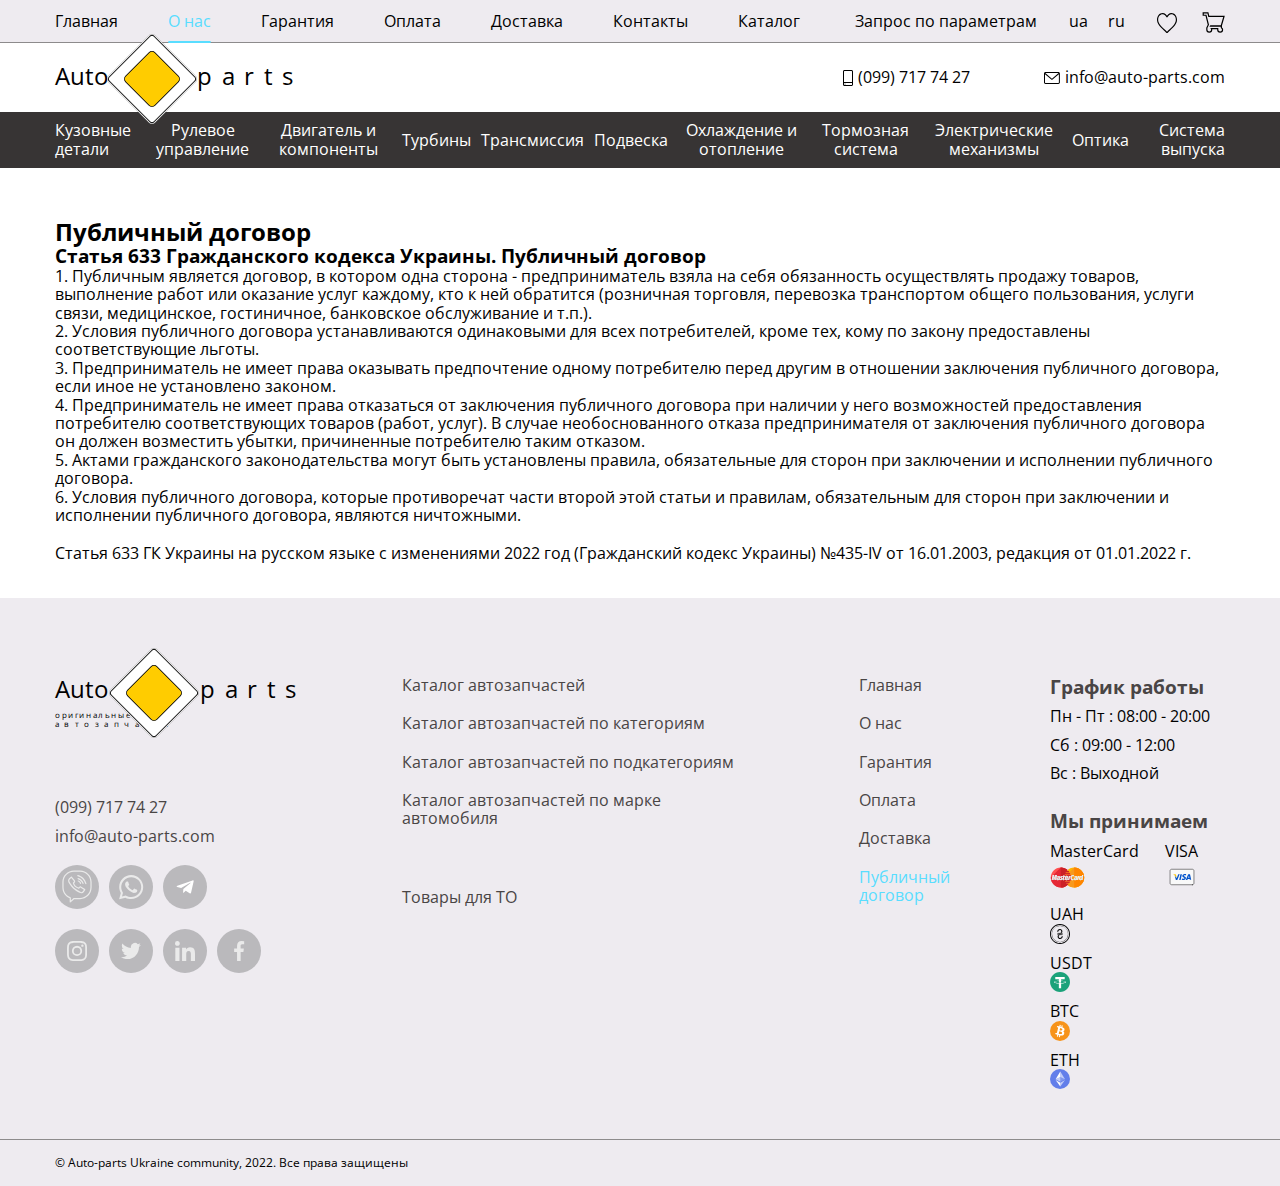
<file: agreement.html>
<!DOCTYPE html>
<html lang="ru">

<head>
    <meta charset="UTF-8" />
    <meta http-equiv="X-UA-Compatible" content="IE=edge" />
    <meta name="viewport" content="width=device-width, initial-scale=1.0" />

    <meta name="description" content="Автозапчасти б/у с Европы" />
    <meta name="keywords"
        content="Автозапчасти Бывшие в употреблении автозапчасти Б/у автозапчасти Запчасти Автозапчасти с Европы Оригинальные автозапчасти Автозапчасти б/у Не новые автозапчасти Автозапчасти с гарантией" />
    <meta name="keywords" content="Автозапчасти, запчасти, б/у, поддержаные" />

    <title>Auto-parts Ukraine</title>

    <!-- шрифты перед всеми стилями -->
    <link rel="preconnect" href="https://fonts.googleapis.com">
    <link rel="preconnect" href="https://fonts.gstatic.com" crossorigin>
    <link href="https://fonts.googleapis.com/css2?family=Open+Sans:wght@400;500;700&display=swap" rel="stylesheet">

    <!-- Нормализация стилей -->
    <link rel="stylesheet"
        href="https://cdnjs.cloudflare.com/ajax/libs/modern-normalize/1.1.0/modern-normalize.min.css" />

    <!-- CSS файл -->
    <link rel="stylesheet" href="./css/styles.css" />




    <!-- Slider -->
    <!-- CSS -->
    <link rel="stylesheet" href="./css/itc-slider.css">
    <!-- JavaScript -->
    <script src="./js/itc-slider.js" defer></script>



    <!-- favicone -->
    <link rel="icon" href="./images/logo_normal 35_35.png" sizes="16x16 32x32" type="image/png" />
</head>

<body>

    <!-- header-top start -->
    <header class="header-top sticky">
      <div class="container">

        <nav class="site-nav">

          <ul class="site-nav__list">

            <li class="site-nav__item">
              <a href="./index.html" class="site-nav__link">Главная</a></li>
            <li class="site-nav__item">
              <a href="./about.html" class="site-nav__link header_current">О нас</a></li>
            <li class="site-nav__item">
              <a href="./guarantee.html" class="site-nav__link">Гарантия</a></li>
            <li class="site-nav__item">
              <a href="./payment.html" class="site-nav__link">Оплата</a></li>
            <li class="site-nav__item">
              <a href="./delivery.html" class="site-nav__link">Доставка</a></li>
            <li class="site-nav__item">
              <a href="./contacts.html" class="site-nav__link">Контакты</a></li>
            <li class="site-nav__item">
                <a href="./master-catalog.html" class="site-nav__link">Каталог</a></li>

            <ul class="request">
              <li class=" site-nav__item">
                <a href="#modal-request" data-modal-btn="modal-request" class="site-nav__link">Запрос по параметрам</a></li>
            </ul>
          </ul>

          <ul class="lang-switcher__list">
            <li class="lang-switcher__item"><a class="lang-switcher__link" href="#"
                title="Мовний інтерфейс в процесі розробки">ua</a></li>
            <li class="lang-switcher__item"><a class="lang-switcher__link" href="#">ru</a></li>
          </ul>

          <ul class="wish-cart__list">
            <li class="wish__item">
              <a class="wish__link" href="./wishlist.html" title="Избранное">
                <svg width="20" height="20" class="wish__icon">
                  <use href="./images/symbol-defs.svg#icon-heart">
                  </use>
                </svg>
              </a>
            </li>

            <li class="cart__item">
              <a class="cart__link" rel="nofollow" href="./cart.html" title="Корзина покупок">
                <svg width="23" height="23" class="cart__icon">
                  <use href="./images/symbol-defs.svg#icon-finance-cart3">
                  </use>
                </svg>
              </a>
            </li>
          </ul>

        </nav>

      </div>
    </header>
    <!-- header-top end -->

    <!-- header-middle start -->
    <header class="header-middle">
      <div class="container">

        <div class="header-middle__list">
          <div class="logo">
            <a href="index.html" class="logo__link" lang="" title="">
              <img class="logo__img_header" src="./images/svg/logo.svg" alt="Auto-parts Ukraine" srcset="" width="90" />

              <div class="logo__name">
                <span class="logo__name_first">Auto</span>
                <span class="logo__name_second">parts</span>
              </div>

            </a>
          </div>
        </div>

        <address>
          <ul class="contact__list">
            <li class="contact__item">
              <a href="tel:+380997177427" class="contact__link">
                <svg width="10" height="16" class="contacts__icon">
                  <use href="./images/symbol-defs.svg#icon-message-smartphone"></use>
                </svg>(099) 717 74 27
              </a>
            </li>

            <li class="contact__item">
              <a href="mailto:info@auto-parts.com" class="contact__link">
                <svg width="16" height="12" class="contacts__icon">
                  <use href="./images/symbol-defs.svg#icon-message-envelope"></use>
                </svg>info@auto-parts.com
              </a>
            </li>
          </ul>
        </address>    
        
      </div>
    </header>
    <!-- header-middle end -->

    <!-- header-bottom start -->
    <header class="header-bottom">
      <div class="container">
        <nav class="category-nav">
          <h2 class="title__visibility_hidden">Основные категории автомобильных запчастей</h2>
          <ul class="category-nav__list">
            <li><a href="http://" class="category-nav__link">Кузовные детали</a></li>
            <li><a href="http://" class="category-nav__link">Рулевое управление</a></li>
            <li><a href="http://" class="category-nav__link">Двигатель и компоненты</a></li>
            <li><a href="http://" class="category-nav__link">Турбины</a></li>
            <li><a href="http://" class="category-nav__link">Трансмиссия</a></li>
            <li><a href="http://" class="category-nav__link">Подвеска</a></li>
            <li><a href="http://" class="category-nav__link">Охлаждение и отопление</a></li>
            <li><a href="http://" class="category-nav__link">Тормозная система</a></li>
            <li><a href="http://" class="category-nav__link">Электрические механизмы</a></li>
            <li><a href="http://" class="category-nav__link">Оптика</a></li>
            <li><a href="http://" class="category-nav__link">Система выпуска</a></li>
          </ul>
        </nav>
      </div>
    </header>
    <!-- header-bottom end -->


    <main>
        <section class="section">
            <div class="container">
                <h2>Публичный договор</h2>
                <h3>Статья 633 Гражданского кодекса Украины. Публичный договор</h3>
                <ul>
                    <li>
                        <p>1. Публичным является договор, в котором одна сторона - предприниматель взяла на себя обязанность осуществлять продажу товаров, выполнение работ или оказание услуг каждому, кто к ней обратится (розничная торговля, перевозка транспортом общего пользования, услуги связи, медицинское, гостиничное, банковское обслуживание и т.п.).</p>
                    </li>

                    <li>
                        <p>2. Условия публичного договора устанавливаются одинаковыми для всех потребителей, кроме тех, кому по закону предоставлены соответствующие льготы.</p>
                    </li>

                    <li>
                        <p>3. Предприниматель не имеет права оказывать предпочтение одному потребителю перед другим в отношении заключения публичного договора, если иное не установлено законом.</p>
                    </li>

                    <li>
                        <p> 4. Предприниматель не имеет права отказаться от заключения публичного договора при наличии у него возможностей предоставления потребителю соответствующих товаров (работ, услуг). В случае необоснованного отказа предпринимателя от заключения публичного договора он должен возместить убытки, причиненные потребителю таким отказом.</p>
                    </li>

                    <li>
                        <p>5. Актами гражданского законодательства могут быть установлены правила, обязательные для сторон при заключении и исполнении публичного договора.</p>
                    </li>

                    <li>
                        <p> 6. Условия публичного договора, которые противоречат части второй этой статьи и правилам, обязательным для сторон при заключении и исполнении публичного договора, являются ничтожными.</p>
                    </li>
                </ul>

                <ul style="margin-top: 20px;">
                    <li>
                        <p>Статья 633 ГК Украины на русском языке с изменениями 2022 год (Гражданский кодекс Украины) №435-IV от 16.01.2003, редакция от 01.01.2022 г.</p>
                    </li>
                </ul>
            </div>
        </section>
    </main>


  <!-- footer start -->
  <!-- footer__box start -->
  <footer class="footer__box">
    <div class="container flex">

      <!-- footer__column_first start -->
      <div class="footer__column_first">

        <div class="footer__logo">
          <a href=" index.html" class="logo__link" lang="" title="">
            <img class="footer__logo__img" src="./images/svg/logo.svg" alt="Auto-parts Ukraine" srcset="" width="90" />
            
            <div>
              <span class="footer__logo__name_first">Auto</span>
              <span class="footer__logo__name_second">parts</span>
            
              <p class="footer__logo__sign">
                <span class="footer__logo__sign_first">оригинальные</span>
                <span class="footer__logo__sign_second">автозапчасти</span>
              </p>
            </div>
              
          </a>
        </div>

        <address>
          <ul class="footer__contact__list">
            <li class="footer__contact__item">
              <a href="tel:+380997177427" class="footer__contact__link">(099) 717 74 27</a>
            </li>
            <li class="footer__contact__item">
              <a href="mailto:info@auto-parts.com"
                class="footer__contact__link">info@auto-parts.com</a>
            </li>
          </ul>
        </address>

        <ul class="messenger__list">
          <li class="messenger__item ">
            <a href="#" class="messenger__link" title="Viber">
              <svg style="width:32px; height:33px" class="messenger__icon">
                <use href="./images/symbol-defs.svg#icon-message-viber"></use>
              </svg>
            </a>
          </li>
          <li class="messenger__item ">
            <a href="#" class="messenger__link" title="WhatsApp">
              <svg style="width:60px; height:60px" class="messenger__icon">
                <use href="./images/symbol-defs.svg#icon-message-whatsapp"></use>
              </svg>
            </a>
          </li>
          <li class="messenger__item ">
            <a href="#" class="messenger__link" title="Telegram">
              <svg class="messenger__icon">
                <use href="./images/symbol-defs.svg#icon-message-telegram"></use>
              </svg>
            </a>
          </li>
        </ul>

        <ul class="messenger__list">
          <li class="messenger__item">
            <a href="#" class="messenger__link">
              <svg class="messenger__icon">
                <use href="./images/symbol-defs.svg#icon-social-instagram"></use>
              </svg>
            </a>
          </li>
          <li class="messenger__item">
            <a href="#" class="messenger__link">
              <svg class="messenger__icon">
                <use href="./images/symbol-defs.svg#icon-social-twitter"></use>
              </svg>
            </a>
          </li>
          <li class="messenger__item">
            <a href="#" class="messenger__link">
              <svg class="messenger__icon">
                <use href="./images/symbol-defs.svg#icon-social-linkedin"></use>
              </svg>
            </a>
          </li>
          <li class="messenger__item">
            <a href="#" class="messenger__link">
              <svg class="messenger__icon">
                <use href="./images/symbol-defs.svg#icon-social-facebook"></use>
              </svg>
            </a>
          </li>
        </ul>

      </div>
      <!-- footer__column_first end -->

      <!-- footer__column_second start -->
      <div class="footer__column_second">
   
        <ul class="footer__list_column_second">
          <li class="footer__item_column_second">
            <a class="footer__link_column_second" href="./master-catalog.html">Каталог автозапчастей</a>
          </li>
          <li class="footer__item_column_second">
            <a class="footer__link_column_second" href="./master-catalog.html#categories-auto">Каталог автозапчастей по
              категориям</a>
          </li>
          <li class="footer__item_column_second">
            <a class="footer__link_column_second" href="./master-catalog.html">Каталог автозапчастей по
              подкатегориям</a>
          </li>
          <li class="footer__item_column_second">
            <a class="footer__link_column_second" href="./master-catalog.html#brands-auto">Каталог автозапчастей по марке
              автомобиля</a>
          </li>
          <li class="footer__item_column_second">
            <a class="footer__link_column_second" href="./service-catalog.html" title="Новые товары">Товары для ТО</a>
          </li>
      </div>
      <!-- footer__column_second end -->

      <!-- footer__column_third start -->
      <div class="footer__column_third">
        <ul class="site-nav__list--bottom">
          <li class="footer__site-nav__item"><a href="#" class="footer__site-nav__link">Главная</a></li>
          <li class="footer__site-nav__item"><a href="./about.html" class="footer__site-nav__link">О нас</a></li>
          <li class="footer__site-nav__item"><a href="./guarantee.html" class="footer__site-nav__link">Гарантия</a></li>
          <li class="footer__site-nav__item"><a href="./payment.html" class="footer__site-nav__link">Оплата</a></li>
          <li class="footer__site-nav__item"><a href="./delivery.html" class="footer__site-nav__link">Доставка</a></li>
          <li class="footer__site-nav__item"><a href="./agreement.html" class="footer__site-nav__link footer_current">Публичный<br>договор</a></li>
        </ul>
      </div>
      <!-- footer__column_third end -->

      <!-- footer__column_fourth start -->
      <div>
        <div class="schedule">
          <h3 class="schedule__title">График работы</h3>
          <ul>
            <li class="schedule__item">Пн - Пт : 08:00 - 20:00</li>
            <li class="schedule__item">Сб : 09:00 - 12:00</li>
            <li class="schedule__item">Вс : Выходной</li>
          </ul>
        </div>

        <div class="accept">
          <h3 class="accept__title">Мы принимаем</h3>
          <ul>
            <ul class="flex">
              <li class="accept__item">MasterCard <img src="./images/svg/card/mastercard.svg" alt="" srcset="" width="35">
              </li>
              <li class="accept__item">VISA <img src="./images/svg/card/visa.svg" alt="" srcset="" width="35">
              </li>
            </ul>
            
            <li class="accept__item">
              <a href="./payment.html#uah" title="5457 0822 7305 9837  ПриватБанк">UAH
                <img src="./images/svg/card/ukrainian-hryvnia.svg" alt="" srcset="" width="20" title="Оплата UAH">
              </a>
            </li>
            <li class="accept__item">
              <a href="./payment.html#usdt" title="TGm9CkQoSTujV2e6zHsfL9RvKJP8qmdYzx  Сеть TRC20">USDT
                <img src="./images/svg/card/usdt.svg" alt="" srcset="" width="20" title="Оплата USDT">
              </a>
            </li>
            <li class="accept__item">
              <a href="./payment.html#btc" title="1F24omHQymddnZymMFdCd1PuPQ1r7ytH3P  Сеть BTC">BTC
                <img src="./images/svg/card/btc.svg" alt="" srcset="" width="20" title="Оплата BTC">
              </a>
            </li>
            <li class="accept__item">
               <a href="./payment.html#eth" title="0x5f757a218143d4b6e46a4a4f6d5f56b8d7b20f27  Сеть ERC20">ETH
                <img src="./images/svg/card/eth.svg" alt="" srcset="" width="20" title="Оплата ETH">
              </a>
            </li>
          </ul>
        </div>
      </div>
      <!-- footer__column_fourth end -->

    </div>
  </footer>
  <!-- footer__box end -->

  <!-- footer__copyright start -->
  <footer class="footer__copyright">
    <div class="container">

      <div class="copyright">
        <h3 class="title__visibility_hidden">Авторские права</h3>
        <p class="copyright-text">&copy; Auto-parts Ukraine community, 2022. Все права защищены</p>
      </div>
    </div>
  </footer>
  <!-- footer__copyright end -->
  <!-- footer end -->

  
</body>

</html>
</file>
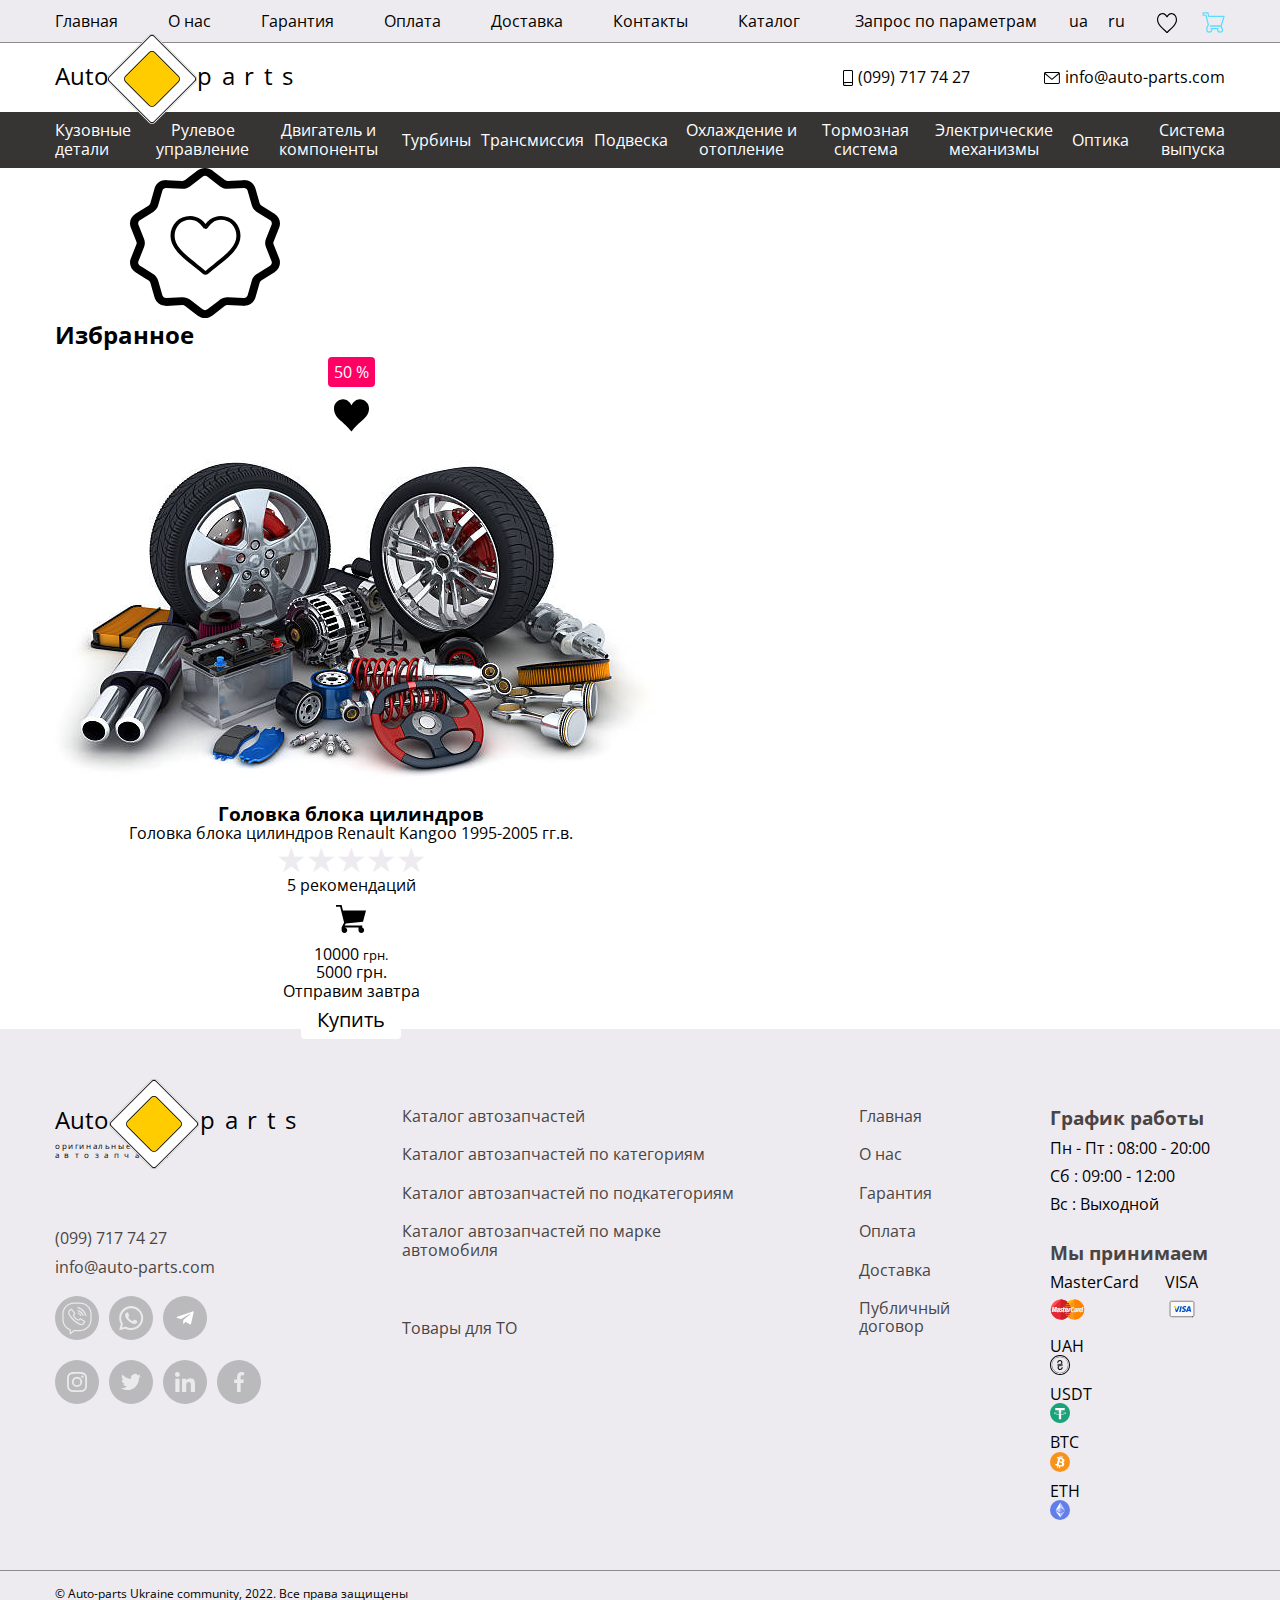
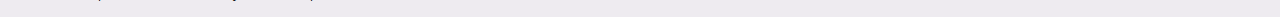
<file: cart.html>
<!DOCTYPE html>
<html lang="ru">

<head>
  <meta charset="UTF-8" />
  <meta http-equiv="X-UA-Compatible" content="IE=edge" />
  <meta name="viewport" content="width=device-width, initial-scale=1.0" />

  <meta name="description" content="Автозапчасти б/у с Европы" />
  <meta name="keywords" content="Автозапчасти Бывшие в употреблении автозапчасти Б/у автозапчасти Запчасти Автозапчасти с Европы Оригинальные автозапчасти Автозапчасти б/у Не новые автозапчасти Автозапчасти с гарантией" />
  <meta name="keywords" content="Автозапчасти, запчасти, б/у, поддержаные" />

  <title>Auto-parts Ukraine</title>

  <!-- шрифты перед всеми стилями -->
  <link rel="preconnect" href="https://fonts.googleapis.com">
  <link rel="preconnect" href="https://fonts.gstatic.com" crossorigin>
  <link href="https://fonts.googleapis.com/css2?family=Open+Sans:wght@400;500;700&display=swap" rel="stylesheet">

  <!-- Нормализация стилей -->
  <link rel="stylesheet"
    href="https://cdnjs.cloudflare.com/ajax/libs/modern-normalize/1.1.0/modern-normalize.min.css" />

  <!-- CSS файл -->
  <link rel="stylesheet" href="./css/styles.css" />

  <!-- favicone -->
  <link rel="icon" href="./images/logo_normal 35_35.png" sizes="16x16 32x32" type="image/png" />
</head>

<body class="index-body-head_gap">

    <!-- header-top start -->
    <header class="header-top sticky">
      <div class="container">

        <nav class="site-nav">

          <ul class="site-nav__list">

            <li class="site-nav__item">
              <a href="./index.html" class="site-nav__link">Главная</a></li>
            <li class="site-nav__item">
              <a href="./about.html" class="site-nav__link">О нас</a></li>
            <li class="site-nav__item">
              <a href="./guarantee.html" class="site-nav__link">Гарантия</a></li>
            <li class="site-nav__item">
              <a href="./payment.html" class="site-nav__link">Оплата</a></li>
            <li class="site-nav__item">
              <a href="./delivery.html" class="site-nav__link">Доставка</a></li>
            <li class="site-nav__item">
              <a href="./contacts.html" class="site-nav__link">Контакты</a></li>
            <li class="site-nav__item">
                <a href="./master-catalog.html" class="site-nav__link">Каталог</a></li>

            <ul class="request">
              <li class=" site-nav__item">
                <a href="#modal-request" data-modal-btn="modal-request" class="site-nav__link">Запрос по параметрам</a></li>
            </ul>
          </ul>

          <ul class="lang-switcher__list">
            <li class="lang-switcher__item"><a class="lang-switcher__link" href="#"
                title="Мовний інтерфейс в процесі розробки">ua</a></li>
            <li class="lang-switcher__item"><a class="lang-switcher__link" href="#">ru</a></li>
          </ul>

          <ul class="wish-cart__list">
            <li class="wish__item">
              <a class="wish__link" href="./wishlist.html" title="Избранное">
                <svg width="20" height="20" class="wish__icon">
                  <use href="./images/symbol-defs.svg#icon-heart">
                  </use>
                </svg>
              </a>
            </li>

            <li class="cart__item">
              <a class="cart__link" rel="nofollow" href="./cart.html" title="Корзина покупок">
                <svg width="23" height="23" class="cart__icon cart_current">
                  <use href="./images/symbol-defs.svg#icon-finance-cart3">
                  </use>
                </svg>
              </a>
            </li>
          </ul>

        </nav>

      </div>
    </header>
    <!-- header-top end -->

    <!-- header-middle start -->
    <header class="header-middle">
      <div class="container">

        <div class="header-middle__list">
          <div class="logo">
            <a href="index.html" class="logo__link" lang="" title="">
              <img class="logo__img_header" src="./images/svg/logo.svg" alt="Auto-parts Ukraine" srcset="" width="90" />

              <div class="logo__name">
                <span class="logo__name_first">Auto</span>
                <span class="logo__name_second">parts</span>
              </div>

            </a>
          </div>
        </div>

        <address>
          <ul class="contact__list">
            <li class="contact__item">
              <a href="tel:+380997177427" class="contact__link">
                <svg width="10" height="16" class="contacts__icon">
                  <use href="./images/symbol-defs.svg#icon-message-smartphone"></use>
                </svg>(099) 717 74 27
              </a>
            </li>

            <li class="contact__item">
              <a href="mailto:info@auto-parts.com" class="contact__link">
                <svg width="16" height="12" class="contacts__icon">
                  <use href="./images/symbol-defs.svg#icon-message-envelope"></use>
                </svg>info@auto-parts.com
              </a>
            </li>
          </ul>
        </address>    
        
      </div>
    </header>
    <!-- header-middle end -->

    <!-- header-bottom start -->
    <header class="header-bottom">
      <div class="container">
        <nav class="category-nav">
          <h2 class="title__visibility_hidden">Основные категории автомобильных запчастей</h2>
          <ul class="category-nav__list">
            <li><a href="http://" class="category-nav__link">Кузовные детали</a></li>
            <li><a href="http://" class="category-nav__link">Рулевое управление</a></li>
            <li><a href="http://" class="category-nav__link">Двигатель и компоненты</a></li>
            <li><a href="http://" class="category-nav__link">Турбины</a></li>
            <li><a href="http://" class="category-nav__link">Трансмиссия</a></li>
            <li><a href="http://" class="category-nav__link">Подвеска</a></li>
            <li><a href="http://" class="category-nav__link">Охлаждение и отопление</a></li>
            <li><a href="http://" class="category-nav__link">Тормозная система</a></li>
            <li><a href="http://" class="category-nav__link">Электрические механизмы</a></li>
            <li><a href="http://" class="category-nav__link">Оптика</a></li>
            <li><a href="http://" class="category-nav__link">Система выпуска</a></li>
          </ul>
        </nav>
      </div>
    </header>
    <!-- header-bottom end -->


  <main>
  
    <section class="">
      <div class="container">

        <div class="wrapper-title--secondary">
          <a href="#fav">
            <svg class="svg-title--secondary">
              <use href="./images/symbol-defs.svg#icon-favorite">
              </use>
            </svg>
            <h2 id="fav" class="section__title--secondary">Избранное</h2>
          </a>
        </div>

        <ul class="product-list">

          <div class="slider__item slider__item--new">

            <li class="product-item product-card">
              <!-- <article class="product-card"> -->

              <div class="discount-wishlist-wrapper">
                <p class="discount discount__visibility-hidden">50 %</p>

                <div class="wishlist-button active">
                  <svg width="35" height="35" class="add-wishlist">
                    <use href="./images/symbol-defs.svg#icon-heart1">
                    </use>
                  </svg>
                  <div class="svg-pit"></div>
                </div>

              </div>

              <div class="product-img-wrapper">
                <a href="product-link">
                  <img class="product-photo" src="./test/istockphoto-480739962-612x612.jpg">
                </a>
              </div>

              <div class="product-text-wrapper">
                <h3 class="product-title">Головка блока цилиндров</h3>
                <p class="product-description">Головка блока цилиндров Renault Kangoo 1995-2005 гг.в.</p>
              </div>

              <div class="rating-feedback-recommended-cart">

                <div class="rating-feedback-recommended">
                  <div class="rating" data-total-value="0">
                    <div class="rating__item" data-item-value="5">&#9733</div>
                    <div class="rating__item" data-item-value="4">★</div>
                    <div class="rating__item" data-item-value="3">★</div>
                    <div class="rating__item" data-item-value="2">★</div>
                    <div class="rating__item" data-item-value="1">★</div>
                  </div>
                  <p class="feedback-recommend">5 рекомендаций</p>
                </div>

                <div class="cart-button button">
                  <svg width="30" height="30" class="add-cart">
                    <use href="./images/symbol-defs.svg#icon-finance-cart">
                    </use>
                  </svg>
                </div>

              </div>

              <div class="price__wrapper">
                <p class="price-old discount__visibility-hidden">10000 <small>грн.</small> </p>

                <p class="price-current">5000 грн.</p>

                <p class="delivery-day">Отправим завтра</p>
              </div>

              <div class="buy-wrapper">
                <a href="" class=" buy-button button">Купить</a>
              </div>

              <!-- </article> -->
            </li>

          </div>


        </ul>
      </div>
    </section>

  </main>


  <!-- footer start -->
  <!-- footer__box start -->
  <footer class="footer__box">
    <div class="container flex">

      <!-- footer__column_first start -->
      <div class="footer__column_first">

        <div class="footer__logo">
          <a href=" index.html" class="logo__link" lang="" title="">
            <img class="footer__logo__img" src="./images/svg/logo.svg" alt="Auto-parts Ukraine" srcset="" width="90" />
            
            <div>
              <span class="footer__logo__name_first">Auto</span>
              <span class="footer__logo__name_second">parts</span>
            
              <p class="footer__logo__sign">
                <span class="footer__logo__sign_first">оригинальные</span>
                <span class="footer__logo__sign_second">автозапчасти</span>
              </p>
            </div>
              
          </a>
        </div>

        <address>
          <ul class="footer__contact__list">
            <li class="footer__contact__item">
              <a href="tel:+380997177427" class="footer__contact__link">(099) 717 74 27</a>
            </li>
            <li class="footer__contact__item">
              <a href="mailto:info@auto-parts.com"
                class="footer__contact__link">info@auto-parts.com</a>
            </li>
          </ul>
        </address>

        <ul class="messenger__list">
          <li class="messenger__item ">
            <a href="#" class="messenger__link" title="Viber">
              <svg style="width:32px; height:33px" class="messenger__icon">
                <use href="./images/symbol-defs.svg#icon-message-viber"></use>
              </svg>
            </a>
          </li>
          <li class="messenger__item ">
            <a href="#" class="messenger__link" title="WhatsApp">
              <svg style="width:60px; height:60px" class="messenger__icon">
                <use href="./images/symbol-defs.svg#icon-message-whatsapp"></use>
              </svg>
            </a>
          </li>
          <li class="messenger__item ">
            <a href="#" class="messenger__link" title="Telegram">
              <svg class="messenger__icon">
                <use href="./images/symbol-defs.svg#icon-message-telegram"></use>
              </svg>
            </a>
          </li>
        </ul>

        <ul class="messenger__list">
          <li class="messenger__item">
            <a href="#" class="messenger__link">
              <svg class="messenger__icon">
                <use href="./images/symbol-defs.svg#icon-social-instagram"></use>
              </svg>
            </a>
          </li>
          <li class="messenger__item">
            <a href="#" class="messenger__link">
              <svg class="messenger__icon">
                <use href="./images/symbol-defs.svg#icon-social-twitter"></use>
              </svg>
            </a>
          </li>
          <li class="messenger__item">
            <a href="#" class="messenger__link">
              <svg class="messenger__icon">
                <use href="./images/symbol-defs.svg#icon-social-linkedin"></use>
              </svg>
            </a>
          </li>
          <li class="messenger__item">
            <a href="#" class="messenger__link">
              <svg class="messenger__icon">
                <use href="./images/symbol-defs.svg#icon-social-facebook"></use>
              </svg>
            </a>
          </li>
        </ul>

      </div>
      <!-- footer__column_first end -->

      <!-- footer__column_second start -->
      <div class="footer__column_second">
   
        <ul class="footer__list_column_second">
          <li class="footer__item_column_second">
            <a class="footer__link_column_second" href="./master-catalog.html">Каталог автозапчастей</a>
          </li>
          <li class="footer__item_column_second">
            <a class="footer__link_column_second" href="./master-catalog.html#categories-auto">Каталог автозапчастей по
              категориям</a>
          </li>
          <li class="footer__item_column_second">
            <a class="footer__link_column_second" href="./master-catalog.html">Каталог автозапчастей по
              подкатегориям</a>
          </li>
          <li class="footer__item_column_second">
            <a class="footer__link_column_second" href="./master-catalog.html#brands-auto">Каталог автозапчастей по марке
              автомобиля</a>
          </li>
          <li class="footer__item_column_second">
            <a class="footer__link_column_second" href="./service-catalog.html" title="Новые товары">Товары для ТО</a>
          </li>
      </div>
      <!-- footer__column_second end -->

      <!-- footer__column_third start -->
      <div class="footer__column_third">
        <ul class="site-nav__list--bottom">
          <li class="footer__site-nav__item"><a href="./index.html" class="footer__site-nav__link">Главная</a></li>
          <li class="footer__site-nav__item"><a href="./about.html" class="footer__site-nav__link">О нас</a></li>
          <li class="footer__site-nav__item"><a href="./guarantee.html" class="footer__site-nav__link">Гарантия</a></li>
          <li class="footer__site-nav__item"><a href="./payment.html" class="footer__site-nav__link">Оплата</a></li>
          <li class="footer__site-nav__item"><a href="./delivery.html" class="footer__site-nav__link">Доставка</a></li>
          <li class="footer__site-nav__item"><a href="./agreement.html" class="footer__site-nav__link">Публичный<br>договор</a></li>
        </ul>
      </div>
      <!-- footer__column_third end -->

      <!-- footer__column_fourth start -->
      <div>
        <div class="schedule">
          <h3 class="schedule__title">График работы</h3>
          <ul>
            <li class="schedule__item">Пн - Пт : 08:00 - 20:00</li>
            <li class="schedule__item">Сб : 09:00 - 12:00</li>
            <li class="schedule__item">Вс : Выходной</li>
          </ul>
        </div>

        <div class="accept">
          <h3 class="accept__title">Мы принимаем</h3>
          <ul>
            <ul class="flex">
              <li class="accept__item">MasterCard <img src="./images/svg/card/mastercard.svg" alt="" srcset="" width="35">
              </li>
              <li class="accept__item">VISA <img src="./images/svg/card/visa.svg" alt="" srcset="" width="35">
              </li>
            </ul>
            
            <li class="accept__item">
              <a href="./payment.html#uah" title="5457 0822 7305 9837  ПриватБанк">UAH
                <img src="./images/svg/card/ukrainian-hryvnia.svg" alt="" srcset="" width="20" title="Оплата UAH">
              </a>
            </li>
            <li class="accept__item">
              <a href="./payment.html#usdt" title="TGm9CkQoSTujV2e6zHsfL9RvKJP8qmdYzx  Сеть TRC20">USDT
                <img src="./images/svg/card/usdt.svg" alt="" srcset="" width="20" title="Оплата USDT">
              </a>
            </li>
            <li class="accept__item">
              <a href="./payment.html#btc" title="1F24omHQymddnZymMFdCd1PuPQ1r7ytH3P  Сеть BTC">BTC
                <img src="./images/svg/card/btc.svg" alt="" srcset="" width="20" title="Оплата BTC">
              </a>
            </li>
            <li class="accept__item">
               <a href="./payment.html#eth" title="0x5f757a218143d4b6e46a4a4f6d5f56b8d7b20f27  Сеть ERC20">ETH
                <img src="./images/svg/card/eth.svg" alt="" srcset="" width="20" title="Оплата ETH">
              </a>
            </li>
          </ul>
        </div>
      </div>
      <!-- footer__column_fourth end -->

    </div>
  </footer>
  <!-- footer__box end -->

  <!-- footer__copyright start -->
  <footer class="footer__copyright">
    <div class="container">

      <div class="copyright">
        <h3 class="title__visibility_hidden">Авторские права</h3>
        <p class="copyright-text">&copy; Auto-parts Ukraine community, 2022. Все права защищены</p>
      </div>
    </div>
  </footer>
  <!-- footer__copyright end -->
  <!-- footer end -->


  <!-- modal window start -->
  <div class="modal__backdrop" data-modal-window="modal-request">
    <div class="modal__body">

      <button class="button modal__close">
        <svg class="modal-form__svg modal-form__svg--close">
          <use href="./images/svg/icons.svg#close-icon"></use>
        </svg>
      </button>

      <form action="" class="modal-form">
        <p class="modal__subtitle">Оставьте запрос - мы сообщим о наличии товара</p>

        <label for="person" class="modal-form__description">
          <span>Имя</span>
          <span class="modal-form__input-wrapper">
            <input id="person" class="modal-form__input" name="person-form" type="text" required>
            <span class="modal-form__icon">
              <svg class="modal-form__svg">
                <use href="./images/svg/icons.svg#person-form"></use>
              </svg>
            </span>
          </span>
        </label>

        <label for="phone" class="modal-form__description">
          <span>Телефон</span>
          <span class="modal-form__input-wrapper">
            <input id="phone" class="modal-form__input" name="phone-form" title="xxx xxx xx xx" type="tel"
              pattern="[0-9]{3} [0-9}{3} [0-9}{2} [0-9]{2}" minlenght="10" required>
            <span class="modal-form__icon">
              <svg class="modal-form__svg">
                <use href="./images/svg/icons.svg#phone-form"></use>
              </svg>
            </span>
          </span>
        </label>

        <label for="email" class="modal-form__description">
          <span>Почта</span>
          <span class="modal-form__input-wrapper">
            <input id="email" class="modal-form__input" name="email-form" type="email" required>
            <span class="modal-form__icon">
              <svg class="modal-form__svg">
                <use href="./images/svg/icons.svg#email-form"></use>
              </svg>
            </span>
          </span>
        </label>

        <ul class="inputBox-list">
          <li class="inputBox">
            <input type=" text" required>
            <span class="">Модель</span>
          </li>
          <li class="inputBox">
            <input type=" text" required>
            <span class="">Марка</span>
          <li class="inputBox">
            <input type=" text" required>
            <span class="">Тип кузова</span>
          </li>
          <li class="inputBox">
            <input type=" text" required>
            <span class="">Модернизация автомобиля</span>
          </li>
          </li>
          <li class="inputBox">
            <input type=" text" required>
            <span class="">Год выпуска</span>
          </li>
          <li class="inputBox">
            <input type=" text" required>
            <span class="">Объем и тип двигателя</span>
          <li class="inputBox">
            <input type=" text" required>
            <span class="">Дополнительная информация</span>
          </li>
          <li class="inputBox">
            <input type=" text" required>
            <span class="">Наименование детали</span>
          </li>
          </li>
        </ul>

        <label for="check-box" class="modal-form__agree-newsletter modal-form__agree-newsletter--index">
          <input type="checkbox" id="check-box" value="agree" name="check" class="modal-form__checkbox" required />
          <span class="checkbox__icon">
            <svg class="checkbox__icon--check-mark">
              <use href="./images/svg/icons.svg#check-mark"></use>
            </svg>
          </span>

          <span class="agree-newsletter__text">Соглашаюсь с рассылкой и принимаю</span>
          <a href="./agreement.html" class="agreement__link">Условия договора</a>
        </label>

        </label>

        <button type="submit" class="button button__primary modal-form__button">Отправить</button>

      </form>

    </div>
  </div>
  <!-- modal window end -->

  <!-- /* scroll Indicator start*/ -->
  <script src="./js/scroll-indicator.js"></script>
  <!-- /* scroll Indicator end*/ -->

  <!-- /* visibility-chat-btn start*/ -->
  <script src="./js/visibility-chat-btn.js" defer></script>
  <!-- /* visibility-chat-btn end*/ -->

  <!-- /* up-down-btn start*/ -->
  <script src="./js/up-down-btn.js" defer></script>
  <!-- /* up-down-btn end*/ -->

  <!-- /* modal start*/ -->
  <script src="./js/modal.js"></script>
  <!-- /* modal end*/ -->

  <!-- rating start  -->
  <script src="./js/rating.js"></script>
  <!-- rating end -->

  <!-- favorite start  -->
  <script src="./js/wishlist.js" defer></script>
  <!-- favorite end -->

  <!-- cart start  -->
  <script src="./js/cart.js"></script>
  <!-- cart end -->

  <!-- jQuery CDN start -->
  <script src="https://code.jquery.com/jquery-3.6.3.min.js"
    integrity="sha256-pvPw+upLPUjgMXY0G+8O0xUf+/Im1MZjXxxgOcBQBXU=" crossorigin="anonymous">
    </script>
  <!-- jQuery CDN end -->

</body>

</html>
</file>
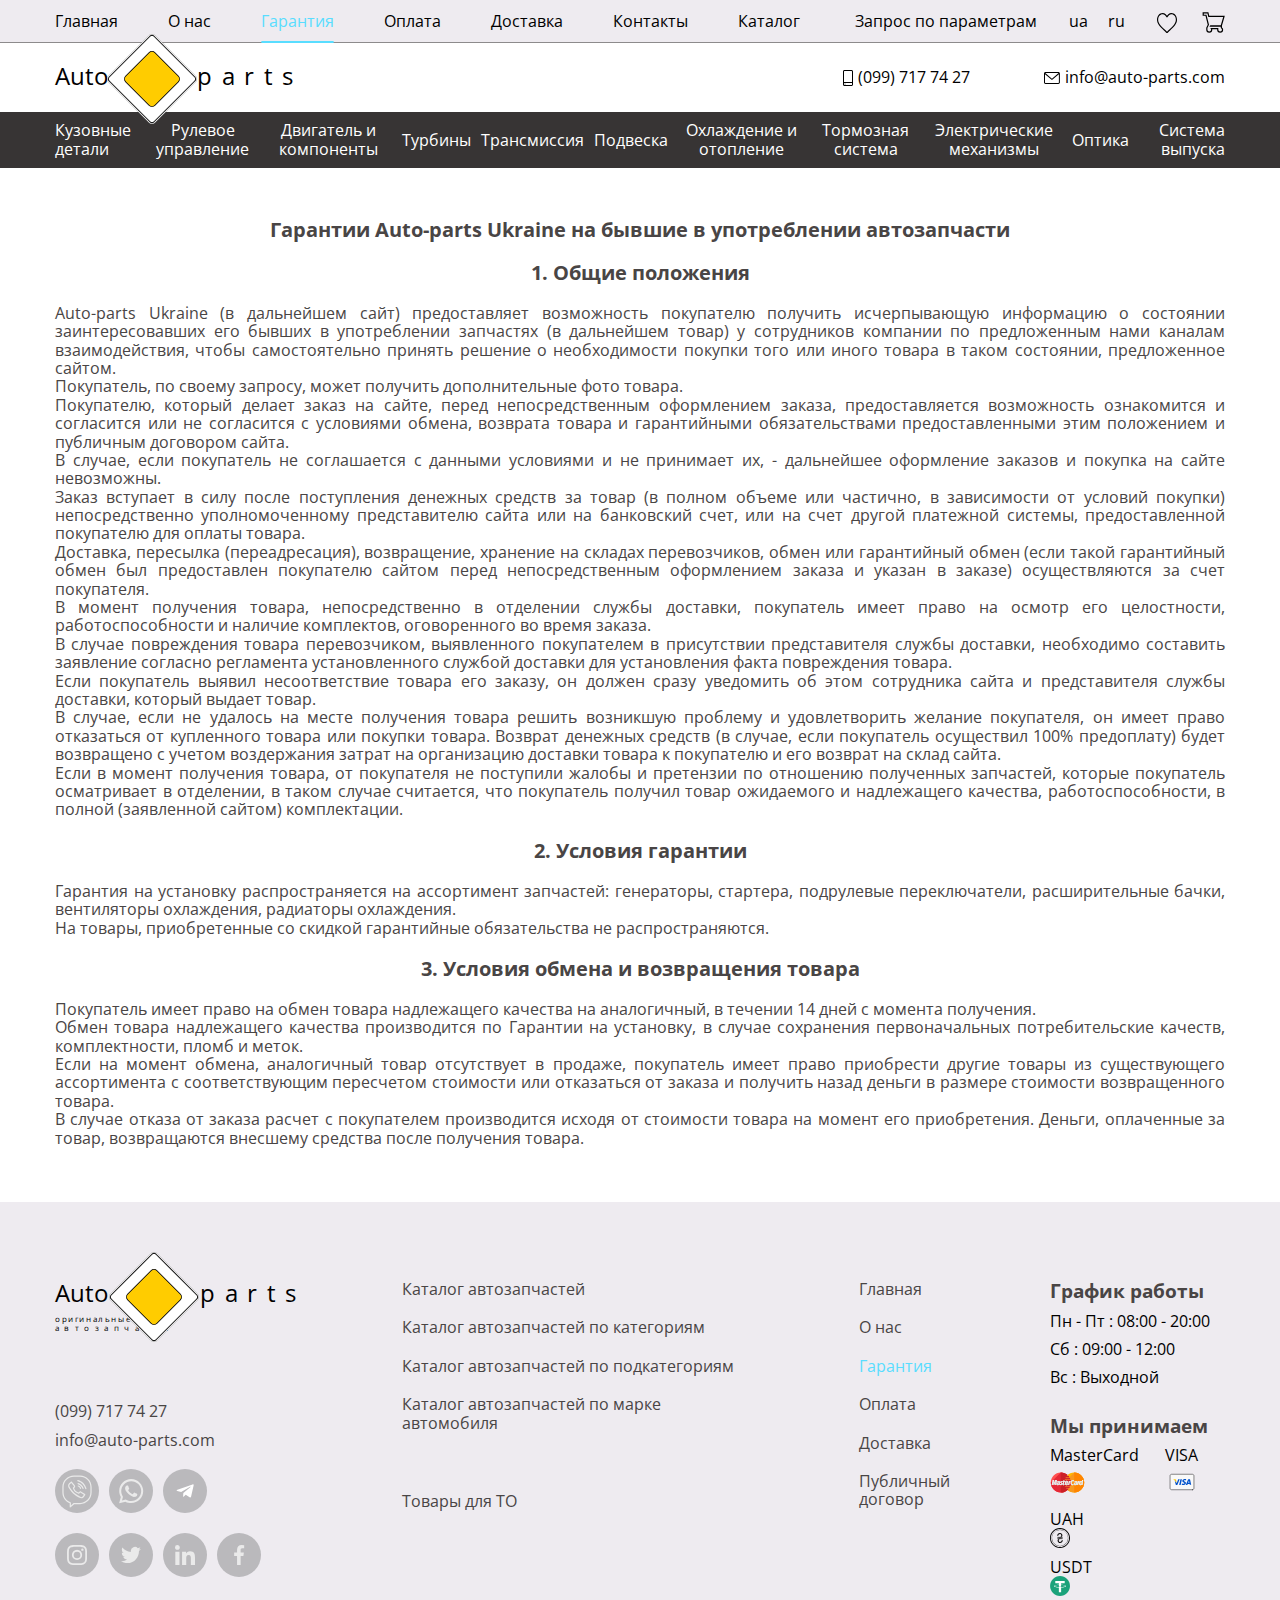
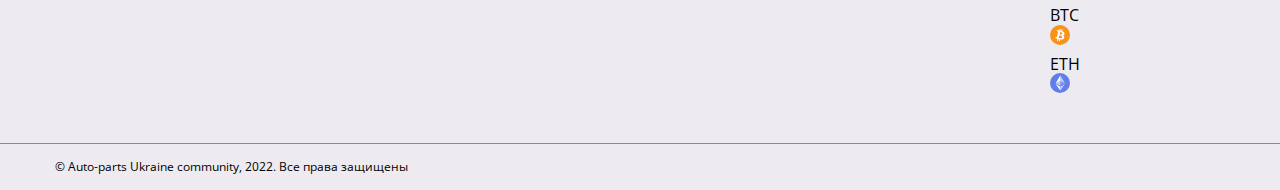
<file: guarantee.html>
<!DOCTYPE html>
<html lang="ru">

<head>
    <meta charset="UTF-8" />
    <meta http-equiv="X-UA-Compatible" content="IE=edge" />
    <meta name="viewport" content="width=device-width, initial-scale=1.0" />

    <meta name="description" content="Автозапчасти б/у с Европы" />
    <meta name="keywords"
        content="Автозапчасти Бывшие в употреблении автозапчасти Б/у автозапчасти Запчасти Автозапчасти с Европы Оригинальные автозапчасти Автозапчасти б/у Не новые автозапчасти Автозапчасти с гарантией" />
    <meta name="keywords" content="Автозапчасти, запчасти, б/у, поддержаные" />

    <title>Auto-parts Ukraine</title>

    <!-- шрифты перед всеми стилями -->
    <link rel="preconnect" href="https://fonts.googleapis.com">
    <link rel="preconnect" href="https://fonts.gstatic.com" crossorigin>
    <link href="https://fonts.googleapis.com/css2?family=Open+Sans:wght@400;500;700&display=swap" rel="stylesheet">

    <!-- Нормализация стилей -->
    <link rel="stylesheet"
        href="https://cdnjs.cloudflare.com/ajax/libs/modern-normalize/1.1.0/modern-normalize.min.css" />

    <!-- CSS файл -->
    <link rel="stylesheet" href="./css/styles.css" />


    <!-- Slider -->
    <!-- CSS -->
    <link rel="stylesheet" href="./css/itc-slider.css">
    <!-- JavaScript -->
    <script src="./js/itc-slider.js" defer></script>


    <!-- favicon -->
    <link rel="icon" href="./images/logo_normal 35_35.png" sizes="16x16 32x32" type="image/png" />
</head>

<body>

    <!-- header-top start -->
    <header class="header-top sticky">
      <div class="container">

        <nav class="site-nav">

          <ul class="site-nav__list">

            <li class="site-nav__item">
              <a href="./index.html" class="site-nav__link">Главная</a></li>
            <li class="site-nav__item">
              <a href="./about.html" class="site-nav__link">О нас</a></li>
            <li class="site-nav__item">
              <a href="./guarantee.html" class="site-nav__link header_current">Гарантия</a></li>
            <li class="site-nav__item">
              <a href="./payment.html" class="site-nav__link">Оплата</a></li>
            <li class="site-nav__item">
              <a href="./delivery.html" class="site-nav__link">Доставка</a></li>
            <li class="site-nav__item">
              <a href="./contacts.html" class="site-nav__link">Контакты</a></li>
            <li class="site-nav__item">
                <a href="./master-catalog.html" class="site-nav__link">Каталог</a></li>

            <ul class="request">
              <li class=" site-nav__item">
                <a href="#modal-request" data-modal-btn="modal-request" class="site-nav__link">Запрос по параметрам</a></li>
            </ul>
          </ul>

          <ul class="lang-switcher__list">
            <li class="lang-switcher__item"><a class="lang-switcher__link" href="#"
                title="Мовний інтерфейс в процесі розробки">ua</a></li>
            <li class="lang-switcher__item"><a class="lang-switcher__link" href="#">ru</a></li>
          </ul>

          <ul class="wish-cart__list">
            <li class="wish__item">
              <a class="wish__link" href="./wishlist.html" title="Избранное">
                <svg width="20" height="20" class="wish__icon">
                  <use href="./images/symbol-defs.svg#icon-heart">
                  </use>
                </svg>
              </a>
            </li>

            <li class="cart__item">
              <a class="cart__link" rel="nofollow" href="./cart.html" title="Корзина покупок">
                <svg width="23" height="23" class="cart__icon">
                  <use href="./images/symbol-defs.svg#icon-finance-cart3">
                  </use>
                </svg>
              </a>
            </li>
          </ul>

        </nav>

      </div>
    </header>
    <!-- header-top end -->

    <!-- header-middle start -->
    <header class="header-middle">
      <div class="container">

        <div class="header-middle__list">
          <div class="logo">
            <a href="index.html" class="logo__link" lang="" title="">
              <img class="logo__img_header" src="./images/svg/logo.svg" alt="Auto-parts Ukraine" srcset="" width="90" />

              <div class="logo__name">
                <span class="logo__name_first">Auto</span>
                <span class="logo__name_second">parts</span>
              </div>

            </a>
          </div>
        </div>

        <address>
          <ul class="contact__list">
            <li class="contact__item">
              <a href="tel:+380997177427" class="contact__link">
                <svg width="10" height="16" class="contacts__icon">
                  <use href="./images/symbol-defs.svg#icon-message-smartphone"></use>
                </svg>(099) 717 74 27
              </a>
            </li>

            <li class="contact__item">
              <a href="mailto:info@auto-parts.com" class="contact__link">
                <svg width="16" height="12" class="contacts__icon">
                  <use href="./images/symbol-defs.svg#icon-message-envelope"></use>
                </svg>info@auto-parts.com
              </a>
            </li>
          </ul>
        </address>    
        
      </div>
    </header>
    <!-- header-middle end -->

    <!-- header-bottom start -->
    <header class="header-bottom">
      <div class="container">
        <nav class="category-nav">
          <h2 class="title__visibility_hidden">Основные категории автомобильных запчастей</h2>
          <ul class="category-nav__list">
            <li><a href="http://" class="category-nav__link">Кузовные детали</a></li>
            <li><a href="http://" class="category-nav__link">Рулевое управление</a></li>
            <li><a href="http://" class="category-nav__link">Двигатель и компоненты</a></li>
            <li><a href="http://" class="category-nav__link">Турбины</a></li>
            <li><a href="http://" class="category-nav__link">Трансмиссия</a></li>
            <li><a href="http://" class="category-nav__link">Подвеска</a></li>
            <li><a href="http://" class="category-nav__link">Охлаждение и отопление</a></li>
            <li><a href="http://" class="category-nav__link">Тормозная система</a></li>
            <li><a href="http://" class="category-nav__link">Электрические механизмы</a></li>
            <li><a href="http://" class="category-nav__link">Оптика</a></li>
            <li><a href="http://" class="category-nav__link">Система выпуска</a></li>
          </ul>
        </nav>
      </div>
    </header>
    <!-- header-bottom end -->


    <main>
        <section class="section">
            <div class="container">
                
                <h2 class="title__visibility_hidden">Гарантии</h2>
                <h3 class="subtitle">Гарантии Auto-parts Ukraine на бывшие в употреблении автозапчасти</h3>
                <ul class="guarantee-list">
                    <li class="subtitle guarantee-subtitle">
                        <h4 class="subtitle guarantee-subtitle">1. Общие положения</h4>
                        <p class="guarantee-text">Auto-parts Ukraine (в дальнейшем сайт) предоставляет возможность покупателю получить исчерпывающую информацию о состоянии заинтересовавших его бывших в употреблении запчастях (в дальнейшем товар) у сотрудников компании по предложенным нами каналам взаимодействия, чтобы самостоятельно принять решение о необходимости покупки того или иного товара в таком состоянии, предложенное сайтом.</p>
                        <p class="guarantee-text">Покупатель, по своему запросу, может получить дополнительные фото товара.</p>
                        <p class="guarantee-text">Покупателю, который делает заказ на сайте, перед непосредственным оформлением заказа, предоставляется возможность ознакомится и согласится или не согласится с условиями обмена, возврата товара и гарантийными обязательствами предоставленными этим положением и публичным договором сайта.</p>
                        <p class="guarantee-text">В случае, если покупатель не соглашается с данными условиями и не принимает их, - дальнейшее оформление заказов и покупка на сайте невозможны.</p>
                        <p class="guarantee-text">Заказ вступает в силу после поступления денежных средств за товар (в полном объеме или частично, в зависимости от условий покупки) непосредственно уполномоченному представителю сайта или на банковский счет, или на счет другой платежной системы, предоставленной покупателю для оплаты товара.</p>
                        <p class="guarantee-text">Доставка, пересылка (переадресация), возвращение, хранение на складах перевозчиков, обмен или гарантийный обмен (если такой гарантийный обмен был предоставлен покупателю сайтом перед непосредственным оформлением заказа и указан в заказе) осуществляются за счет покупателя.</p>
                        <p class="guarantee-text">В момент получения товара, непосредственно в отделении службы доставки, покупатель имеет право на осмотр его целостности, работоспособности и наличие комплектов, оговоренного во время заказа.</p>
                        <p class="guarantee-text">В случае повреждения товара перевозчиком, выявленного покупателем в присутствии представителя службы доставки, необходимо составить заявление согласно регламента установленного службой доставки для установления факта повреждения товара.</p>
                        <p class="guarantee-text">Если покупатель выявил несоответствие товара его заказу, он должен сразу уведомить об этом сотрудника сайта и представителя службы доставки, который выдает товар.</p>
                        <p class="guarantee-text">В случае, если не удалось на месте получения товара решить возникшую проблему и удовлетворить желание покупателя, он имеет право отказаться от купленного товара или покупки товара. Возврат денежных средств (в случае, если покупатель осуществил 100% предоплату) будет возвращено с учетом воздержания затрат на организацию доставки товара к покупателю и его возврат на склад сайта.</p>
                        <p class="guarantee-text">Если в момент получения товара, от покупателя не поступили жалобы и претензии по отношению полученных запчастей, которые покупатель осматривает в отделении, в таком случае считается, что покупатель получил товар ожидаемого и надлежащего качества, работоспособности, в полной (заявленной сайтом) комплектации.</p>
                    </li>

                    <li class="subtitle guarantee-subtitle">
                        <h4 class="subtitle guarantee-subtitle">2. Условия гарантии</h4>
                        <p class="guarantee-text">Гарантия на установку распространяется на ассортимент запчастей: генераторы, стартера, подрулевые переключатели, расширительные бачки, вентиляторы охлаждения, радиаторы охлаждения.</p>
                        <p class="guarantee-text">На товары, приобретенные со скидкой гарантийные обязательства не распространяются.</p>
                    </li>

                    <li class="subtitle guarantee-subtitle">
                        <h4 class="subtitle guarantee-subtitle">3. Условия обмена и возвращения товара</h4>
                        <p class="guarantee-text">Покупатель имеет право на обмен товара надлежащего качества на аналогичный, в течении 14 дней с момента получения.</p>
                        <p class="guarantee-text">Обмен товара надлежащего качества производится по Гарантии на установку, в случае сохранения первоначальных потребительские качеств, комплектности, пломб и меток.</p>
                        <p class="guarantee-text">Если на момент обмена, аналогичный товар отсутствует в продаже, покупатель имеет право приобрести другие товары из существующего ассортимента с соответствующим пересчетом стоимости или отказаться от заказа и получить назад деньги в размере стоимости возвращенного товара.</p>
                        <p class="guarantee-text">В случае отказа от заказа расчет с покупателем производится исходя от стоимости товара на момент его приобретения. Деньги, оплаченные за товар, возвращаются внесшему средства после получения товара.</p>
                    </li>
                </ul>

            </div>
        </section>

    </main>


  <!-- footer start -->
  <!-- footer__box start -->
  <footer class="footer__box">
    <div class="container flex">

      <!-- footer__column_first start -->
      <div class="footer__column_first">

        <div class="footer__logo">
          <a href=" index.html" class="logo__link" lang="" title="">
            <img class="footer__logo__img" src="./images/svg/logo.svg" alt="Auto-parts Ukraine" srcset="" width="90" />
            
            <div>
              <span class="footer__logo__name_first">Auto</span>
              <span class="footer__logo__name_second">parts</span>
            
              <p class="footer__logo__sign">
                <span class="footer__logo__sign_first">оригинальные</span>
                <span class="footer__logo__sign_second">автозапчасти</span>
              </p>
            </div>
              
          </a>
        </div>

        <address>
          <ul class="footer__contact__list">
            <li class="footer__contact__item">
              <a href="tel:+380997177427" class="footer__contact__link">(099) 717 74 27</a>
            </li>
            <li class="footer__contact__item">
              <a href="mailto:info@auto-parts.com"
                class="footer__contact__link">info@auto-parts.com</a>
            </li>
          </ul>
        </address>

        <ul class="messenger__list">
          <li class="messenger__item ">
            <a href="#" class="messenger__link" title="Viber">
              <svg style="width:32px; height:33px" class="messenger__icon">
                <use href="./images/symbol-defs.svg#icon-message-viber"></use>
              </svg>
            </a>
          </li>
          <li class="messenger__item ">
            <a href="#" class="messenger__link" title="WhatsApp">
              <svg style="width:60px; height:60px" class="messenger__icon">
                <use href="./images/symbol-defs.svg#icon-message-whatsapp"></use>
              </svg>
            </a>
          </li>
          <li class="messenger__item ">
            <a href="#" class="messenger__link" title="Telegram">
              <svg class="messenger__icon">
                <use href="./images/symbol-defs.svg#icon-message-telegram"></use>
              </svg>
            </a>
          </li>
        </ul>

        <ul class="messenger__list">
          <li class="messenger__item">
            <a href="#" class="messenger__link">
              <svg class="messenger__icon">
                <use href="./images/symbol-defs.svg#icon-social-instagram"></use>
              </svg>
            </a>
          </li>
          <li class="messenger__item">
            <a href="#" class="messenger__link">
              <svg class="messenger__icon">
                <use href="./images/symbol-defs.svg#icon-social-twitter"></use>
              </svg>
            </a>
          </li>
          <li class="messenger__item">
            <a href="#" class="messenger__link">
              <svg class="messenger__icon">
                <use href="./images/symbol-defs.svg#icon-social-linkedin"></use>
              </svg>
            </a>
          </li>
          <li class="messenger__item">
            <a href="#" class="messenger__link">
              <svg class="messenger__icon">
                <use href="./images/symbol-defs.svg#icon-social-facebook"></use>
              </svg>
            </a>
          </li>
        </ul>

      </div>
      <!-- footer__column_first end -->

      <!-- footer__column_second start -->
      <div class="footer__column_second">
   
        <ul class="footer__list_column_second">
          <li class="footer__item_column_second">
            <a class="footer__link_column_second" href="./master-catalog.html">Каталог автозапчастей</a>
          </li>
          <li class="footer__item_column_second">
            <a class="footer__link_column_second" href="./master-catalog.html#categories-auto">Каталог автозапчастей по
              категориям</a>
          </li>
          <li class="footer__item_column_second">
            <a class="footer__link_column_second" href="./master-catalog.html">Каталог автозапчастей по
              подкатегориям</a>
          </li>
          <li class="footer__item_column_second">
            <a class="footer__link_column_second" href="./master-catalog.html#brands-auto">Каталог автозапчастей по марке
              автомобиля</a>
          </li>
          <li class="footer__item_column_second">
            <a class="footer__link_column_second" href="./service-catalog.html" title="Новые товары">Товары для ТО</a>
          </li>
      </div>
      <!-- footer__column_second end -->

      <!-- footer__column_third start -->
      <div class="footer__column_third">
        <ul class="site-nav__list--bottom">
          <li class="footer__site-nav__item"><a href="#" class="footer__site-nav__link">Главная</a></li>
          <li class="footer__site-nav__item"><a href="./about.html" class="footer__site-nav__link">О нас</a></li>
          <li class="footer__site-nav__item"><a href="./guarantee.html" class="footer__site-nav__link footer_current">Гарантия</a></li>
          <li class="footer__site-nav__item"><a href="./payment.html" class="footer__site-nav__link">Оплата</a></li>
          <li class="footer__site-nav__item"><a href="./delivery.html" class="footer__site-nav__link">Доставка</a></li>
          <li class="footer__site-nav__item"><a href="./agreement.html" class="footer__site-nav__link">Публичный<br>договор</a></li>
        </ul>
      </div>
      <!-- footer__column_third end -->

      <!-- footer__column_fourth start -->
      <div>
        <div class="schedule">
          <h3 class="schedule__title">График работы</h3>
          <ul>
            <li class="schedule__item">Пн - Пт : 08:00 - 20:00</li>
            <li class="schedule__item">Сб : 09:00 - 12:00</li>
            <li class="schedule__item">Вс : Выходной</li>
          </ul>
        </div>

        <div class="accept">
          <h3 class="accept__title">Мы принимаем</h3>
          <ul>
            <ul class="flex">
              <li class="accept__item">MasterCard <img src="./images/svg/card/mastercard.svg" alt="" srcset="" width="35">
              </li>
              <li class="accept__item">VISA <img src="./images/svg/card/visa.svg" alt="" srcset="" width="35">
              </li>
            </ul>
            
            <li class="accept__item">
              <a href="./payment.html#uah" title="5457 0822 7305 9837  ПриватБанк">UAH
                <img src="./images/svg/card/ukrainian-hryvnia.svg" alt="" srcset="" width="20" title="Оплата UAH">
              </a>
            </li>
            <li class="accept__item">
              <a href="./payment.html#usdt" title="TGm9CkQoSTujV2e6zHsfL9RvKJP8qmdYzx  Сеть TRC20">USDT
                <img src="./images/svg/card/usdt.svg" alt="" srcset="" width="20" title="Оплата USDT">
              </a>
            </li>
            <li class="accept__item">
              <a href="./payment.html#btc" title="1F24omHQymddnZymMFdCd1PuPQ1r7ytH3P  Сеть BTC">BTC
                <img src="./images/svg/card/btc.svg" alt="" srcset="" width="20" title="Оплата BTC">
              </a>
            </li>
            <li class="accept__item">
               <a href="./payment.html#eth" title="0x5f757a218143d4b6e46a4a4f6d5f56b8d7b20f27  Сеть ERC20">ETH
                <img src="./images/svg/card/eth.svg" alt="" srcset="" width="20" title="Оплата ETH">
              </a>
            </li>
          </ul>
        </div>
      </div>
      <!-- footer__column_fourth end -->

    </div>
  </footer>
  <!-- footer__box end -->

  <!-- footer__copyright start -->
  <footer class="footer__copyright">
    <div class="container">

      <div class="copyright">
        <h3 class="title__visibility_hidden">Авторские права</h3>
        <p class="copyright-text">&copy; Auto-parts Ukraine community, 2022. Все права защищены</p>
      </div>
    </div>
  </footer>
  <!-- footer__copyright end -->
  <!-- footer end -->


    <!-- modal window start -->
    <div class="modal__backdrop" data-modal-window="modal-request">
        <div class="modal__body">

            <button class="button modal__close">
                <svg class="modal-form__svg modal-form__svg--close">
                    <use href="./images/svg/icons.svg#close-icon"></use>
                </svg>
            </button>

            <form action="" class="modal-form">

              <p class="modal__subtitle">Оставьте запрос - мы сообщим о наличии товара</p>

                <label for="person" class="modal-form__description">
                    <span>Имя</span>
                    <span class="modal-form__input-wrapper">
                        <input id="person" class="modal-form__input" name="person-form" type="text" required>
                        <span class="modal-form__icon">
                            <svg class="modal-form__svg">
                                <use href="./images/svg/icons.svg#person-form"></use>
                            </svg>
                        </span>
                    </span>
                </label>

                <label for="phone" class="modal-form__description">
                    <span>Телефон</span>
                    <span class="modal-form__input-wrapper">
                        <input id="phone" class="modal-form__input" name="phone-form" title="xxx xxx xx xx" type="tel"
                            pattern="[0-9]{3} [0-9]{3} [0-9]{2} [0-9]{2}" minlenght="10" required>
                        <span class="modal-form__icon">
                            <svg class="modal-form__svg">
                                <use href="./images/svg/icons.svg#phone-form"></use>
                            </svg>
                        </span>
                    </span>
                </label>

                <label for="email" class="modal-form__description">
                    <span>Почта</span>
                    <span class="modal-form__input-wrapper">
                        <input id="email" class="modal-form__input" name="email-form" type="email" required>
                        <span class="modal-form__icon">
                            <svg class="modal-form__svg">
                                <use href="./images/svg/icons.svg#email-form"></use>
                            </svg>
                        </span>
                    </span>
                </label>


                <ul class="flex-input__comment">
                    <li class="input__comment-item">
                        <label class=" modal-form__description modal-form__description_textarea">
                            <span class="name-parametr">Модель</span>
                            <input name="comment-form" class="input__comment modal-form__input"
                                placeholder="Введите текст"></input>
                        </label>
                    </li>
                    <li class="input__comment-item">
                        <label class=" modal-form__description modal-form__description_textarea">
                            <span class="name-parametr">Марка</span>
                            <input name="comment-form" class="input__comment modal-form__input"
                                placeholder="Введите текст"></input>
                        </label>
                    </li>
                    <li class="input__comment-item">
                        <label class=" modal-form__description modal-form__description_textarea">
                            <span class="name-parametr">Тип кузова</span>
                            <input name="comment-form" class="input__comment modal-form__input"
                                placeholder="Введите текст"></input>
                        </label>
                    </li>
                    <li class="input__comment-item">
                        <label class=" modal-form__description modal-form__description_textarea">
                            <span class="name-parametr">Модернизация автомобиля</span>
                            <input name="comment-form" class="input__comment modal-form__input"
                                placeholder="Введите текст"></input>
                        </label>
                    </li>
                    <li class="input__comment-item">
                        <label class=" modal-form__description modal-form__description_textarea">
                            <span class="name-parametr">Год выпуска</span>
                            <input name="comment-form" class="input__comment modal-form__input"
                                placeholder="Введите текст"></input>
                        </label>
                    </li>
                    <li class="input__comment-item">
                        <label class=" modal-form__description modal-form__description_textarea">
                            <span class="name-parametr">Объем и тип двигателя</span>
                            <input name="comment-form" class="input__comment modal-form__input"
                                placeholder="Введите текст"></input>
                        </label>
                    </li>
                    <!-- <li class="input__comment-item">
                      <label class=" modal-form__description modal-form__description_textarea">
                        <span class="name-parametr">Сторона; размеры; вес; цвет</span>
                        <input name="comment-form" class="input__comment modal-form__input" placeholder="Введите текст"></input>
                      </label>
                    </li> -->
                    <li class="input__comment-item">
                        <label class=" modal-form__description modal-form__description_textarea">
                            <span class="name-parametr">Дополнительная информация</span>
                            <input name="comment-form" class="input__comment modal-form__input"
                                placeholder="Введите текст"></input>
                        </label>
                    </li>

                    <li class="input__comment-item">
                        <label class=" modal-form__description modal-form__description_textarea">
                            <span class="name-parametr">Наименование детали</span>
                            <input name="comment-form" class="input__comment modal-form__input"
                                placeholder="Введите текст"></input>
                        </label>
                    </li>
                </ul>

                <label for="check-box" class="modal-form__agree-newsletter">
                    <input type="checkbox" id="check-box" value="agree" name="check" class="modal-form__checkbox"
                        required />
                    <span class="checkbox__icon">
                        <svg class="checkbox__icon--check-mark">
                            <use href="./images/svg/icons.svg#check-mark"></use>
                        </svg>
                    </span>

                    <span class="agree-newsletter__text">Соглашаюсь с рассылкой и принимаю</span>
                    <a href="./agreement.html" class="agreement__link">Условия договора</a>
                </label>

                <button type="submit" class="button button__primary modal-form__button">Отправить</button>

            </form>

        </div>
    </div>
    <!-- modal window end -->

    <!-- /* modal start*/ -->
    <script src="./js/modal.js"></script>
    <!-- /* modal end*/ -->

</body>

</html>
</file>
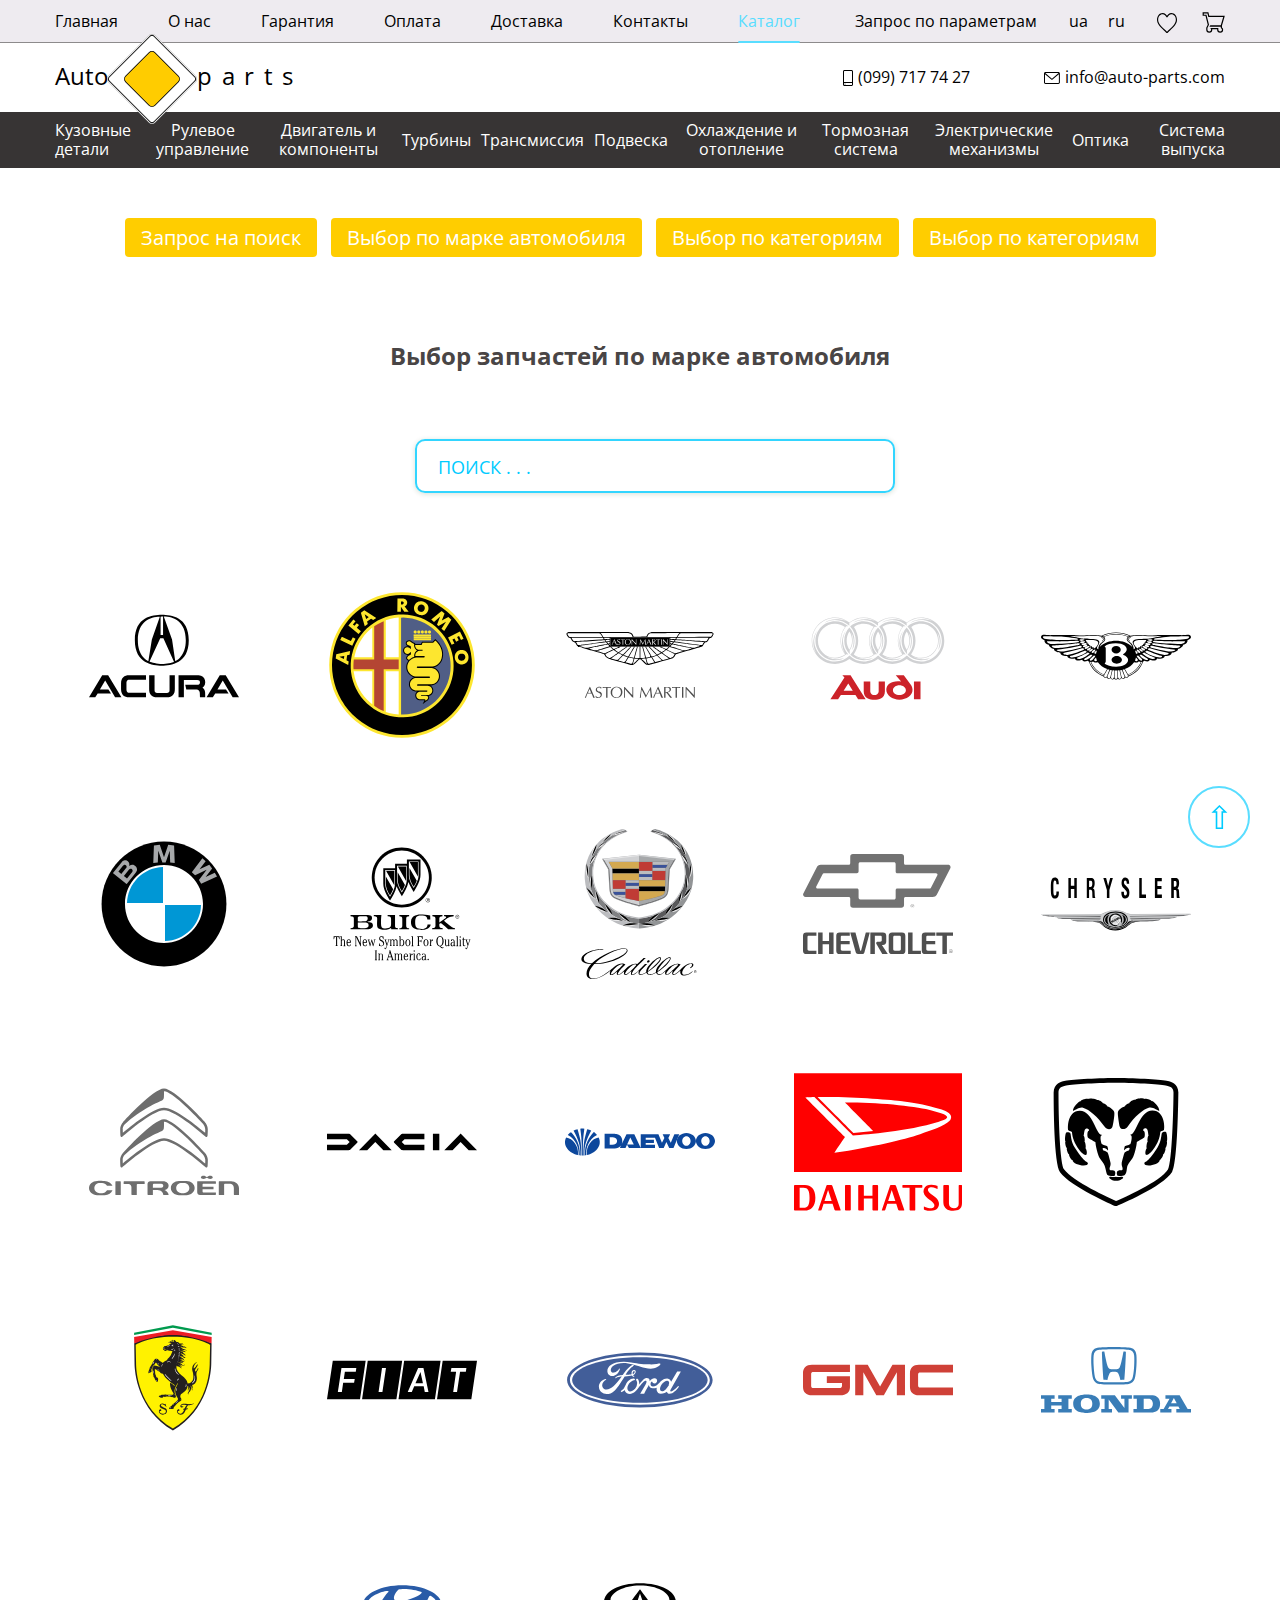
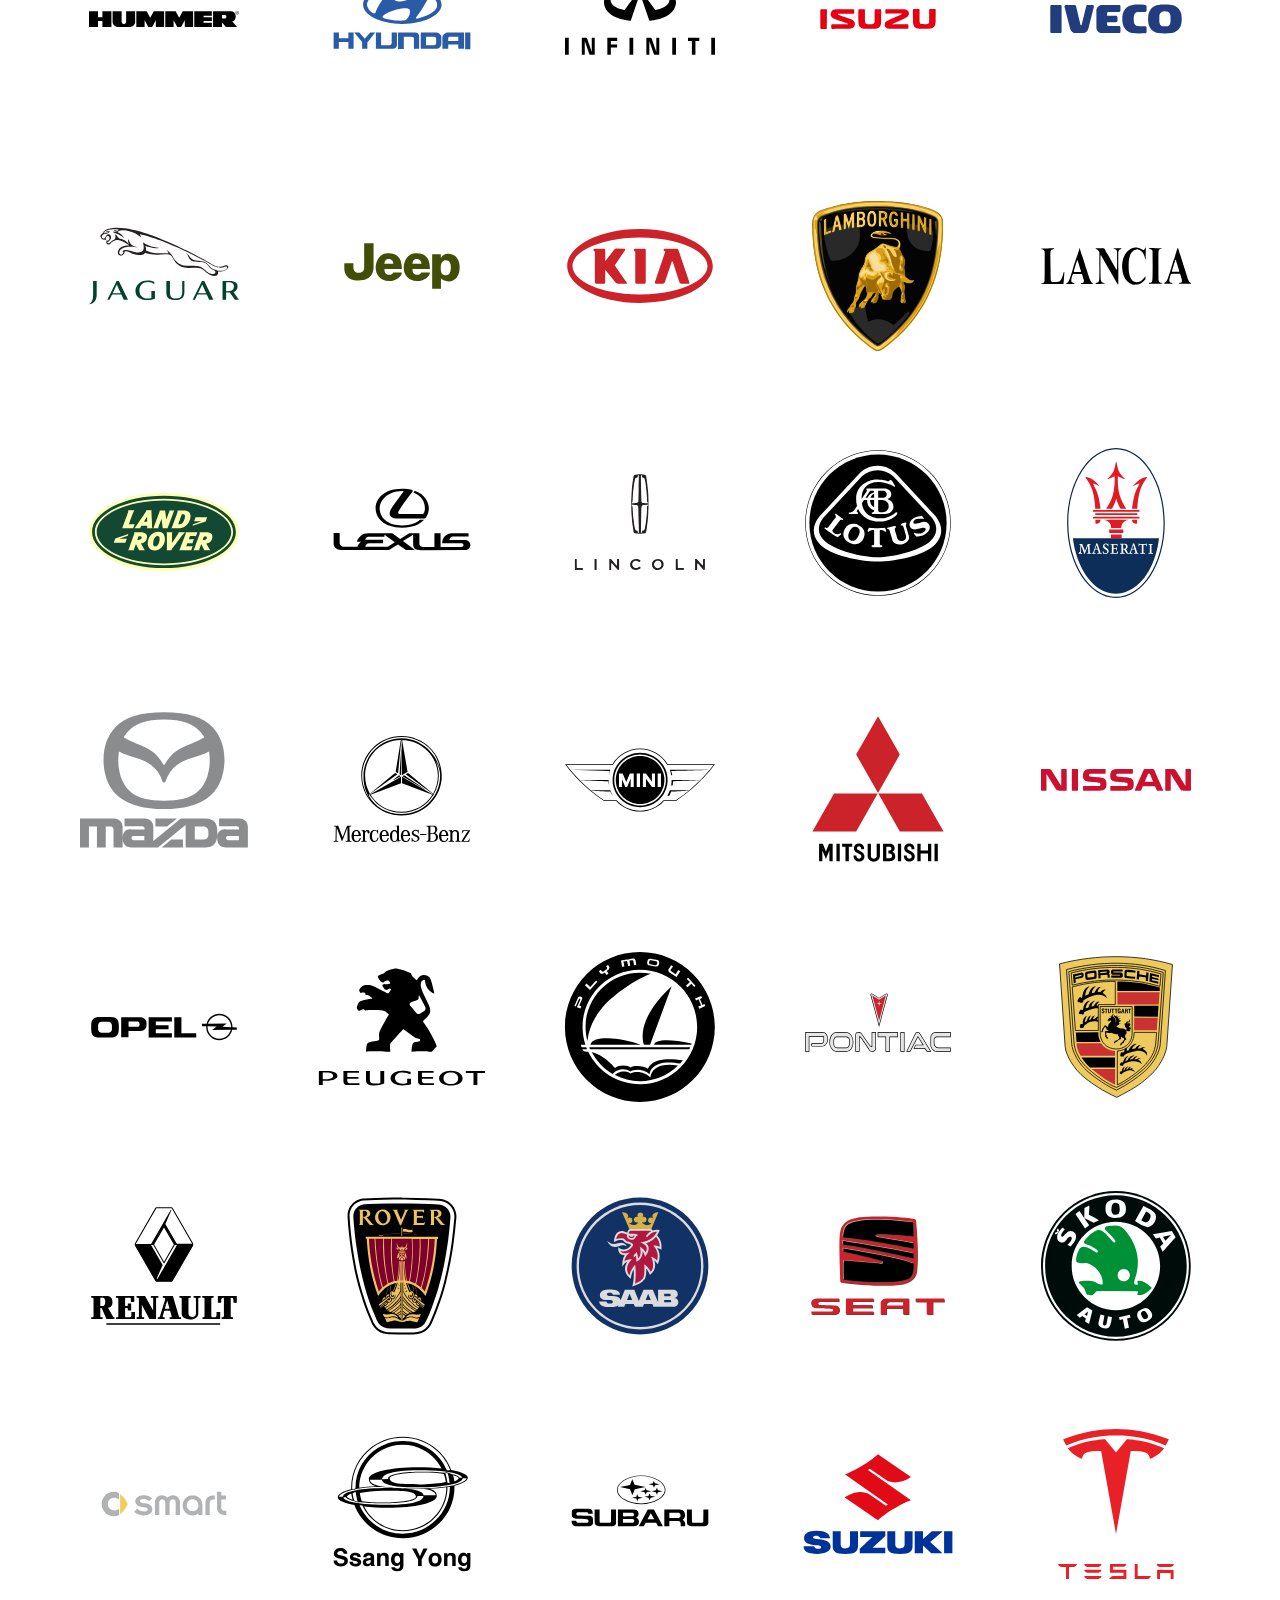
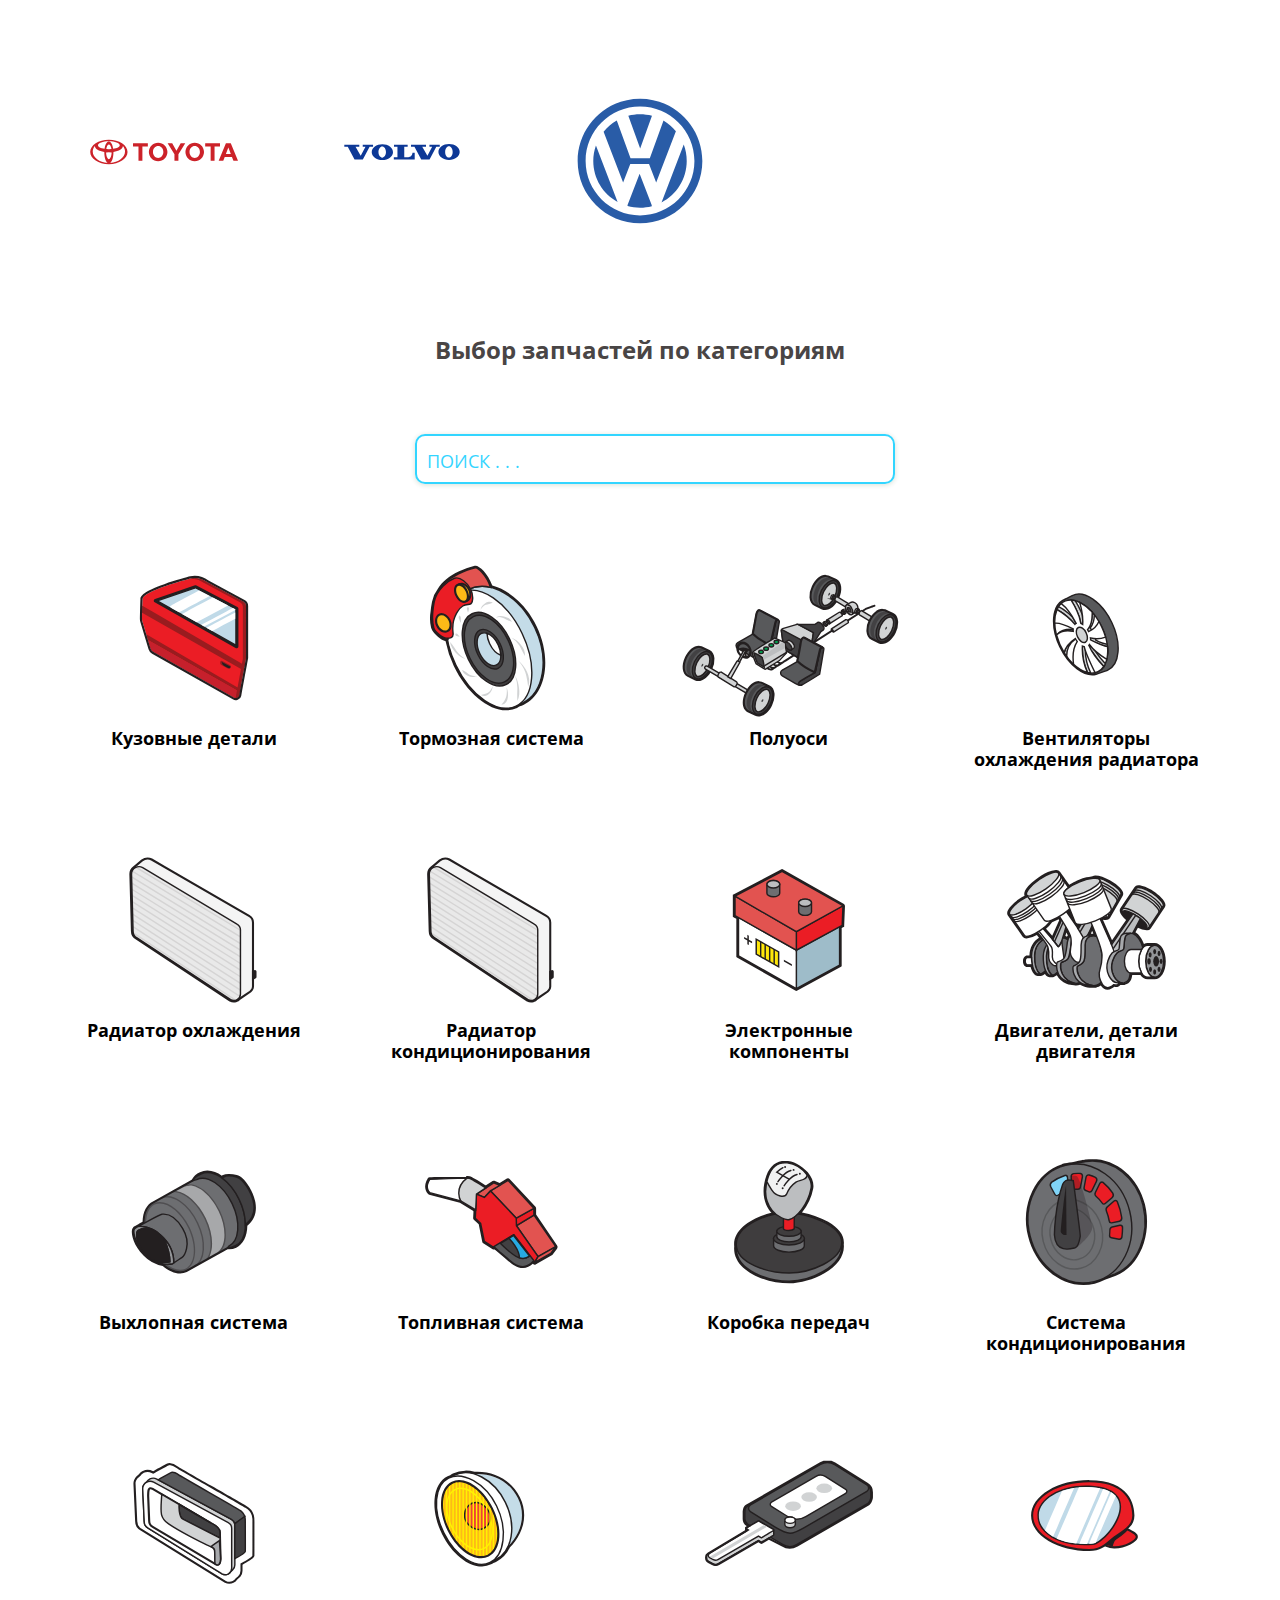
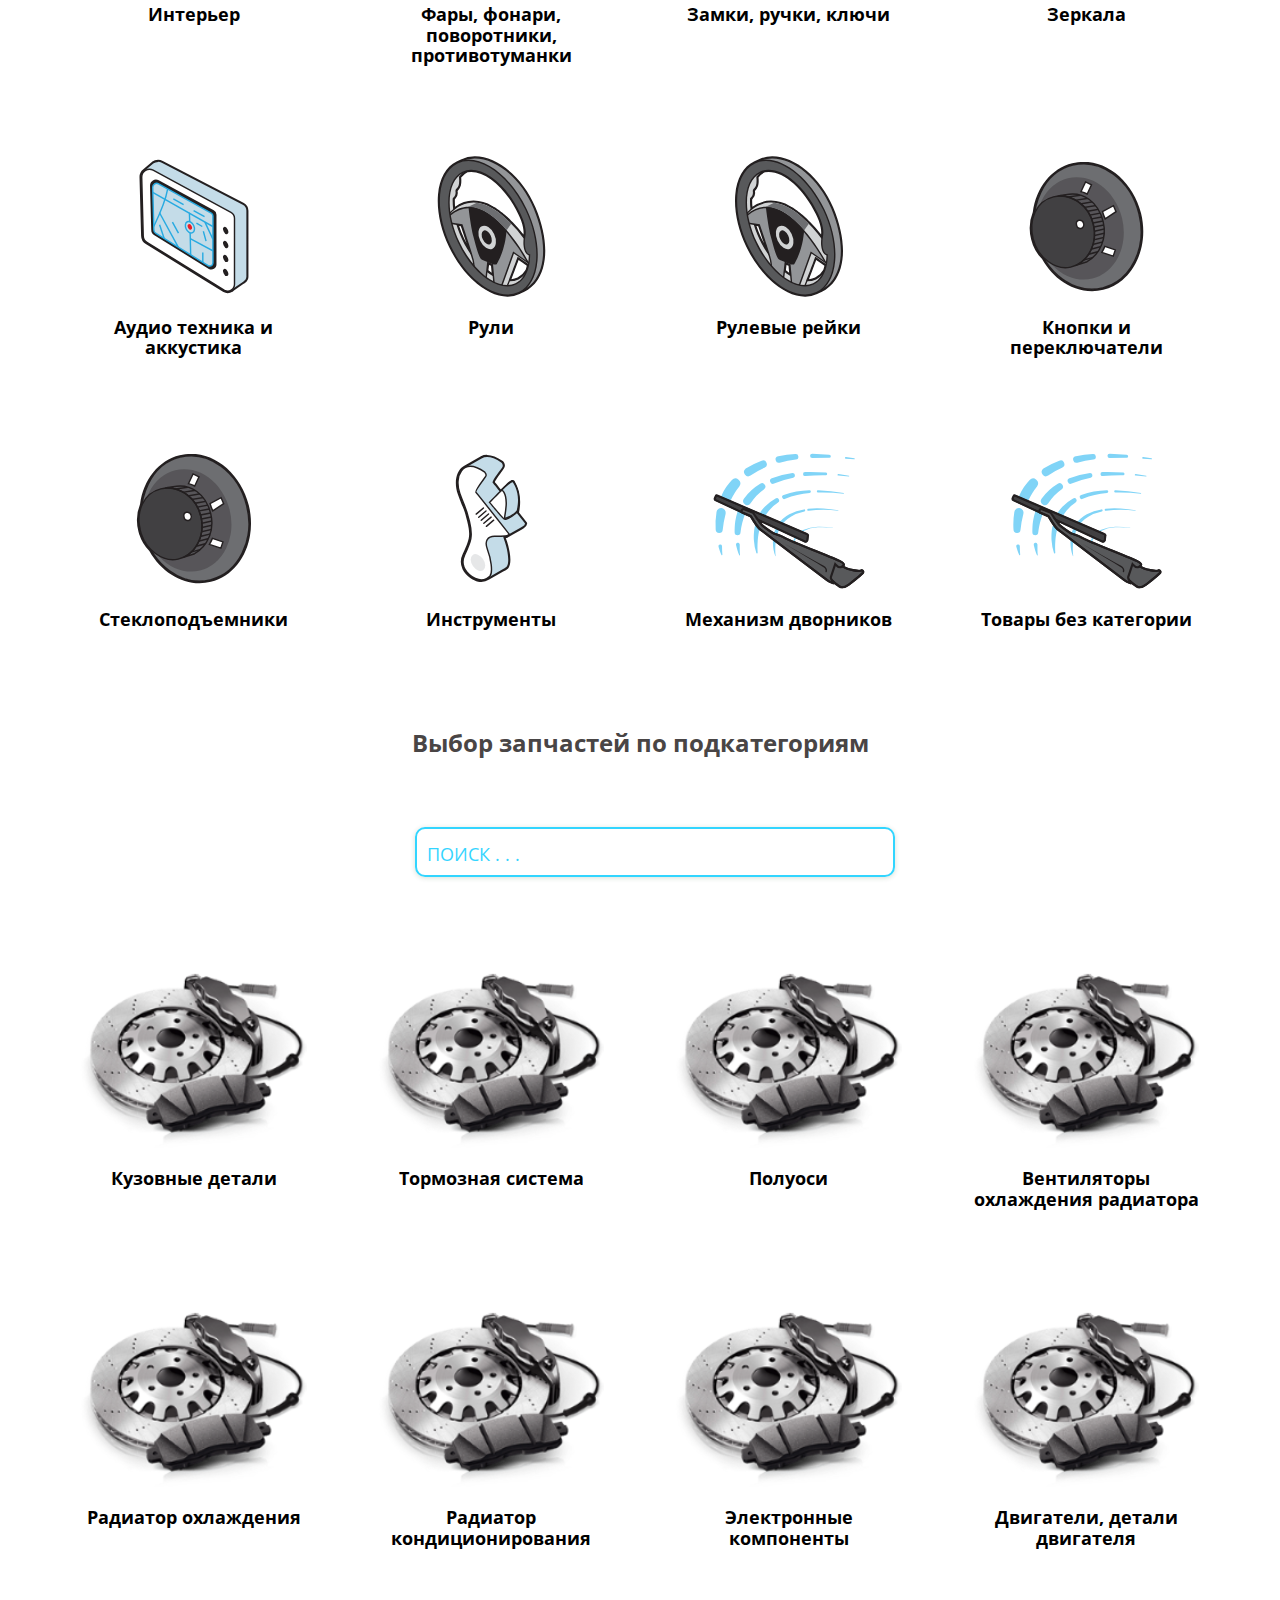
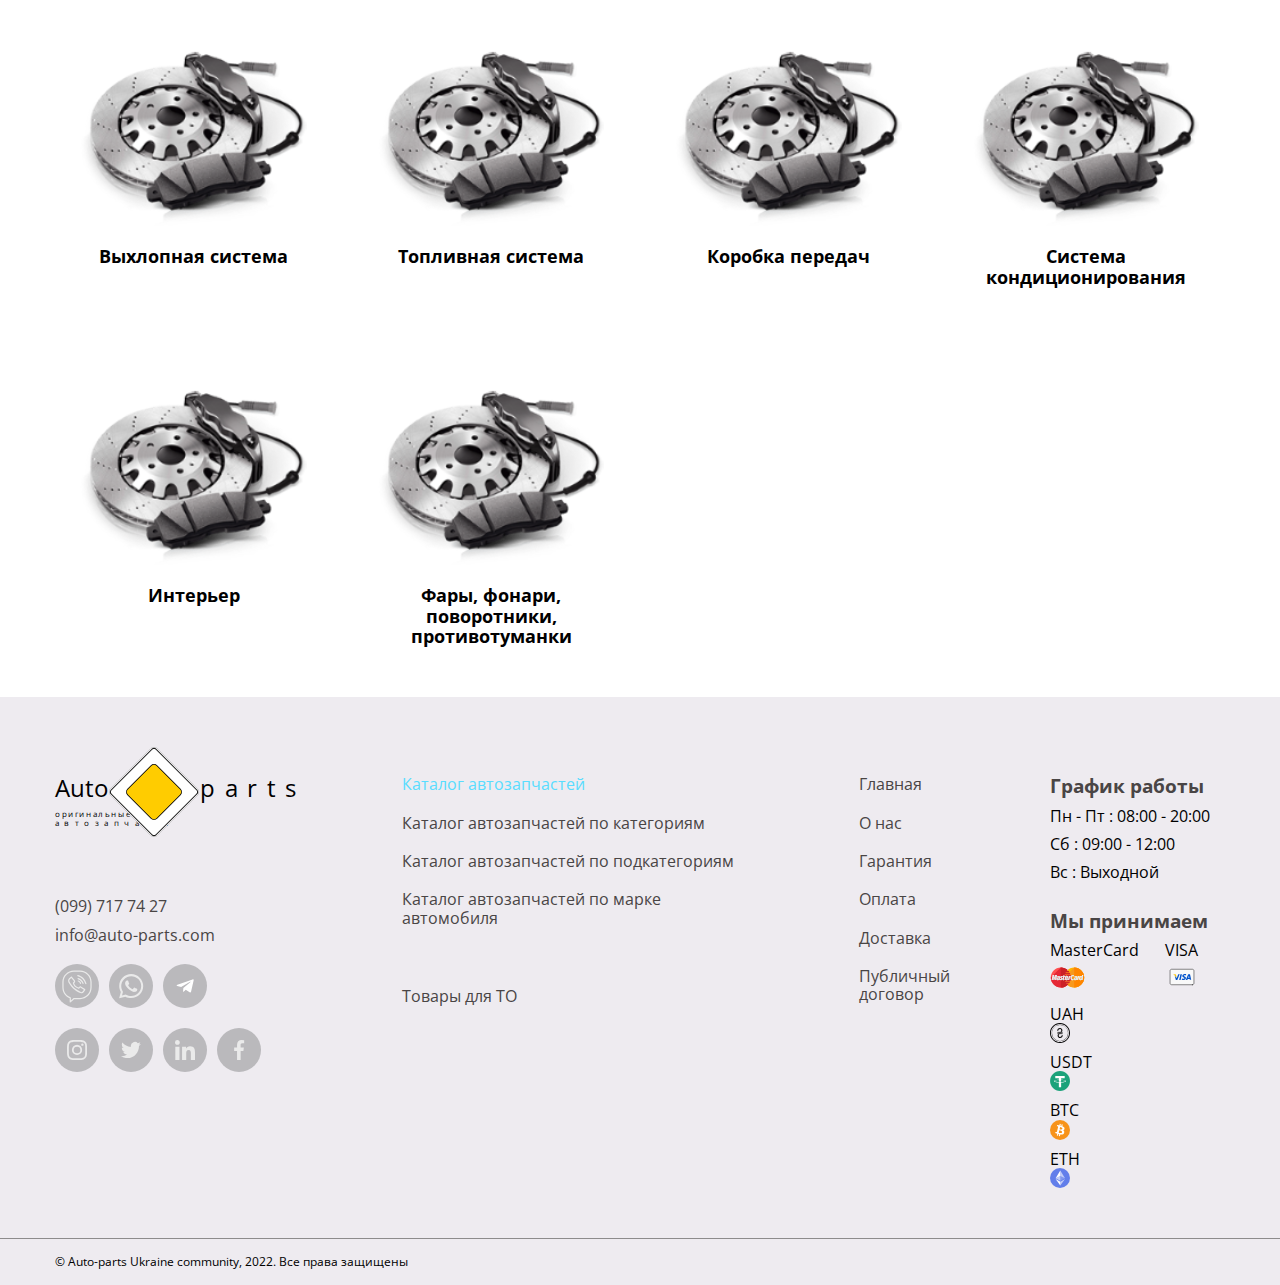
<file: master-catalog.html>
<!DOCTYPE html>
<html lang="ru">

<head>
  <meta charset="UTF-8" />
  <meta http-equiv="X-UA-Compatible" content="IE=edge" />
  <meta name="viewport" content="width=device-width, initial-scale=1.0" />

  <meta name="description" content="Автозапчасти б/у с Европы" />
  <meta name="keywords"
    content="Автозапчасти Бывшие в употреблении автозапчасти Б/у автозапчасти Запчасти Автозапчасти с Европы Оригинальные автозапчасти Автозапчасти б/у Не новые автозапчасти Автозапчасти с гарантией" />
  <meta name="keywords" content="Автозапчасти, запчасти, б/у, подержаные" />

  <title>Auto-parts Ukraine</title>

  <!-- шрифты перед всеми стилями -->
  <link rel="preconnect" href="https://fonts.googleapis.com">
  <link rel="preconnect" href="https://fonts.gstatic.com" crossorigin>
  <link href="https://fonts.googleapis.com/css2?family=Open+Sans:wght@400;500;700&display=swap" rel="stylesheet">

  <!-- Нормализация стилей -->
  <link rel="stylesheet"
    href="https://cdnjs.cloudflare.com/ajax/libs/modern-normalize/1.1.0/modern-normalize.min.css" />

  <!-- CSS файл -->
  <link rel="stylesheet" href="./css/styles.css" />

  <!-- Slider -->
  <!-- CSS -->
  <link rel="stylesheet" href="./css/itc-slider.css">
  <!-- JavaScript -->
  <script src="./js/itc-slider.js" defer></script>

  <!-- favicon -->
  <link rel="icon" href="./images/logo_normal 35_35.png" sizes="16x16 32x32" type="image/png" />
</head>

<body>

    <!-- header-top start -->
    <header class="header-top sticky">
      <div class="container">

        <nav class="site-nav">

          <ul class="site-nav__list">

            <li class="site-nav__item">
              <a href="./index.html" class="site-nav__link">Главная</a></li>
            <li class="site-nav__item">
              <a href="./about.html" class="site-nav__link">О нас</a></li>
            <li class="site-nav__item">
              <a href="./guarantee.html" class="site-nav__link">Гарантия</a></li>
            <li class="site-nav__item">
              <a href="./payment.html" class="site-nav__link">Оплата</a></li>
            <li class="site-nav__item">
              <a href="./delivery.html" class="site-nav__link">Доставка</a></li>
            <li class="site-nav__item">
              <a href="./contacts.html" class="site-nav__link">Контакты</a></li>
            <li class="site-nav__item">
              <a href="./master-catalog.html" class="site-nav__link header_current">Каталог</a></li>

            <ul class="request">
              <li class=" site-nav__item">
                <a href="#modal-request" data-modal-btn="modal-request" class="site-nav__link">Запрос по параметрам</a></li>
            </ul>
          </ul>

          <ul class="lang-switcher__list">
            <li class="lang-switcher__item"><a class="lang-switcher__link" href="#"
                title="Мовний інтерфейс в процесі розробки">ua</a></li>
            <li class="lang-switcher__item"><a class="lang-switcher__link" href="#">ru</a></li>
          </ul>

          <ul class="wish-cart__list">
            <li class="wish__item">
              <a class="wish__link" href="./wishlist.html" title="Избранное">
                <svg width="20" height="20" class="wish__icon">
                  <use href="./images/symbol-defs.svg#icon-heart">
                  </use>
                </svg>
              </a>
            </li>

            <li class="cart__item">
              <a class="cart__link" rel="nofollow" href="./cart.html" title="Корзина покупок">
                <svg width="23" height="23" class="cart__icon">
                  <use href="./images/symbol-defs.svg#icon-finance-cart3">
                  </use>
                </svg>
              </a>
            </li>
          </ul>

        </nav>

      </div>
    </header>
    <!-- header-top end -->

    <!-- header-middle start -->
    <header class="header-middle">
      <div class="container">

        <div class="header-middle__list">
          <div class="logo">
            <a href="index.html" class="logo__link" lang="" title="">
              <img class="logo__img_header" src="./images/svg/logo.svg" alt="Auto-parts Ukraine" srcset="" width="90" />

              <div class="logo__name">
                <span class="logo__name_first">Auto</span>
                <span class="logo__name_second">parts</span>
              </div>

            </a>
          </div>
        </div>

        <address>
          <ul class="contact__list">
            <li class="contact__item">
              <a href="tel:+380997177427" class="contact__link">
                <svg width="10" height="16" class="contacts__icon">
                  <use href="./images/symbol-defs.svg#icon-message-smartphone"></use>
                </svg>(099) 717 74 27
              </a>
            </li>

            <li class="contact__item">
              <a href="mailto:info@auto-parts.com" class="contact__link">
                <svg width="16" height="12" class="contacts__icon">
                  <use href="./images/symbol-defs.svg#icon-message-envelope"></use>
                </svg>info@auto-parts.com
              </a>
            </li>
          </ul>
        </address>    
        
      </div>
    </header>
    <!-- header-middle end -->

    <!-- header-bottom start -->
    <header class="header-bottom">
      <div class="container">
        <nav class="category-nav">
          <h2 class="title__visibility_hidden">Основные категории автомобильных запчастей</h2>
          <ul class="category-nav__list">
            <li><a href="http://" class="category-nav__link">Кузовные детали</a></li>
            <li><a href="http://" class="category-nav__link">Рулевое управление</a></li>
            <li><a href="http://" class="category-nav__link">Двигатель и компоненты</a></li>
            <li><a href="http://" class="category-nav__link">Турбины</a></li>
            <li><a href="http://" class="category-nav__link">Трансмиссия</a></li>
            <li><a href="http://" class="category-nav__link">Подвеска</a></li>
            <li><a href="http://" class="category-nav__link">Охлаждение и отопление</a></li>
            <li><a href="http://" class="category-nav__link">Тормозная система</a></li>
            <li><a href="http://" class="category-nav__link">Электрические механизмы</a></li>
            <li><a href="http://" class="category-nav__link">Оптика</a></li>
            <li><a href="http://" class="category-nav__link">Система выпуска</a></li>
          </ul>
        </nav>
      </div>
    </header>
    <!-- header-bottom end -->


  <main>

    <section class="section stiky">
      <div class="container">
        <div class="button__fild">
          <a href="#modal-request" class="button button__secondary" data-modal-btn="modal-request">Запрос на поиск</a>
          <a href="#brands-auto" class="button button__secondary">Выбор по марке автомобиля</a>
          <a href="#categories-auto" class="button button__secondary">Выбор по категориям</a>
          <a href="#subcategories-auto" class="button button__secondary">Выбор по категориям</a>
        </div>
      </div>
    </section>

    <!--  auto-catalog start -->
    <section class="auto-catalog">
      <div class="container">
        <h2 id="brands-auto" class="title__visibility_hidden">Каталог автозапчастей</h2>
        <h3 class="section__title">Выбор запчастей по марке автомобиля</h3>

        <!--  form-search start -->
        <section class="section">
          <div class="container">
            <form class="form-search" action="http://index.html/search/" method="get">
              <h3 class="title__visibility_hidden">Поиск по марке автомобиля</h3>
              <input class="model-search__input" type="text" name="" placeholder="" id="search-model__input" value="" autocomplete="off">
              <label class="model-search__label" for="">Поиск . . .</label>
              <!-- <button type="submit" value="найти"> -->
            </form>
          </div>
        </section>
        <!-- form-search end -->

        <ul class="brand__list search-model__input">
            <li class="brand__item">
              <div class="brand__thumb">
                <!-- запись через img, а не через svg спрайт: -->
                <!-- <a href="" lang="en">
                  <div class="img-wrapper">
                    <img src="./images/png/models/audi-logo.png" alt="" width="100%" />
                  </div>
                </a> -->
                <a href="http://" target="_blank" rel="noopener noreferrer" class="brand__link">
                  <p class="brand__name">acura акура</p>
                  <svg width="" height="" class="brand__icon">
                    <use href="./images/symbol-defs.svg#icon-auto-acura">
                    </use>
                  </svg>
                </a>
              </div>
            </li>

            <li class="brand__item">
              <div class="brand__thumb">
                <a href="http://" target="_blank" rel="noopener noreferrer" class="brand__link">
                  <p class="brand__name">alfa romeo альфа ромео</p>
                  <svg width="" height="" class="brand__icon">
                    <use href="./images/symbol-defs.svg#icon-auto-alfaromeo">
                    </use>
                  </svg>
                </a>
              </div>
            </li>

            <li class="brand__item">
              <div class="brand__thumb">
                <a href="http://" target="_blank" rel="noopener noreferrer" class="brand__link">
                  <p class="brand__name">aston martin астон мартин</p>
                  <svg width="" height="" class="brand__icon">
                    <use href="./images/symbol-defs.svg#icon-auto-astonmartin">
                    </use>
                  </svg>
                </a>
              </div>
            </li>

            <li class="brand__item">
              <div class="brand__thumb">
                <a href="http://" target="_blank" rel="noopener noreferrer" class="brand__link">
                  <p class="brand__name">audi ауди</p>
                  <svg width="" height="" class="brand__icon">
                    <use href="./images/symbol-defs.svg#icon-auto-audi">
                    </use>
                  </svg>
                </a>
              </div>
            </li>

            <li class="brand__item">
              <div class="brand__thumb">
                <a href="http://" target="_blank" rel="noopener noreferrer" class="brand__link">
                  <p class="brand__name">bentley бентли</p>
                  <svg width="" height="" class="brand__icon">
                    <use href="./images/symbol-defs.svg#icon-auto-bentley">
                    </use>
                  </svg>
                </a>
              </div>
            </li>

            <li class="brand__item">
              <div class="brand__thumb">
                <a href="http://" target="_blank" rel="noopener noreferrer" class="brand__link">
                  <p class="brand__name">bmw бмв</p>
                  <svg width="" height="" class="brand__icon">
                    <use href="./images/symbol-defs.svg#icon-auto-bmw">
                    </use>
                  </svg>
                </a>
              </div>
            </li>

            <li class="brand__item">
              <div class="brand__thumb">
                <a href="http://" target="_blank" rel="noopener noreferrer" class="brand__link">
                  <p class="brand__name">buick бьюик</p>
                  <svg width="" height="" class="brand__icon">
                    <use href="./images/symbol-defs.svg#icon-auto-buick">
                    </use>
                  </svg>
                </a>
              </div>
            </li>

            <li class="brand__item">
              <div class="brand__thumb">
                <a href="http://" target="_blank" rel="noopener noreferrer" class="brand__link">
                  <p class="brand__name">cadillac кадиллак</p>
                  <svg width="" height="" class="brand__icon">
                    <use href="./images/symbol-defs.svg#icon-auto-cadillac">
                    </use>
                  </svg>
                </a>
              </div>
            </li>

            <li class="brand__item">
              <div class="brand__thumb">
                <a href="http://" target="_blank" rel="noopener noreferrer" class="brand__link">
                  <p class="brand__name">chevrolet шевролет</p>
                  <svg width="" height="" class="brand__icon">
                    <use href="./images/symbol-defs.svg#icon-auto-chevrolet">
                    </use>
                  </svg>
                </a>
              </div>
            </li>

            <li class="brand__item">
              <div class="brand__thumb">
                <a href="http://" target="_blank" rel="noopener noreferrer" class="brand__link">
                  <p class="brand__name">chrysler крайслер</p>
                  <svg width="" height="" class="brand__icon">
                    <use href="./images/symbol-defs.svg#icon-auto-chrysler">
                    </use>
                  </svg>
                </a>
              </div>
            </li>

            <li class="brand__item">
              <div class="brand__thumb">
                <a href="http://" target="_blank" rel="noopener noreferrer" class="brand__link">
                  <p class="brand__name">citroen ситроен</p>
                  <svg width="" height="" class="brand__icon">
                    <use href="./images/symbol-defs.svg#icon-auto-citroen">
                    </use>
                  </svg>
                </a>
              </div>
            </li>

            <li class="brand__item">
              <div class="brand__thumb">
                <a href="http://" target="_blank" rel="noopener noreferrer" class="brand__link">
                  <p class="brand__name">dacia дачия</p>
                  <svg width="" height="" class="brand__icon">
                    <use href="./images/symbol-defs.svg#icon-auto-dacia">
                    </use>
                  </svg>
                </a>
              </div>
            </li>

            <li class="brand__item">
              <div class="brand__thumb">
                <a href="http://" target="_blank" rel="noopener noreferrer" class="brand__link">
                  <p class="brand__name">daewoo деу</p>
                  <svg width="" height="" class="brand__icon">
                    <use href="./images/symbol-defs.svg#icon-auto-daewoo">
                    </use>
                  </svg>
                </a>
              </div>
            </li>

            <li class="brand__item">
              <div class="brand__thumb">
                <a href="http://" target="_blank" rel="noopener noreferrer" class="brand__link">
                  <p class="brand__name">daihatsu даихатсу</p>
                  <svg width="" height="" class="brand__icon">
                    <use href="./images/symbol-defs.svg#icon-auto-daihatsu">
                    </use>
                  </svg>
                </a>
              </div>
            </li>

            <li class="brand__item">
              <div class="brand__thumb">
                <a href="http://" target="_blank" rel="noopener noreferrer" class="brand__link">
                  <p class="brand__name">dodge додж</p>
                  <svg width="" height="" class="brand__icon">
                    <use href="./images/symbol-defs.svg#icon-auto-dodge">
                    </use>
                  </svg>
                </a>
              </div>
            </li>

            <li class="brand__item">
              <div class="brand__thumb">
                <a href="http://" target="_blank" rel="noopener noreferrer" class="brand__link">
                  <p class="brand__name">ferrari феррари</p>
                  <svg width="" height="" class="brand__icon">
                    <use href="./images/symbol-defs.svg#icon-auto-ferrari">
                    </use>
                  </svg>
                </a>
              </div>
            </li>

            <li class="brand__item">
              <div class="brand__thumb">
                <a href="http://" target="_blank" rel="noopener noreferrer" class="brand__link">
                  <p class="brand__name">fiat фиат</p>
                  <svg width="" height="" class="brand__icon">
                    <use href="./images/symbol-defs.svg#icon-auto-fiat">
                    </use>
                  </svg>
                </a>
              </div>
            </li>

            <li class="brand__item">
              <div class="brand__thumb">
                <a href="http://" target="_blank" rel="noopener noreferrer" class="brand__link">
                  <p class="brand__name">ford форд</p>
                  <svg width="" height="" class="brand__icon">
                    <use href="./images/symbol-defs.svg#icon-auto-ford">
                    </use>
                  </svg>
                </a>
              </div>
            </li>

            <li class="brand__item">
              <div class="brand__thumb">
                <a href="http://" target="_blank" rel="noopener noreferrer" class="brand__link">
                  <p class="brand__name">gmc джи эм си</p>
                  <svg width="" height="" class="brand__icon">
                    <use href="./images/symbol-defs.svg#icon-auto-gmc">
                    </use>
                  </svg>
                </a>
              </div>
            </li>

            <li class="brand__item">
              <div class="brand__thumb">
                <a href="http://" target="_blank" rel="noopener noreferrer" class="brand__link">
                  <p class="brand__name">honda хонда</p>
                  <svg width="" height="" class="brand__icon">
                    <use href="./images/symbol-defs.svg#icon-auto-honda">
                    </use>
                  </svg>
                </a>
              </div>
            </li>

            <li class="brand__item">
              <div class="brand__thumb">
                <a href="http://" target="_blank" rel="noopener noreferrer" class="brand__link">
                  <p class="brand__name">hummer хаммер</p>
                  <svg width="" height="" class="brand__icon">
                    <use href="./images/symbol-defs.svg#icon-auto-hummer">
                    </use>
                  </svg>
                </a>
              </div>
            </li>

            <li class="brand__item">
              <div class="brand__thumb">
                <a href="http://" target="_blank" rel="noopener noreferrer" class="brand__link">
                  <p class="brand__name">hyundai хюндай</p>
                  <svg width="" height="" class="brand__icon">
                    <use href="./images/symbol-defs.svg#icon-auto-hyundai">
                    </use>
                  </svg>
                </a>
              </div>
            </li>

            <li class="brand__item">
              <div class="brand__thumb">
                <a href="http://" target="_blank" rel="noopener noreferrer" class="brand__link">
                  <p class="brand__name">infinii инфинити</p>
                  <svg width="" height="" class="brand__icon">
                    <use href="./images/symbol-defs.svg#icon-auto-infiniti">
                    </use>
                  </svg>
                </a>
              </div>
            </li>

            <li class="brand__item">
              <div class="brand__thumb">
                <a href="http://" target="_blank" rel="noopener noreferrer" class="brand__link">
                  <p class="brand__name">isuzu исузу</p>
                  <svg width="" height="" class="brand__icon">
                    <use href="./images/symbol-defs.svg#icon-auto-isuzu">
                    </use>
                  </svg>
                </a>
              </div>
            </li>

            <li class="brand__item">
              <div class="brand__thumb">
                <a href="http://" target="_blank" rel="noopener noreferrer" class="brand__link">
                  <p class="brand__name">iveco ивеко</p>
                  <svg width="" height="" class="brand__icon">
                    <use href="./images/symbol-defs.svg#icon-auto-iveco">
                    </use>
                  </svg>
                </a>
              </div>
            </li>

            <li class="brand__item">
              <div class="brand__thumb">
                <a href="http://" target="_blank" rel="noopener noreferrer" class="brand__link">
                  <p class="brand__name">jaguar ягуар</p>
                  <svg width="" height="" class="brand__icon">
                    <use href="./images/symbol-defs.svg#icon-auto-jaguar">
                    </use>
                  </svg>
                </a>
              </div>
            </li>

            <li class="brand__item">
              <div class="brand__thumb">
                <a href="http://" target="_blank" rel="noopener noreferrer" class="brand__link">
                  <p class="brand__name">jeep джып</p>
                  <svg width="" height="" class="brand__icon">
                    <use href="./images/symbol-defs.svg#icon-auto-jeep">
                    </use>
                  </svg>
                </a>
              </div>
            </li>

            <li class="brand__item">
              <div class="brand__thumb">
                <a href="http://" target="_blank" rel="noopener noreferrer" class="brand__link">
                  <p class="brand__name">kia киа</p>
                  <svg width="" height="" class="brand__icon">
                    <use href="./images/symbol-defs.svg#icon-auto-kia">
                    </use>
                  </svg>
                </a>
              </div>
            </li>

            <li class="brand__item">
              <div class="brand__thumb">
                <a href="http://" target="_blank" rel="noopener noreferrer" class="brand__link">
                  <p class="brand__name">lamborghini ламборджини</p>
                  <svg width="" height="" class="brand__icon">
                    <use href="./images/symbol-defs.svg#icon-auto-lamborghini">
                    </use>
                  </svg>
                </a>
              </div>
            </li>

            <li class="brand__item">
              <div class="brand__thumb">
                <a href="http://" target="_blank" rel="noopener noreferrer" class="brand__link">
                  <p class="brand__name">lancia лянча</p>
                  <svg width="" height="" class="brand__icon">
                    <use href="./images/symbol-defs.svg#icon-auto-lancia">
                    </use>
                  </svg>
                </a>
              </div>
            </li>

            <li class="brand__item">
              <div class="brand__thumb">
                <a href="http://" target="_blank" rel="noopener noreferrer" class="brand__link">
                  <p class="brand__name">land rover ленд ровер</p>
                  <svg width="" height="" class="brand__icon">
                    <use href="./images/symbol-defs.svg#icon-auto-landrover">
                    </use>
                  </svg>
                </a>
              </div>
            </li>

            <li class="brand__item">
              <div class="brand__thumb">
                <a href="http://" target="_blank" rel="noopener noreferrer" class="brand__link">
                  <p class="brand__name">lexus лексус</p>
                  <svg width="" height="" class="brand__icon">
                    <use href="./images/symbol-defs.svg#icon-auto-lexus">
                    </use>
                  </svg>
                </a>
              </div>
            </li>

            <li class="brand__item">
              <div class="brand__thumb">
                <a href="http://" target="_blank" rel="noopener noreferrer" class="brand__link">
                  <p class="brand__name">lincoln линкольн</p>
                  <svg width="" height="" class="brand__icon">
                    <use href="./images/symbol-defs.svg#icon-auto-lincoln">
                    </use>
                  </svg>
                </a>
              </div>
            </li>

            <li class="brand__item">
              <div class="brand__thumb">
                <a href="http://" target="_blank" rel="noopener noreferrer" class="brand__link">
                  <p class="brand__name">lotus лотус</p>
                  <svg width="" height="" class="brand__icon">
                    <use href="./images/symbol-defs.svg#icon-auto-lotus">
                    </use>
                  </svg>
                </a>
              </div>
            </li>

            <li class="brand__item">
              <div class="brand__thumb">
                <a href="http://" target="_blank" rel="noopener noreferrer" class="brand__link">
                  <p class="brand__name">maserati мазератти</p>
                  <svg width="" height="" class="brand__icon">
                    <use href="./images/symbol-defs.svg#icon-auto-maserati">
                    </use>
                  </svg>
                </a>
              </div>
            </li>

            <li class="brand__item">
              <div class="brand__thumb">
                <a href="http://" target="_blank" rel="noopener noreferrer" class="brand__link">
                  <p class="brand__name">mazda мазда</p>
                  <svg width="" height="" class="brand__icon">
                    <use href="./images/symbol-defs.svg#icon-auto-mazda">
                    </use>
                  </svg>
                </a>
              </div>
            </li>

            <li class="brand__item">
              <div class="brand__thumb">
                <a href="http://" target="_blank" rel="noopener noreferrer" class="brand__link">
                  <p class="brand__name">mercedes benz мерседес бенц</p>
                  <svg width="" height="" class="brand__icon">
                    <use href="./images/symbol-defs.svg#icon-auto-mercedesbenz">
                    </use>
                  </svg>
                </a>
              </div>
            </li>

            <li class="brand__item">
              <div class="brand__thumb">
                <a href="http://" target="_blank" rel="noopener noreferrer" class="brand__link">
                  <p class="brand__name">mini мини</p>
                  <svg width="" height="" class="brand__icon">
                    <use href="./images/symbol-defs.svg#icon-auto-mini">
                    </use>
                  </svg>
                </a>
              </div>
            </li>

            <li class="brand__item">
              <div class="brand__thumb">
                <a href="http://" target="_blank" rel="noopener noreferrer" class="brand__link">
                  <p class="brand__name">mitsubishi митсубиши</p>
                  <svg width="" height="" class="brand__icon">
                    <use href="./images/symbol-defs.svg#icon-auto-mitsubishi">
                    </use>
                  </svg>
                </a>
              </div>
            </li>

            <li class="brand__item">
              <div class="brand__thumb">
                <a href="http://" target="_blank" rel="noopener noreferrer" class="brand__link">
                  <p class="brand__name">nissan ниссан</p>
                  <svg width="" height="" class="brand__icon">
                    <use href="./images/symbol-defs.svg#icon-auto-nissan">
                    </use>
                  </svg>
                </a>
              </div>
            </li>

            <li class="brand__item">
              <div class="brand__thumb">
                <a href="http://" target="_blank" rel="noopener noreferrer" class="brand__link">
                  <p class="brand__name">opel опель</p>
                  <svg width="" height="" class="brand__icon">
                    <use href="./images/symbol-defs.svg#icon-auto-opel">
                    </use>
                  </svg>
                </a>
              </div>
            </li>

            <li class="brand__item">
              <div class="brand__thumb">
                <a href="http://" target="_blank" rel="noopener noreferrer" class="brand__link">
                  <p class="brand__name">peugeot пежо</p>
                  <svg width="" height="" class="brand__icon">
                    <use href="./images/symbol-defs.svg#icon-auto-peugeot">
                    </use>
                  </svg>
                </a>
              </div>
            </li>

            <li class="brand__item">
              <div class="brand__thumb">
                <a href="http://" target="_blank" rel="noopener noreferrer" class="brand__link">
                  <p class="brand__name">plymouth плимут</p>
                  <svg width="" height="" class="brand__icon">
                    <use href="./images/symbol-defs.svg#icon-auto-plymouth">
                    </use>
                  </svg>
                </a>
              </div>
            </li>

            <li class="brand__item">
              <div class="brand__thumb">
                <a href="http://" target="_blank" rel="noopener noreferrer" class="brand__link">
                  <p class="brand__name">pontiac понтиак</p>
                  <svg width="" height="" class="brand__icon">
                    <use href="./images/symbol-defs.svg#icon-auto-pontiac">
                    </use>
                  </svg>
                </a>
              </div>
            </li>

            <li class="brand__item">
              <div class="brand__thumb">
                <a href="http://" target="_blank" rel="noopener noreferrer" class="brand__link">
                  <p class="brand__name">porsche порше</p>
                  <svg width="" height="" class="brand__icon">
                    <use href="./images/symbol-defs.svg#icon-auto-porsche">
                    </use>
                  </svg>
                </a>
              </div>
            </li>

            <li class="brand__item">
              <div class="brand__thumb">
                <a href="http://" target="_blank" rel="noopener noreferrer" class="brand__link">
                  <p class="brand__name">renault рено</p>
                  <svg width="" height="" class="brand__icon">
                    <use href="./images/symbol-defs.svg#icon-auto-renault">
                    </use>
                  </svg>
                </a>
              </div>
            </li>

            <li class="brand__item">
              <div class="brand__thumb">
                <a href="http://" target="_blank" rel="noopener noreferrer" class="brand__link">
                  <p class="brand__name">rover ровер</p>
                  <svg width="" height="" class="brand__icon">
                    <use href="./images/symbol-defs.svg#icon-auto-rover">
                    </use>
                  </svg>
                </a>
              </div>
            </li>

            <li class="brand__item">
              <div class="brand__thumb">
                <a href="http://" target="_blank" rel="noopener noreferrer" class="brand__link">
                  <p class="brand__name">saab сааб</p>
                  <svg width="" height="" class="brand__icon">
                    <use href="./images/symbol-defs.svg#icon-auto-saab">
                    </use>
                  </svg>
                </a>
              </div>
            </li>

            <li class="brand__item">
              <div class="brand__thumb">
                <a href="http://" target="_blank" rel="noopener noreferrer" class="brand__link">
                  <p class="brand__name">seat сиат</p>
                  <svg width="" height="" class="brand__icon">
                    <use href="./images/symbol-defs.svg#icon-auto-seat">
                    </use>
                  </svg>
                </a>
              </div>
            </li>

            <li class="brand__item">
              <div class="brand__thumb">
                <a href="http://" target="_blank" rel="noopener noreferrer" class="brand__link">
                  <p class="brand__name">skoda шкода</p>
                  <svg width="" height="" class="brand__icon">
                    <use href="./images/symbol-defs.svg#icon-auto-skoda">
                    </use>
                  </svg>
                </a>
              </div>
            </li>

            <li class="brand__item">
              <div class="brand__thumb">
                <a href="http://" target="_blank" rel="noopener noreferrer" class="brand__link">
                  <p class="brand__name">smart смарт</p>
                  <svg width="" height="" class="brand__icon">
                    <use href="./images/symbol-defs.svg#icon-auto-smart">
                    </use>
                  </svg>
                </a>
              </div>
            </li>

            <li class="brand__item">
              <div class="brand__thumb">
                <a href="http://" target="_blank" rel="noopener noreferrer" class="brand__link">
                  <p class="brand__name">ssang yong санг йонг</p>
                  <svg width="" height="" class="brand__icon">
                    <use href="./images/symbol-defs.svg#icon-auto-ssangyong">
                    </use>
                  </svg>
                </a>
              </div>
            </li>

            <li class="brand__item">
              <div class="brand__thumb">
                <a href="http://" target="_blank" rel="noopener noreferrer" class="brand__link">
                  <p class="brand__name">subaru субару</p>
                  <svg width="" height="" class="brand__icon">
                    <use href="./images/symbol-defs.svg#icon-auto-subaru">
                    </use>
                  </svg>
                </a>
              </div>
            </li>

            <li class="brand__item">
              <div class="brand__thumb">
                <a href="http://" target="_blank" rel="noopener noreferrer" class="brand__link">
                  <p class="brand__name">suzuki сузуки</p>
                  <svg width="" height="" class="brand__icon">
                    <use href="./images/symbol-defs.svg#icon-auto-suzuki">
                    </use>
                  </svg>
                </a>
              </div>
            </li>

            <li class="brand__item">
              <div class="brand__thumb">
                <a href="http://" target="_blank" rel="noopener noreferrer" class="brand__link">
                  <p class="brand__name">tesla тесла</p>
                  <svg width="" height="" class="brand__icon">
                    <use href="./images/symbol-defs.svg#icon-auto-tesla">
                    </use>
                  </svg>
                </a>
              </div>
            </li>

            <li class="brand__item">
              <div class="brand__thumb">
                <a href="http://" target="_blank" rel="noopener noreferrer" class="brand__link">
                  <p class="brand__name">toyota тойота</p>
                  <svg width="" height="" class="brand__icon">
                    <use href="./images/symbol-defs.svg#icon-auto-toyota">
                    </use>
                  </svg>
                </a>
              </div>
            </li>

            <li class="brand__item">
              <div class="brand__thumb">
                <a href="http://" target="_blank" rel="noopener noreferrer" class="brand__link">
                  <p class="brand__name">volvo вольво</p>
                  <svg width="" height="" class="brand__icon">
                    <use href="./images/symbol-defs.svg#icon-auto-volvo">
                    </use>
                  </svg>
                </a>
              </div>
            </li>

            <li class="brand__item">
              <div class="brand__thumb">
                <a href="http://" target="_blank" rel="noopener noreferrer" class="brand__link">
                  <p class="brand__name">volkswagen фольксваген</p>
                  <svg width="" height="" class="brand__icon">
                    <use href="./images/symbol-defs.svg#icon-auto-volkswagen">
                    </use>
                  </svg>
                </a>
              </div>
            </li> 

        </ul>
      </div>
    </section>
    <!--  auto-catalog end -->

    <!--  categories-section start -->
    <section class="categories-section">
      <div class="container">
        <h3 id="categories-auto" class="section__title">Выбор запчастей по категориям</h3>

        <!--  form-search start -->
        <section class="section">
          <div class="container">
            <form class="form-search autocomplete__form" action="http://index.html/search/" method="get">
              <h3 class="title__visibility_hidden">Поиск по категориям</h3>

              <input class="categories-search__input autocomplete__input" type="text" name="" placeholder="ПОИСК . . ."  id="autocomplete" autocomplete="off">
              <!-- <label class="category-search__label label__autocomplete" for="">найти...</label> -->
            </form>
          </div>
        </section>
          <!-- form-search   end -->

          <ul class="parts-categories__list">

            <li class="parts-categories__item"> 
              <!-- <p class="category__name">Кузовные детали</p> -->
              <a href="">
                <div class="img-wrapper">
                  <img src="./images/svg/categories/body-parts.svg" alt="" width="100%" />
                </div>
                <p class="parts-categories__name">Кузовные детали</p>
              </a>
            </li>

            <li class="parts-categories__item"> 
              <!-- <p class="category__name">Тормозная система</p> -->
              <a href="">
                <div class="img-wrapper">
                  <img src="./images/svg/categories/brakes.svg" alt="" width="100%" />
                </div>
                <p class="parts-categories__name">Тормозная система</p>
              </a>
            </li>

            <li class="parts-categories__item"> 
              <!-- <p class="category__name">Полуоси</p> -->
              <a href="">
                <div class="img-wrapper">
                  <img src="./images/svg/categories/chassis-shafts.svg" alt="" width="100%" />
                </div>
                <p class="parts-categories__name">Полуоси</p>
              </a>
            </li>

            <li class="parts-categories__item"> 
              <!-- <p class="category__name">Вентиляторы охлаждения радиатора</p> -->
              <a href="">
                <div class="img-wrapper">
                  <img src="./images/svg/categories/radiator-cooling-fan.svg" alt="" width="100%" />
                </div>
                <p class="parts-categories__name">Вентиляторы охлаждения радиатора</p>
              </a>
            </li>

            <li class="parts-categories__item"> 
              <!-- <p class="category__name">Радиатор охлаждения</p> -->
              <a href="">
                <div class="img-wrapper">
                  <img src="./images/svg/categories/cooling-radiator.svg" alt="" width="100%" />
                </div>
                <p class="parts-categories__name">Радиатор охлаждения</p>
              </a>
            </li>

            <li class="parts-categories__item">
              <!-- <p class="category__name">Радиатор кондиционирования</p> -->
              <a href="">
                <div class="img-wrapper">
                  <img src="./images/svg/categories/cooling-radiator.svg" alt="" width="100%" />
                </div>
                <p class="parts-categories__name">Радиатор кондиционирования</p>
              </a>
            </li>

            <li class="parts-categories__item"> 
              <!-- <p class="category__name">Электронные компоненты</p> -->
              <a href="">
                <div class="img-wrapper">
                  <img src="./images/svg/categories/electronic-parts.svg" alt="" width="100%" />
                </div>
                <p class="parts-categories__name">Электронные компоненты</p>
              </a>
            </li>

            <li class="parts-categories__item">
              <!-- <p class="category__name">Двигатели, детали двигателя</p> -->
              <a href="">
                <div class="img-wrapper">
                  <img src="./images/svg/categories/engine-engineparts.svg" alt="" width="100%" />
                </div>
                <p class="parts-categories__name">Двигатели, детали двигателя</p>
              </a>
            </li>

            <li class="parts-categories__item"> 
              <!-- <p class="category__name">Выхлопная система</p> -->
              <a href="">
                <div class="img-wrapper">
                  <img src="./images/svg/categories/exhaust-system.svg" alt="" width="100%" />
                </div>
                <p class="parts-categories__name">Выхлопная система</p>
              </a>
            </li>

            <li class="parts-categories__item">
              <!-- <p class="category__name">Топливная система</p> -->
              <a href="">
                <div class="img-wrapper">
                  <img src="./images/svg/categories/fuel-system.svg" alt="" width="100%" />
                </div>
                <p class="parts-categories__name">Топливная система</p>
              </a>
            </li>

            <li class="parts-categories__item"> 
              <!-- <p class="category__name">Коробка передач</p> -->
              <a href="">
                <div class="img-wrapper">
                  <img src="./images/svg/categories/gearbox-transmission.svg" alt="" width="100%" />
                </div>
                <p class="parts-categories__name">Коробка передач</p>
              </a>
            </li>

            <li class="parts-categories__item"> 
              <!-- <p class="category__name">Система кондиционирования</p> -->
              <a href="">
                <div class="img-wrapper">
                  <img src="./images/svg/categories/airconditioning-system.svg" alt="" width="100%" />
                </div>
                <p class="parts-categories__name">Система кондиционирования</p>
              </a>
            </li>

            <li class="parts-categories__item"> 
              <!-- <p class="category__name">Интерьер</p> -->
              <a href="">
                <div class="img-wrapper">
                  <img src="./images/svg/categories/interior.svg" alt="" width="100%" />
                </div>
                <p class="parts-categories__name">Интерьер</p>
              </a>
            </li>

            <li class="parts-categories__item">
              <!-- <p class="category__name">Фары, фонари, поворотники, противотуманки</p> -->
              <a href="">
                <div class="img-wrapper">
                  <img src="./images/svg/categories/lights.svg" alt="" width="100%" />
                </div>
                <p class="parts-categories__name">Фары, фонари, поворотники, противотуманки</p>
              </a>
            </li>

            <li class="parts-categories__item"> 
              <!-- <p class="category__name">Замки, ручки, ключи</p> -->
              <a href="">
                <div class="img-wrapper">
                  <img src="./images/svg/categories/locking-system.svg" alt="" width="100%" />
                </div>
                <p class="parts-categories__name">Замки, ручки, ключи</p>
              </a>
            </li>

            <li class="parts-categories__item"> 
              <!-- <p class="category__name">Зеркала</p> -->
              <a href="">
                <div class="img-wrapper">
                  <img src="./images/svg/categories/mirrors.svg" alt="" width="100%" />
                </div>
                <p class="parts-categories__name">Зеркала</p>
              </a>
            </li>

            <li class="parts-categories__item"> 
              <!-- <p class="category__name">Аудио техника и аккустика</p> -->
              <a href="">
                <div class="img-wrapper">
                  <img src="./images/svg/categories/radio-audio-infotainment.svg" alt="" width="100%" />
                </div>
                <p class="parts-categories__name">Аудио техника и аккустика</p>
              </a>
            </li>

            <li class="parts-categories__item"> 
              <!-- <p class="category__name">Рули</p> -->
              <a href="">
                <div class="img-wrapper">
                  <img src="./images/svg/categories/steering.svg" alt="" width="100%" />
                </div>
                <p class="parts-categories__name">Рули</p>
              </a>
            </li>

            <li class="parts-categories__item"> 
              <!-- <p class="category__name">Рулевые рейки</p> -->
              <a href="">
                <div class="img-wrapper">
                  <img src="./images/svg/categories/steering.svg" alt="" width="100%" />
                </div>
                <p class="parts-categories__name">Рулевые рейки</p>
              </a>
            </li>

            <li class="parts-categories__item"> 
              <!-- <p class="category__name">Кнопки и переключатели</p> -->
              <a href="">
                <div class="img-wrapper">
                  <img src="./images/svg/categories/switches-contacts.svg" alt="" width="100%" />
                </div>
                <p class="parts-categories__name">Кнопки и переключатели</p>
              </a>
            </li>

            <li class="parts-categories__item"> 
              <!-- <p class="category__name">Стеклоподъемники</p> -->
              <a href="">
                <div class="img-wrapper">
                  <img src="./images/svg/categories/switches-contacts.svg" alt="" width="100%" />
                </div>
                <p class="parts-categories__name">Стеклоподъемники</p>
              </a>
            </li>

            <li class="parts-categories__item"> 
              <!-- <p class="category__name">Инструменты</p> -->
              <a href="">
                <div class="img-wrapper">
                  <img src="./images/svg/categories/tools-equipment.svg" alt="" width="100%" />
                </div>
                <p class="parts-categories__name">Инструменты</p>
              </a>
            </li>

            <li class="parts-categories__item"> 
              <!-- <p class="category__name">Механизм дворников</p> -->
              <a href="">
                <div class="img-wrapper">
                  <img src="./images/svg/categories/wipers.svg" alt="" width="100%" />
                </div>
                <p class="parts-categories__name">Механизм дворников</p>
              </a>
            </li>

            <li class="parts-categories__item">
              <!-- <p class="category__name">Товары без категории</p> -->
              <a href="">
                <div class="img-wrapper">
                  <img src="./images/svg/categories/wipers.svg" alt="" width="100%" />
                </div>
                <p class="parts-categories__name">Товары без категории</p>
              </a>
            </li>

          </ul>
      </div>
    </section>
    <!--  categories-section end -->

        <!--  categories-section start -->
    <section class="categories-section">
      <div class="container">
        <h3 id="subcategories-auto" class="section__title">Выбор запчастей по подкатегориям</h3>

        <!--  form-search start -->
        <section class="section">
          <div class="container">
            <form class="form-search autocomplete__form" action="http://index.html/search/" method="get">
              <h3 class="title__visibility_hidden">Поиск по подкатегориям</h3>

              <input class="categories-search__input autocomplete__input" type="text" name="" placeholder="ПОИСК . . ."  id="autocomplete" autocomplete="off">
              <!-- <label class="category-search__label label__autocomplete" for="">найти...</label> -->
            </form>
          </div>
        </section>
          <!-- form-search   end -->

          <ul class="parts-categories__list">

            <li class="parts-categories__item"> 
              <!-- <p class="category__name">Кузовные детали</p> -->
              <a href="">
                <div class="img-wrapper">
                  <img src="./test/10106.png" alt="" width="100%" />
                </div>
                <p class="parts-categories__name">Кузовные детали</p>
              </a>
            </li>

            <li class="parts-categories__item"> 
              <!-- <p class="category__name">Тормозная система</p> -->
              <a href="">
                <div class="img-wrapper">
                  <img src="./test/10106.png" alt="" width="100%" />
                </div>
                <p class="parts-categories__name">Тормозная система</p>
              </a>
            </li>

            <li class="parts-categories__item"> 
              <!-- <p class="category__name">Полуоси</p> -->
              <a href="">
                <div class="img-wrapper">
                  <img src="./test/10106.png" alt="" width="100%" />
                </div>
                <p class="parts-categories__name">Полуоси</p>
              </a>
            </li>

            <li class="parts-categories__item"> 
              <!-- <p class="category__name">Вентиляторы охлаждения радиатора</p> -->
              <a href="">
                <div class="img-wrapper">
                  <img src="./test/10106.png" alt="" width="100%" />
                </div>
                <p class="parts-categories__name">Вентиляторы охлаждения радиатора</p>
              </a>
            </li>

            <li class="parts-categories__item"> 
              <!-- <p class="category__name">Радиатор охлаждения</p> -->
              <a href="">
                <div class="img-wrapper">
                  <img src="./test/10106.png" alt="" width="100%" />
                </div>
                <p class="parts-categories__name">Радиатор охлаждения</p>
              </a>
            </li>

            <li class="parts-categories__item">
              <!-- <p class="category__name">Радиатор кондиционирования</p> -->
              <a href="">
                <div class="img-wrapper">
                  <img src="./test/10106.png" alt="" width="100%" />
                </div>
                <p class="parts-categories__name">Радиатор кондиционирования</p>
              </a>
            </li>

            <li class="parts-categories__item"> 
              <!-- <p class="category__name">Электронные компоненты</p> -->
              <a href="">
                <div class="img-wrapper">
                  <img src="./test/10106.png" alt="" width="100%" />
                </div>
                <p class="parts-categories__name">Электронные компоненты</p>
              </a>
            </li>

            <li class="parts-categories__item">
              <!-- <p class="category__name">Двигатели, детали двигателя</p> -->
              <a href="">
                <div class="img-wrapper">
                  <img src="./test/10106.png" alt="" width="100%" />
                </div>
                <p class="parts-categories__name">Двигатели, детали двигателя</p>
              </a>
            </li>

            <li class="parts-categories__item"> 
              <!-- <p class="category__name">Выхлопная система</p> -->
              <a href="">
                <div class="img-wrapper">
                  <img src="./test/10106.png" alt="" width="100%" />
                </div>
                <p class="parts-categories__name">Выхлопная система</p>
              </a>
            </li>

            <li class="parts-categories__item">
              <!-- <p class="category__name">Топливная система</p> -->
              <a href="">
                <div class="img-wrapper">
                  <img src="./test/10106.png" alt="" width="100%" />
                </div>
                <p class="parts-categories__name">Топливная система</p>
              </a>
            </li>

            <li class="parts-categories__item"> 
              <!-- <p class="category__name">Коробка передач</p> -->
              <a href="">
                <div class="img-wrapper">
                  <img src="./test/10106.png" alt="" width="100%" />
                </div>
                <p class="parts-categories__name">Коробка передач</p>
              </a>
            </li>

            <li class="parts-categories__item"> 
              <!-- <p class="category__name">Система кондиционирования</p> -->
              <a href="">
                <div class="img-wrapper">
                  <img src="./test/10106.png" alt="" width="100%" />
                </div>
                <p class="parts-categories__name">Система кондиционирования</p>
              </a>
            </li>

            <li class="parts-categories__item"> 
              <!-- <p class="category__name">Интерьер</p> -->
              <a href="">
                <div class="img-wrapper">
                  <img src="./test/10106.png" alt="" width="100%" />
                </div>
                <p class="parts-categories__name">Интерьер</p>
              </a>
            </li>

            <li class="parts-categories__item">
              <!-- <p class="category__name">Фары, фонари, поворотники, противотуманки</p> -->
              <a href="">
                <div class="img-wrapper">
                  <img src="./test/10106.png" alt="" width="100%" />
                </div>
                <p class="parts-categories__name">Фары, фонари, поворотники, противотуманки</p>
              </a>
            </li>

          </ul>
      </div>
    </section>
    <!--  categories-section end -->

  </main>

  <!-- footer start -->
  <!-- footer__box start -->
  <footer class="footer__box">
    <div class="container flex">

      <!-- footer__column_first start -->
      <div class="footer__column_first">

        <div class="footer__logo">
          <a href=" index.html" class="logo__link" lang="" title="">
            <img class="footer__logo__img" src="./images/svg/logo.svg" alt="Auto-parts Ukraine" srcset="" width="90" />
            
            <div>
              <span class="footer__logo__name_first">Auto</span>
              <span class="footer__logo__name_second">parts</span>
            
              <p class="footer__logo__sign">
                <span class="footer__logo__sign_first">оригинальные</span>
                <span class="footer__logo__sign_second">автозапчасти</span>
              </p>
            </div>
              
          </a>
        </div>

        <address>
          <ul class="footer__contact__list">
            <li class="footer__contact__item">
              <a href="tel:+380997177427" class="footer__contact__link">(099) 717 74 27</a>
            </li>
            <li class="footer__contact__item">
              <a href="mailto:info@auto-parts.com"
                class="footer__contact__link">info@auto-parts.com</a>
            </li>
          </ul>
        </address>

        <ul class="messenger__list">
          <li class="messenger__item ">
            <a href="#" class="messenger__link" title="Viber">
              <svg style="width:32px; height:33px" class="messenger__icon">
                <use href="./images/symbol-defs.svg#icon-message-viber"></use>
              </svg>
            </a>
          </li>
          <li class="messenger__item ">
            <a href="#" class="messenger__link" title="WhatsApp">
              <svg style="width:60px; height:60px" class="messenger__icon">
                <use href="./images/symbol-defs.svg#icon-message-whatsapp"></use>
              </svg>
            </a>
          </li>
          <li class="messenger__item ">
            <a href="#" class="messenger__link" title="Telegram">
              <svg class="messenger__icon">
                <use href="./images/symbol-defs.svg#icon-message-telegram"></use>
              </svg>
            </a>
          </li>
        </ul>

        <ul class="messenger__list">
          <li class="messenger__item">
            <a href="#" class="messenger__link">
              <svg class="messenger__icon">
                <use href="./images/symbol-defs.svg#icon-social-instagram"></use>
              </svg>
            </a>
          </li>
          <li class="messenger__item">
            <a href="#" class="messenger__link">
              <svg class="messenger__icon">
                <use href="./images/symbol-defs.svg#icon-social-twitter"></use>
              </svg>
            </a>
          </li>
          <li class="messenger__item">
            <a href="#" class="messenger__link">
              <svg class="messenger__icon">
                <use href="./images/symbol-defs.svg#icon-social-linkedin"></use>
              </svg>
            </a>
          </li>
          <li class="messenger__item">
            <a href="#" class="messenger__link">
              <svg class="messenger__icon">
                <use href="./images/symbol-defs.svg#icon-social-facebook"></use>
              </svg>
            </a>
          </li>
        </ul>

      </div>
      <!-- footer__column_first end -->

      <!-- footer__column_second start -->
      <div class="footer__column_second">
   
        <ul class="footer__list_column_second">
          <li class="footer__item_column_second">
            <a class="footer__link_column_second footer_current" href="./master-catalog.html">Каталог автозапчастей</a>
          </li>
          <li class="footer__item_column_second">
            <a class="footer__link_column_second" href="#categories-auto">Каталог автозапчастей по категориям</a>
          </li>
          <li class="footer__item_column_second">
            <a class="footer__link_column_second" href="#subcategories-auto">Каталог автозапчастей по подкатегориям</a>
          </li>
          <li class="footer__item_column_second">
            <a class="footer__link_column_second" href="#brands-auto">Каталог автозапчастей по марке автомобиля</a>
          </li>
          <li class="footer__item_column_second">
            <a class="footer__link_column_second" href="./service-catalog.html" title="Новые товары">Товары для ТО</a>
          </li>
      </div>
      <!-- footer__column_second end -->

      <!-- footer__column_third start -->
      <div class="footer__column_third">
        <ul class="site-nav__list--bottom">
          <li class="footer__site-nav__item"><a href="#" class="footer__site-nav__link">Главная</a></li>
          <li class="footer__site-nav__item"><a href="./about.html" class="footer__site-nav__link">О нас</a></li>
          <li class="footer__site-nav__item"><a href="./guarantee.html" class="footer__site-nav__link">Гарантия</a></li>
          <li class="footer__site-nav__item"><a href="./payment.html" class="footer__site-nav__link">Оплата</a></li>
          <li class="footer__site-nav__item"><a href="./delivery.html" class="footer__site-nav__link">Доставка</a></li>
          <li class="footer__site-nav__item"><a href="./agreement.html" class="footer__site-nav__link">Публичный<br>договор</a></li>
        </ul>
      </div>
      <!-- footer__column_third end -->

      <!-- footer__column_fourth start -->
      <div>

        <div class="schedule">
          <h3 class="schedule__title">График работы</h3>
          <ul>
            <li class="schedule__item">Пн - Пт : 08:00 - 20:00</li>
            <li class="schedule__item">Сб : 09:00 - 12:00</li>
            <li class="schedule__item">Вс : Выходной</li>
          </ul>
        </div>

        <div class="accept">
          <h3 class="accept__title">Мы принимаем</h3>
          <ul>
            <ul class="flex">
              <li class="accept__item">MasterCard <img src="./images/svg/card/mastercard.svg" alt="" srcset="" width="35">
              </li>
              <li class="accept__item">VISA <img src="./images/svg/card/visa.svg" alt="" srcset="" width="35">
              </li>
            </ul>
            
            <li class="accept__item">
              <a href="./payment.html#uah" title="5457 0822 7305 9837  ПриватБанк">UAH
                <img src="./images/svg/card/ukrainian-hryvnia.svg" alt="" srcset="" width="20" title="Оплата UAH">
              </a>
            </li>
            <li class="accept__item">
              <a href="./payment.html#usdt" title="TGm9CkQoSTujV2e6zHsfL9RvKJP8qmdYzx  Сеть TRC20">USDT
                <img src="./images/svg/card/usdt.svg" alt="" srcset="" width="20" title="Оплата USDT">
              </a>
            </li>
            <li class="accept__item">
              <a href="./payment.html#btc" title="1F24omHQymddnZymMFdCd1PuPQ1r7ytH3P  Сеть BTC">BTC
                <img src="./images/svg/card/btc.svg" alt="" srcset="" width="20" title="Оплата BTC">
              </a>
            </li>
            <li class="accept__item">
               <a href="./payment.html#eth" title="0x5f757a218143d4b6e46a4a4f6d5f56b8d7b20f27  Сеть ERC20">ETH
                <img src="./images/svg/card/eth.svg" alt="" srcset="" width="20" title="Оплата ETH">
              </a>
            </li>
          </ul>
        </div>

      </div>
      <!-- footer__column_fourth end -->

    </div>
  </footer>
  <!-- footer__box end -->

  <!-- footer__copyright start -->
  <footer class="footer__copyright">
    <div class="container">

      <div class="copyright">
        <h3 class="title__visibility_hidden">Авторские права</h3>
        <p class="copyright-text">&copy; Auto-parts Ukraine community, 2022. Все права защищены</p>
      </div>
    </div>
  </footer>
  <!-- footer__copyright end -->
  <!-- footer end -->

  <!-- кнопка вверх start -->
  <a class="up-btn" title="Наверх">&#8679;</a>
  <!-- кнопка вверх end -->

  <!-- modal window start -->
  <div class="modal__backdrop" data-modal-window="modal-request">
    <div class="modal__body">

      <button class="button modal__close">
        <svg class="modal-form__svg modal-form__svg--close">
          <use href="./images/svg/icons.svg#close-icon"></use>
        </svg>
      </button>

      <form action="" class="modal-form">

        <p class="modal__subtitle">Оставьте запрос - мы сообщим о наличии товара</p>

        <label for="person" class="modal-form__description">
          <span>Имя</span>
          <span class="modal-form__input-wrapper">
            <input id="person" class="modal-form__input" name="person-form" type="text" required autofocus>
            <span class="modal-form__icon">
              <svg class="modal-form__svg">
                <use href="./images/svg/icons.svg#person-form"></use>
              </svg>
            </span>
          </span>
        </label>

        <label for="phone" class="modal-form__description">
          <span>Телефон</span>
          <span class="modal-form__input-wrapper">
            <input id="phone" class="modal-form__input" name="phone-form" title="xxx xxx xx xx" type="tel"
              pattern="[0-9]{3} [0-9]{3} [0-9]{2} [0-9]{2}" minlength="10" required>
            <span class="modal-form__icon">
              <svg class="modal-form__svg">
                <use href="./images/svg/icons.svg#phone-form"></use>
              </svg>
            </span>
          </span>
        </label>

        <label for="email" class="modal-form__description">
          <span>Почта</span>
          <span class="modal-form__input-wrapper">
            <input id="email" class="modal-form__input" name="email-form" type="email" required>
            <span class="modal-form__icon">
              <svg class="modal-form__svg">
                <use href="./images/svg/icons.svg#email-form"></use>
              </svg>
            </span>
          </span>
        </label>


        <ul class="flex-input__comment">
          <li class="input__comment-item">
            <label class=" modal-form__description modal-form__description_textarea">
              <span class="name-parametr">Модель</span>
              <input name="comment-form" class="input__comment modal-form__input" placeholder="Введите текст"></input>
            </label>
          </li>
          <li class="input__comment-item">
            <label class=" modal-form__description modal-form__description_textarea">
              <span class="name-parametr">Марка</span>
              <input name="comment-form" class="input__comment modal-form__input" placeholder="Введите текст"></input>
            </label>
          </li>
          <li class="input__comment-item">
            <label class=" modal-form__description modal-form__description_textarea">
              <span class="name-parametr">Тип кузова</span>
              <input name="comment-form" class="input__comment modal-form__input" placeholder="Введите текст"></input>
            </label>
          </li>
          <li class="input__comment-item">
            <label class=" modal-form__description modal-form__description_textarea">
              <span class="name-parametr">Модернизация автомобиля</span>
              <input name="comment-form" class="input__comment modal-form__input" placeholder="Введите текст"></input>
            </label>
          </li>
          <li class="input__comment-item">
            <label class=" modal-form__description modal-form__description_textarea">
              <span class="name-parametr">Год выпуска</span>
              <input name="comment-form" class="input__comment modal-form__input" placeholder="Введите текст"></input>
            </label>
          </li>
          <li class="input__comment-item">
            <label class=" modal-form__description modal-form__description_textarea">
              <span class="name-parametr">Объем и тип двигателя</span>
              <input name="comment-form" class="input__comment modal-form__input" placeholder="Введите текст"></input>
            </label>
          </li>
          <!-- <li class="input__comment-item">
              <label class=" modal-form__description modal-form__description_textarea">
                <span class="name-parametr">Сторона; размеры; вес; цвет</span>
                <input name="comment-form" class="input__comment modal-form__input" placeholder="Введите текст"></input>
              </label>
            </li> -->
          <li class="input__comment-item">
            <label class=" modal-form__description modal-form__description_textarea">
              <span class="name-parametr">Дополнительная информация</span>
              <input name="comment-form" class="input__comment modal-form__input" placeholder="Введите текст"></input>
            </label>
          </li>

          <li class="input__comment-item">
            <label class=" modal-form__description modal-form__description_textarea">
              <span class="name-parametr">Наименование детали</span>
              <input name="comment-form" class="input__comment modal-form__input" placeholder="Введите текст"></input>
            </label>
          </li>

        </ul>

        <label for="check-box" class="modal-form__agree-newsletter">
          <input type="checkbox" id="check-box" value="agree" name="check" class="modal-form__checkbox" required />
          <span class="checkbox__icon">
            <svg class="checkbox__icon--check-mark">
              <use href="./images/svg/icons.svg#check-mark"></use>
            </svg>
          </span>

          <span class="agree-newsletter__text">Соглашаюсь с рассылкой и принимаю</span>
          <a href="./agreement.html" class="agreement__link">Условия договора</a>
        </label>

        </label>

        <button type="submit" class="button button__primary modal-form__button">Отправить</button>

      </form>

    </div>
  </div>
  <!-- modal window end -->



  <!-- /* modal start*/ -->
  <script src="./js/modal.js"></script>
  <!-- /* modal end*/ -->

  <!-- /* search-model__input start*/ -->
  <script src="./js/search-model__input.js"></script>
  <!-- /* search-model__input end*/ -->

  <!-- /* search-page__category start*/ -->
  <script src="./js/search-category__input.js"></script>
  <!-- /* search-page__category end*/ -->
  

  <!-- /* search-category__autocomplete start*/ -->
  <script src="./js/search-category__autocomplete.js"></script>

  <script>
    fetch('./data.json').then(data => {
      data.json().then(json => {
        let categories =json.categories
        Autocomplete('#autocomplete', categories)
      })
    })
  </script>
  <!-- /* search-category__autocomplete end*/ -->


  <!-- /* click start*/ -->
  <script src="./js/click.js"></script>
  <!-- /* click end*/ -->

  <!-- /* up-btn_master-catalog start*/ -->
  <script src="./js/up-btn_master-catalog.js" defer></script>
  <!-- /* up-btn_master-catalog end*/ -->

    <!-- jQuery CDN start -->
  <script src="https://code.jquery.com/jquery-3.6.3.min.js"
    integrity="sha256-pvPw+upLPUjgMXY0G+8O0xUf+/Im1MZjXxxgOcBQBXU=" crossorigin="anonymous">
  </script>
  <!-- jQuery CDN end -->

</body>

</html>
</file>
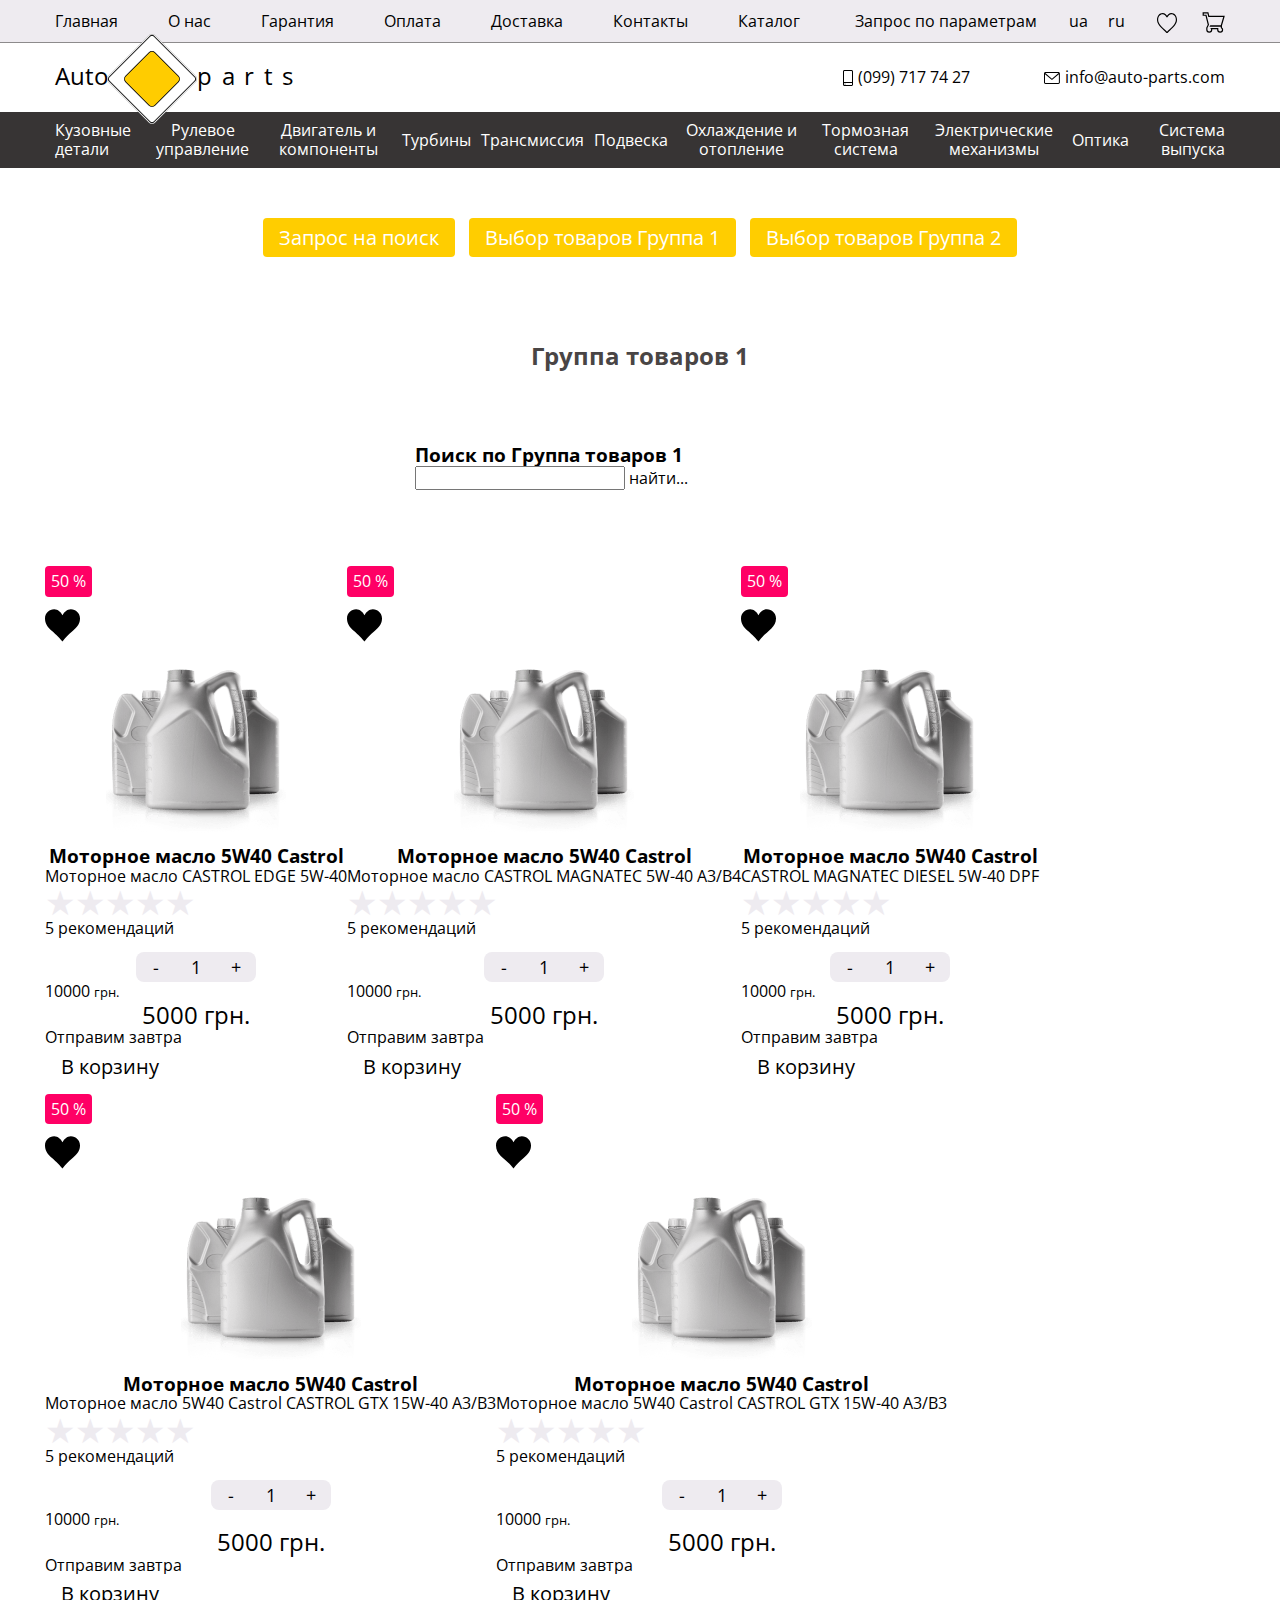
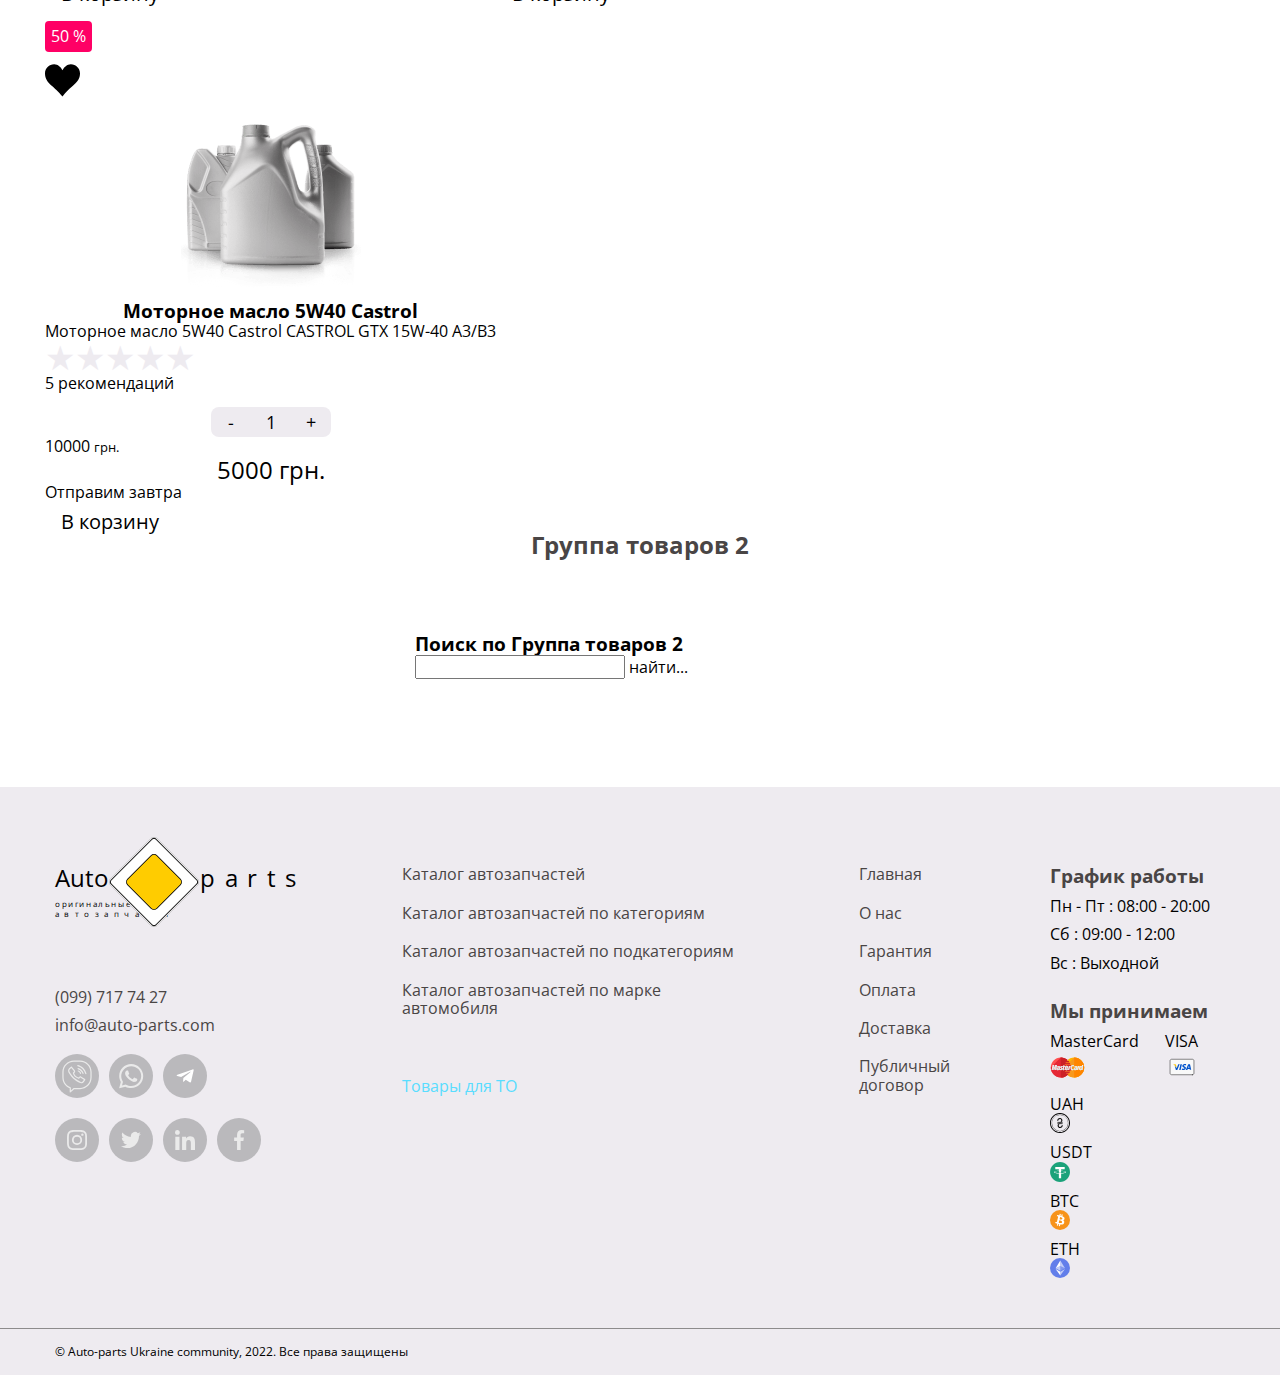
<file: service-catalog.html>
<!DOCTYPE html>
<html lang="ru">

<head>
  <meta charset="UTF-8" />
  <meta http-equiv="X-UA-Compatible" content="IE=edge" />
  <meta name="viewport" content="width=device-width, initial-scale=1.0" />

  <meta name="description" content="Автозапчасти б/у с Европы" />
  <meta name="keywords"
    content="Автозапчасти Бывшие в употреблении автозапчасти Б/у автозапчасти Запчасти Автозапчасти с Европы Оригинальные автозапчасти Автозапчасти б/у Не новые автозапчасти Автозапчасти с гарантией" />
  <meta name="keywords" content="Автозапчасти, запчасти, б/у, поддержаные" />

  <title>Auto-parts Ukraine</title>

  <!-- шрифты перед всеми стилями -->
  <link rel="preconnect" href="https://fonts.googleapis.com">
  <link rel="preconnect" href="https://fonts.gstatic.com" crossorigin>
  <link href="https://fonts.googleapis.com/css2?family=Open+Sans:wght@400;500;700&display=swap" rel="stylesheet">

  <!-- Нормализация стилей -->
  <link rel="stylesheet"
    href="https://cdnjs.cloudflare.com/ajax/libs/modern-normalize/1.1.0/modern-normalize.min.css" />

  <!-- CSS файл -->
  <link rel="stylesheet" href="./css/styles.css" />

  <!-- Slider -->
  <!-- CSS -->
  <link rel="stylesheet" href="./css/itc-slider.css">
  <!-- JavaScript -->
  <script src="./js/itc-slider.js" defer></script>

  <!-- favicone -->
  <link rel="icon" href="./images/logo_normal 35_35.png" sizes="16x16 32x32" type="image/png" />
</head>

<body>

    <!-- header-top start -->
    <header class="header-top sticky">
      <div class="container">

        <nav class="site-nav">

          <ul class="site-nav__list">

            <li class="site-nav__item">
              <a href="./index.html" class="site-nav__link">Главная</a></li>
            <li class="site-nav__item">
              <a href="./about.html" class="site-nav__link">О нас</a></li>
            <li class="site-nav__item">
              <a href="./guarantee.html" class="site-nav__link">Гарантия</a></li>
            <li class="site-nav__item">
              <a href="./payment.html" class="site-nav__link">Оплата</a></li>
            <li class="site-nav__item">
              <a href="./delivery.html" class="site-nav__link">Доставка</a></li>
            <li class="site-nav__item">
              <a href="./contacts.html" class="site-nav__link">Контакты</a></li>
            <li class="site-nav__item">
                <a href="./master-catalog.html" class="site-nav__link">Каталог</a></li>

            <ul class="request">
              <li class=" site-nav__item">
                <a href="#modal-request" data-modal-btn="modal-request" class="site-nav__link">Запрос по параметрам</a></li>
            </ul>
          </ul>

          <ul class="lang-switcher__list">
            <li class="lang-switcher__item"><a class="lang-switcher__link" href="#"
                title="Мовний інтерфейс в процесі розробки">ua</a></li>
            <li class="lang-switcher__item"><a class="lang-switcher__link" href="#">ru</a></li>
          </ul>

          <ul class="wish-cart__list">
            <li class="wish__item">
              <a class="wish__link" href="./wishlist.html" title="Избранное">
                <svg width="20" height="20" class="wish__icon">
                  <use href="./images/symbol-defs.svg#icon-heart">
                  </use>
                </svg>
              </a>
            </li>

            <li class="cart__item">
              <a class="cart__link" rel="nofollow" href="./cart.html" title="Корзина покупок">
                <svg width="23" height="23" class="cart__icon">
                  <use href="./images/symbol-defs.svg#icon-finance-cart3">
                  </use>
                </svg>
              </a>
            </li>
          </ul>

        </nav>

      </div>
    </header>
    <!-- header-top end -->

    <!-- header-middle start -->
    <header class="header-middle">
      <div class="container">

        <div class="header-middle__list">
          <div class="logo">
            <a href="index.html" class="logo__link" lang="" title="">
              <img class="logo__img_header" src="./images/svg/logo.svg" alt="Auto-parts Ukraine" srcset="" width="90" />

              <div class="logo__name">
                <span class="logo__name_first">Auto</span>
                <span class="logo__name_second">parts</span>
              </div>

            </a>
          </div>
        </div>

        <address>
          <ul class="contact__list">
            <li class="contact__item">
              <a href="tel:+380997177427" class="contact__link">
                <svg width="10" height="16" class="contacts__icon">
                  <use href="./images/symbol-defs.svg#icon-message-smartphone"></use>
                </svg>(099) 717 74 27
              </a>
            </li>

            <li class="contact__item">
              <a href="mailto:info@auto-parts.com" class="contact__link">
                <svg width="16" height="12" class="contacts__icon">
                  <use href="./images/symbol-defs.svg#icon-message-envelope"></use>
                </svg>info@auto-parts.com
              </a>
            </li>
          </ul>
        </address>    
        
      </div>
    </header>
    <!-- header-middle end -->

    <!-- header-bottom start -->
    <header class="header-bottom">
      <div class="container">
        <nav class="category-nav">
          <h2 class="title__visibility_hidden">Основные категории автомобильных запчастей</h2>
          <ul class="category-nav__list">
            <li><a href="http://" class="category-nav__link">Кузовные детали</a></li>
            <li><a href="http://" class="category-nav__link">Рулевое управление</a></li>
            <li><a href="http://" class="category-nav__link">Двигатель и компоненты</a></li>
            <li><a href="http://" class="category-nav__link">Турбины</a></li>
            <li><a href="http://" class="category-nav__link">Трансмиссия</a></li>
            <li><a href="http://" class="category-nav__link">Подвеска</a></li>
            <li><a href="http://" class="category-nav__link">Охлаждение и отопление</a></li>
            <li><a href="http://" class="category-nav__link">Тормозная система</a></li>
            <li><a href="http://" class="category-nav__link">Электрические механизмы</a></li>
            <li><a href="http://" class="category-nav__link">Оптика</a></li>
            <li><a href="http://" class="category-nav__link">Система выпуска</a></li>
          </ul>
        </nav>
      </div>
    </header>
    <!-- header-bottom end -->


  <main>
    <!-- поле кнопок start -->
    <section class="section">
      <div class="container">
        <div class="button__fild">
          <a href="#modal-request" class="button button__secondary button__secondary_master-catalog" data-modal-btn="modal-request">Запрос на поиск</a>
          <!-- <button class="button button__secondary button__secondary_master-catalog" type="button">
            <span class="button__label">Запрос на поиск</span>
          </button> -->
          <a href="#group1" class="button button__secondary">Выбор товаров Группа 1</a>
          <a href="#group2" class="button button__secondary">Выбор товаров Группа 2</a>
        </div>
      </div>
    </section>
    <!-- поле кнопок end -->

    <!-- группа товаров 1 start -->
    <section class="section" >
      <div class="container">
        <h2 class="title__visibility_hidden">Товары для технического обслуживания автомобилей (ТО)</h2>
        <h3 id="group1" class="section__title">Группа товаров 1</h3>

        <!--  form-search start -->
        <section class="section" style="background-color:var(--background-middle);padding-top:25px; padding-bottom: 25px">
          <div class="container">
            <form class="form-search" action="http://index.html/search/" method="get">
              <h3 class="title__visibility-hidden">Поиск по Группа товаров 1</h3>
              <input class="form-search__input" type="text" name="" placeholder="">
              <label class="form-search__label" for="">найти...</label>
              <!-- <button type="submit" value="найти"> -->
            </form>
          </div>
        </section>
          <!-- form-search end -->

      </div>
    </section>
    <!-- группа товаров 1 end -->

    <!-- section start -->
    <section class="">
      <div class="container">
        <ul class="product-list">

            <!-- карточка товара -->
            <!-- <li class="product-item product-card">

              <div class="discount-wishlist-wrapper">
                <p class="discount discount__visibility-hidden">50 %</p>

                <div class="wishlist-button">
                  <svg width="35" height="35" class="add-wishlist">
                    <use href="./images/symbol-defs.svg#icon-heart1">
                    </use>
                  </svg>
                  <div class="svg-pit"></div>
                </div>

              </div>

              <div class="product-img-wrapper">
                <a href="product-link">
                  <img class="product-photo" src="./test/10435.png" style="margin: 0 auto;">
                </a>
              </div>

              <div class="product-text-wrapper">
                <h3 class="product-title">Головка блока цилиндров</h3>
                <p class="product-description">Головка блока цилиндров Renault Kangoo 1995-2005 гг.в.</p>
              </div>

              <div class="rating-feedback-recommended-cart">

                <div class="rating-feedback-recommended">
                  <div class="rating" data-total-value="0">
                    <div class="rating__item" data-item-value="5">&#9733</div>
                    <div class="rating__item" data-item-value="4">★</div>
                    <div class="rating__item" data-item-value="3">★</div>
                    <div class="rating__item" data-item-value="2">★</div>
                    <div class="rating__item" data-item-value="1">★</div>
                  </div>
                  <p class="feedback-recommend">5 рекомендаций</p>
                </div>

                <div class="cart-button button">
                  <svg width="30" height="30" class="add-cart">
                    <use href="./images/symbol-defs.svg#icon-finance-cart">
                    </use>
                  </svg>
                </div>

              </div>

              <div class="items counter-wrapper">
                <div class="items__control" data-action="minus">-</div>
                <div class="items__current" data-counter>1</div>
                <div class="items__control" data-action="plus">+</div>
              </div>

              <div class="price__wrapper">
                <p class="price-old discount__visibility-hidden">10000 <small>грн.</small> </p>

                <p class="price-current">5000 грн.</p>

                <p class="delivery-day">Отправим завтра</p>
              </div>

              <div class="buy-wrapper">
                <a href="" class=" buy-button button">Купить</a>
              </div>

            </li> -->





            <!-- карточка товара -->
            <li class="product-item product-card">
              <!-- <article class="product-card"> -->

              <div class="discount-wishlist-wrapper">
                <p class="discount discount__visibility-hidden">50 %</p>

                <div class="wishlist-button">
                  <svg width="35" height="35" class="add-wishlist">
                    <use href="./images/symbol-defs.svg#icon-heart1">
                    </use>
                  </svg>
                  <div class="svg-pit"></div>
                </div>

              </div>

              <div class="product-img-wrapper">
                <a href="product-link">
                  <img class="product-photo" src="./test/10435.png" style="margin: 0 auto;">
                </a>
              </div>

              <div class="product-text-wrapper">
                <h3 class="product-title" style="text-align: center;">Моторное масло 5W40 Castrol</h3>
                <p class="product-description">Моторное масло CASTROL EDGE 5W-40</p>
              </div>

              <div class="rating-feedback-recommended-cart">

                <div class="rating-feedback-recommended" style="margin: 0 auto;">
                  <div class="rating" data-total-value="0">
                    <div class="rating__item" data-item-value="5">&#9733</div>
                    <div class="rating__item" data-item-value="4">★</div>
                    <div class="rating__item" data-item-value="3">★</div>
                    <div class="rating__item" data-item-value="2">★</div>
                    <div class="rating__item" data-item-value="1">★</div>
                  </div>
                  <p class="feedback-recommend" style="margin: 0 auto; margin-bottom: 15px;">5 рекомендаций</p>
                </div>

                <!-- <div class="cart-button button">
                  <svg width="30" height="30" class="add-cart">
                    <use href="./images/symbol-defs.svg#icon-finance-cart">
                    </use>
                  </svg>
                </div> -->

              </div>

              <!-- Счетчик start-->
              <div class="items counter-wrapper">
                <div class="items__control" data-action="minus">-</div>
                <div class="items__current" data-counter>1</div>
                <div class="items__control" data-action="plus">+</div>
              </div>
              <!-- Счетчик end-->


              <div class="price__wrapper">
                <p class="price-old discount__visibility-hidden">10000 <small>грн.</small> </p>

                <p class="price-current" style="font-size: 24px; text-align: center;">5000 грн.</p>

                <p class="delivery-day" style="font-size: px;">Отправим завтра</p>
              </div>


              <div class=" buy-wrapper">
                <a href="" class=" buy-button button">В корзину</a>
              </div>

              <!-- </article> -->
            </li>

            <!-- карточка товара -->
            <li class="product-item product-card">
              <!-- <article class="product-card"> -->

              <div class="discount-wishlist-wrapper">
                <p class="discount discount__visibility-hidden">50 %</p>

                <div class="wishlist-button">
                  <svg width="35" height="35" class="add-wishlist">
                    <use href="./images/symbol-defs.svg#icon-heart1">
                    </use>
                  </svg>
                  <div class="svg-pit"></div>
                </div>

              </div>

              <div class="product-img-wrapper">
                <a href="product-link">
                  <img class="product-photo" src="./test/10435.png" style="margin: 0 auto;">
                </a>
              </div>

              <div class="product-text-wrapper">
                <h3 class="product-title" style="text-align: center;">Моторное масло 5W40 Castrol</h3>
                <p class="product-description">Моторное масло CASTROL MAGNATEC 5W-40 A3/B4</p>
              </div>

              <div class="rating-feedback-recommended-cart">

                <div class="rating-feedback-recommended" style="margin: 0 auto;">
                  <div class="rating" data-total-value="0">
                    <div class="rating__item" data-item-value="5">&#9733</div>
                    <div class="rating__item" data-item-value="4">★</div>
                    <div class="rating__item" data-item-value="3">★</div>
                    <div class="rating__item" data-item-value="2">★</div>
                    <div class="rating__item" data-item-value="1">★</div>
                  </div>
                  <p class="feedback-recommend" style="margin: 0 auto; margin-bottom: 15px;">5 рекомендаций</p>
                </div>

              </div>

              <!-- Счетчик start-->
              <div class="items counter-wrapper">
                <div class="items__control" data-action="minus">-</div>
                <div class="items__current" data-counter>1</div>
                <div class="items__control" data-action="plus">+</div>
              </div>
              <!-- Счетчик end-->


              <div class="price__wrapper">
                <p class="price-old discount__visibility-hidden">10000 <small>грн.</small> </p>

                <p class="price-current" style="font-size: 24px; text-align: center;">5000 грн.</p>

                <p class="delivery-day" style="font-size: px;">Отправим завтра</p>
              </div>


              <div class=" buy-wrapper">
                <a href="" class=" buy-button button">В корзину</a>
              </div>

              <!-- </article> -->
            </li>

            <!-- карточка товара -->
            <li class="product-item product-card">
              <!-- <article class="product-card"> -->

              <div class="discount-wishlist-wrapper">
                <p class="discount discount__visibility-hidden">50 %</p>

                <div class="wishlist-button">
                  <svg width="35" height="35" class="add-wishlist">
                    <use href="./images/symbol-defs.svg#icon-heart1">
                    </use>
                  </svg>
                  <div class="svg-pit"></div>
                </div>

              </div>

              <div class="product-img-wrapper">
                <a href="product-link">
                  <img class="product-photo" src="./test/10435.png" style="margin: 0 auto;">
                </a>
              </div>

              <div class="product-text-wrapper">
                <h3 class="product-title" style="text-align: center;">Моторное масло 5W40 Castrol</h3>
                <p class="product-description">CASTROL MAGNATEC DIESEL 5W-40 DPF</p>
              </div>

              <div class="rating-feedback-recommended-cart">

                <div class="rating-feedback-recommended" style="margin: 0 auto;">
                  <div class="rating" data-total-value="0">
                    <div class="rating__item" data-item-value="5">&#9733</div>
                    <div class="rating__item" data-item-value="4">★</div>
                    <div class="rating__item" data-item-value="3">★</div>
                    <div class="rating__item" data-item-value="2">★</div>
                    <div class="rating__item" data-item-value="1">★</div>
                  </div>
                  <p class="feedback-recommend" style="margin: 0 auto; margin-bottom: 15px;">5 рекомендаций</p>
                </div>

              </div>

              <!-- Счетчик start-->
              <div class="items counter-wrapper">
                <div class="items__control" data-action="minus">-</div>
                <div class="items__current" data-counter>1</div>
                <div class="items__control" data-action="plus">+</div>
              </div>
              <!-- Счетчик end-->


              <div class="price__wrapper">
                <p class="price-old discount__visibility-hidden">10000 <small>грн.</small> </p>

                <p class="price-current" style="font-size: 24px; text-align: center;">5000 грн.</p>

                <p class="delivery-day" style="font-size: px;">Отправим завтра</p>
              </div>


              <div class=" buy-wrapper">
                <a href="" class=" buy-button button">В корзину</a>
              </div>

              <!-- </article> -->
            </li>

            <!-- карточка товара -->
            <li class="product-item product-card">
              <!-- <article class="product-card"> -->

              <div class="discount-wishlist-wrapper">
                <p class="discount discount__visibility-hidden">50 %</p>

                <div class="wishlist-button">
                  <svg width="35" height="35" class="add-wishlist">
                    <use href="./images/symbol-defs.svg#icon-heart1">
                    </use>
                  </svg>
                  <div class="svg-pit"></div>
                </div>

              </div>

              <div class="product-img-wrapper">
                <a href="product-link">
                  <img class="product-photo" src="./test/10435.png" style="margin: 0 auto;">
                </a>
              </div>

              <div class="product-text-wrapper">
                <h3 class="product-title" style="text-align: center;">Моторное масло 5W40 Castrol</h3>
                <p class="product-description">Моторное масло 5W40 Castrol CASTROL GTX 15W-40 A3/B3</p>
              </div>

              <div class="rating-feedback-recommended-cart">

                <div class="rating-feedback-recommended" style="margin: 0 auto;">
                  <div class="rating" data-total-value="0">
                    <div class="rating__item" data-item-value="5">&#9733</div>
                    <div class="rating__item" data-item-value="4">★</div>
                    <div class="rating__item" data-item-value="3">★</div>
                    <div class="rating__item" data-item-value="2">★</div>
                    <div class="rating__item" data-item-value="1">★</div>
                  </div>
                  <p class="feedback-recommend" style="margin: 0 auto; margin-bottom: 15px;">5 рекомендаций</p>
                </div>

              </div>

              <!-- Счетчик start-->
              <div class="items counter-wrapper">
                <div class="items__control" data-action="minus">-</div>
                <div class="items__current" data-counter>1</div>
                <div class="items__control" data-action="plus">+</div>
              </div>
              <!-- Счетчик end-->


              <div class="price__wrapper">
                <p class="price-old discount__visibility-hidden">10000 <small>грн.</small> </p>

                <p class="price-current" style="font-size: 24px; text-align: center;">5000 грн.</p>

                <p class="delivery-day" style="font-size: px;">Отправим завтра</p>
              </div>


              <div class=" buy-wrapper">
                <a href="" class=" buy-button button">В корзину</a>
              </div>

              <!-- </article> -->
            </li>

            <!-- карточка товара -->
            <li class="product-item product-card">
              <!-- <article class="product-card"> -->

              <div class="discount-wishlist-wrapper">
                <p class="discount discount__visibility-hidden">50 %</p>

                <div class="wishlist-button">
                  <svg width="35" height="35" class="add-wishlist">
                    <use href="./images/symbol-defs.svg#icon-heart1">
                    </use>
                  </svg>
                  <div class="svg-pit"></div>
                </div>

              </div>

              <div class="product-img-wrapper">
                <a href="product-link">
                  <img class="product-photo" src="./test/10435.png" style="margin: 0 auto;">
                </a>
              </div>

              <div class="product-text-wrapper">
                <h3 class="product-title" style="text-align: center;">Моторное масло 5W40 Castrol</h3>
                <p class="product-description">Моторное масло 5W40 Castrol CASTROL GTX 15W-40 A3/B3</p>
              </div>

              <div class="rating-feedback-recommended-cart">

                <div class="rating-feedback-recommended" style="margin: 0 auto;">
                  <div class="rating" data-total-value="0">
                    <div class="rating__item" data-item-value="5">&#9733</div>
                    <div class="rating__item" data-item-value="4">★</div>
                    <div class="rating__item" data-item-value="3">★</div>
                    <div class="rating__item" data-item-value="2">★</div>
                    <div class="rating__item" data-item-value="1">★</div>
                  </div>
                  <p class="feedback-recommend" style="margin: 0 auto; margin-bottom: 15px;">5 рекомендаций</p>
                </div>

              </div>

              <!-- Счетчик start-->
              <div class="items counter-wrapper">
                <div class="items__control" data-action="minus">-</div>
                <div class="items__current" data-counter>1</div>
                <div class="items__control" data-action="plus">+</div>
              </div>
              <!-- Счетчик end-->


              <div class="price__wrapper">
                <p class="price-old discount__visibility-hidden">10000 <small>грн.</small> </p>

                <p class="price-current" style="font-size: 24px; text-align: center;">5000 грн.</p>

                <p class="delivery-day" style="font-size: px;">Отправим завтра</p>
              </div>


              <div class=" buy-wrapper">
                <a href="" class=" buy-button button">В корзину</a>
              </div>

              <!-- </article> -->
            </li>

            <!-- карточка товара -->
            <li class="product-item product-card">
              <!-- <article class="product-card"> -->

              <div class="discount-wishlist-wrapper">
                <p class="discount discount__visibility-hidden">50 %</p>

                <div class="wishlist-button">
                  <svg width="35" height="35" class="add-wishlist">
                    <use href="./images/symbol-defs.svg#icon-heart1">
                    </use>
                  </svg>
                  <div class="svg-pit"></div>
                </div>

              </div>

              <div class="product-img-wrapper">
                <a href="product-link">
                  <img class="product-photo" src="./test/10435.png" style="margin: 0 auto;">
                </a>
              </div>

              <div class="product-text-wrapper">
                <h3 class="product-title" style="text-align: center;">Моторное масло 5W40 Castrol</h3>
                <p class="product-description">Моторное масло 5W40 Castrol CASTROL GTX 15W-40 A3/B3</p>
              </div>

              <div class="rating-feedback-recommended-cart">

                <div class="rating-feedback-recommended" style="margin: 0 auto;">
                  <div class="rating" data-total-value="0">
                    <div class="rating__item" data-item-value="5">&#9733</div>
                    <div class="rating__item" data-item-value="4">★</div>
                    <div class="rating__item" data-item-value="3">★</div>
                    <div class="rating__item" data-item-value="2">★</div>
                    <div class="rating__item" data-item-value="1">★</div>
                  </div>
                  <p class="feedback-recommend" style="margin: 0 auto; margin-bottom: 15px;">5 рекомендаций</p>
                </div>

              </div>

              <!-- Счетчик start-->
              <div class="items counter-wrapper">
                <div class="items__control" data-action="minus">-</div>
                <div class="items__current" data-counter>1</div>
                <div class="items__control" data-action="plus">+</div>
              </div>
              <!-- Счетчик end-->


              <div class="price__wrapper">
                <p class="price-old discount__visibility-hidden">10000 <small>грн.</small> </p>

                <p class="price-current" style="font-size: 24px; text-align: center;">5000 грн.</p>

                <p class="delivery-day" style="font-size: px;">Отправим завтра</p>
              </div>


              <div class=" buy-wrapper">
                <a href="" class=" buy-button button">В корзину</a>
              </div>

              <!-- </article> -->
            </li>




        </ul>
      </div>
    </section>
    <!-- section end -->

    <!-- группа товаров 2 start -->
      <section class="">
        <div class="container">
          <h3 id="group2" class="section__title">Группа товаров 2</h3>

          <!--  form-search start -->
          <section class="section" style="background-color:var(--background-middle);padding-top:25px; padding-bottom:100px">
            <div class="container">
              <form class="form-search" action="http://index.html/search/" method="get">
                <h3 class="title__visibility-hidden">Поиск по Группа товаров 2</h3>
                <input class="form-search__input" type="text" name="" placeholder="">
                <label class="form-search__label" for="">найти...</label>
                <!-- <button type="submit" value="найти"> -->
              </form>
            </div>
          </section>
            <!-- form-search   end -->

        </div>
     </section>
    <!-- группа товаров 2 end -->
    
  </main>


  <!-- footer start -->
  <!-- footer__box start -->
  <footer class="footer__box">
    <div class="container flex">

      <!-- footer__column_first start -->
      <div class="footer__column_first">

        <div class="footer__logo">
          <a href=" index.html" class="logo__link" lang="" title="">
            <img class="footer__logo__img" src="./images/svg/logo.svg" alt="Auto-parts Ukraine" srcset="" width="90" />
            
            <div>
              <span class="footer__logo__name_first">Auto</span>
              <span class="footer__logo__name_second">parts</span>
            
              <p class="footer__logo__sign">
                <span class="footer__logo__sign_first">оригинальные</span>
                <span class="footer__logo__sign_second">автозапчасти</span>
              </p>
            </div>
              
          </a>
        </div>

        <address>
          <ul class="footer__contact__list">
            <li class="footer__contact__item">
              <a href="tel:+380997177427" class="footer__contact__link">(099) 717 74 27</a>
            </li>
            <li class="footer__contact__item">
              <a href="mailto:info@auto-parts.com"
                class="footer__contact__link">info@auto-parts.com</a>
            </li>
          </ul>
        </address>

        <ul class="messenger__list">
          <li class="messenger__item ">
            <a href="#" class="messenger__link" title="Viber">
              <svg style="width:32px; height:33px" class="messenger__icon">
                <use href="./images/symbol-defs.svg#icon-message-viber"></use>
              </svg>
            </a>
          </li>
          <li class="messenger__item ">
            <a href="#" class="messenger__link" title="WhatsApp">
              <svg style="width:60px; height:60px" class="messenger__icon">
                <use href="./images/symbol-defs.svg#icon-message-whatsapp"></use>
              </svg>
            </a>
          </li>
          <li class="messenger__item ">
            <a href="#" class="messenger__link" title="Telegram">
              <svg class="messenger__icon">
                <use href="./images/symbol-defs.svg#icon-message-telegram"></use>
              </svg>
            </a>
          </li>
        </ul>

        <ul class="messenger__list">
          <li class="messenger__item">
            <a href="#" class="messenger__link">
              <svg class="messenger__icon">
                <use href="./images/symbol-defs.svg#icon-social-instagram"></use>
              </svg>
            </a>
          </li>
          <li class="messenger__item">
            <a href="#" class="messenger__link">
              <svg class="messenger__icon">
                <use href="./images/symbol-defs.svg#icon-social-twitter"></use>
              </svg>
            </a>
          </li>
          <li class="messenger__item">
            <a href="#" class="messenger__link">
              <svg class="messenger__icon">
                <use href="./images/symbol-defs.svg#icon-social-linkedin"></use>
              </svg>
            </a>
          </li>
          <li class="messenger__item">
            <a href="#" class="messenger__link">
              <svg class="messenger__icon">
                <use href="./images/symbol-defs.svg#icon-social-facebook"></use>
              </svg>
            </a>
          </li>
        </ul>

      </div>
      <!-- footer__column_first end -->

      <!-- footer__column_second start -->
      <div class="footer__column_second">
   
        <ul class="footer__list_column_second">
          <li class="footer__item_column_second">
            <a class="footer__link_column_second" href="./master-catalog.html">Каталог автозапчастей</a>
          </li>
          <li class="footer__item_column_second">
            <a class="footer__link_column_second" href="./master-catalog.html#categories-auto">Каталог автозапчастей по
              категориям</a>
          </li>
          <li class="footer__item_column_second">
            <a class="footer__link_column_second" href="./master-catalog.html">Каталог автозапчастей по
              подкатегориям</a>
          </li>
          <li class="footer__item_column_second">
            <a class="footer__link_column_second" href="./master-catalog.html#brands-auto">Каталог автозапчастей по марке
              автомобиля</a>
          </li>
          <li class="footer__item_column_second">
            <a class="footer__link_column_second  footer_current" href="./service-catalog.html" title="Новые товары">Товары для ТО</a>
          </li>
      </div>
      <!-- footer__column_second end -->

      <!-- footer__column_third start -->
      <div class="footer__column_third">
        <ul class="site-nav__list--bottom">
          <li class="footer__site-nav__item"><a href="./index.html" class="footer__site-nav__link">Главная</a></li>
          <li class="footer__site-nav__item"><a href="./about.html" class="footer__site-nav__link">О нас</a></li>
          <li class="footer__site-nav__item"><a href="./guarantee.html" class="footer__site-nav__link">Гарантия</a></li>
          <li class="footer__site-nav__item"><a href="./payment.html" class="footer__site-nav__link">Оплата</a></li>
          <li class="footer__site-nav__item"><a href="./delivery.html" class="footer__site-nav__link">Доставка</a></li>
          <li class="footer__site-nav__item"><a href="./agreement.html" class="footer__site-nav__link">Публичный<br>договор</a></li>
        </ul>
      </div>
      <!-- footer__column_third end -->

      <!-- footer__column_fourth start -->
      <div>
        <div class="schedule">
          <h3 class="schedule__title">График работы</h3>
          <ul>
            <li class="schedule__item">Пн - Пт : 08:00 - 20:00</li>
            <li class="schedule__item">Сб : 09:00 - 12:00</li>
            <li class="schedule__item">Вс : Выходной</li>
          </ul>
        </div>

        <div class="accept">
          <h3 class="accept__title">Мы принимаем</h3>
          <ul>
            <ul class="flex">
              <li class="accept__item">MasterCard <img src="./images/svg/card/mastercard.svg" alt="" srcset="" width="35">
              </li>
              <li class="accept__item">VISA <img src="./images/svg/card/visa.svg" alt="" srcset="" width="35">
              </li>
            </ul>
            
            <li class="accept__item">
              <a href="./payment.html#uah" title="5457 0822 7305 9837  ПриватБанк">UAH
                <img src="./images/svg/card/ukrainian-hryvnia.svg" alt="" srcset="" width="20" title="Оплата UAH">
              </a>
            </li>
            <li class="accept__item">
              <a href="./payment.html#usdt" title="TGm9CkQoSTujV2e6zHsfL9RvKJP8qmdYzx  Сеть TRC20">USDT
                <img src="./images/svg/card/usdt.svg" alt="" srcset="" width="20" title="Оплата USDT">
              </a>
            </li>
            <li class="accept__item">
              <a href="./payment.html#btc" title="1F24omHQymddnZymMFdCd1PuPQ1r7ytH3P  Сеть BTC">BTC
                <img src="./images/svg/card/btc.svg" alt="" srcset="" width="20" title="Оплата BTC">
              </a>
            </li>
            <li class="accept__item">
               <a href="./payment.html#eth" title="0x5f757a218143d4b6e46a4a4f6d5f56b8d7b20f27  Сеть ERC20">ETH
                <img src="./images/svg/card/eth.svg" alt="" srcset="" width="20" title="Оплата ETH">
              </a>
            </li>
          </ul>
        </div>
      </div>
      <!-- footer__column_fourth end -->

    </div>
  </footer>
  <!-- footer__box end -->

  <!-- footer__copyright start -->
  <footer class="footer__copyright">
    <div class="container">

      <div class="copyright">
        <h3 class="title__visibility_hidden">Авторские права</h3>
        <p class="copyright-text">&copy; Auto-parts Ukraine community, 2022. Все права защищены</p>
      </div>
    </div>
  </footer>
  <!-- footer__copyright end -->
  <!-- footer end -->


  <!-- modal window start -->
  <div class="modal__backdrop" data-modal-window="modal-request">
    <div class="modal__body">

      <button class="button modal__close">
        <svg class="modal-form__svg modal-form__svg--close">
          <use href="./images/svg/icons.svg#close-icon"></use>
        </svg>
      </button>

      <form action="" class="modal-form">

        <p class="modal__subtitle">Оставьте запрос - мы сообщим о наличии товара</p>

        <label for="person" class="modal-form__description">
          <span>Имя</span>
          <span class="modal-form__input-wrapper">
            <input id="person" class="modal-form__input" name="person-form" type="text" required>
            <span class="modal-form__icon">
              <svg class="modal-form__svg">
                <use href="./images/svg/icons.svg#person-form"></use>
              </svg>
            </span>
          </span>
        </label>

        <label for="phone" class="modal-form__description">
          <span>Телефон</span>
          <span class="modal-form__input-wrapper">
            <input id="phone" class="modal-form__input" name="phone-form" title="xxx xxx xx xx" type="tel"
              pattern="[0-9]{3} [0-9}{3} [0-9}{2} [0-9]{2}" minlenght="10" required>
            <span class="modal-form__icon">
              <svg class="modal-form__svg">
                <use href="./images/svg/icons.svg#phone-form"></use>
              </svg>
            </span>
          </span>
        </label>

        <label for="email" class="modal-form__description">
          <span>Почта</span>
          <span class="modal-form__input-wrapper">
            <input id="email" class="modal-form__input" name="email-form" type="email" required>
            <span class="modal-form__icon">
              <svg class="modal-form__svg">
                <use href="./images/svg/icons.svg#email-form"></use>
              </svg>
            </span>
          </span>
        </label>


        <ul class="flex-input__comment">
          <li class="input__comment-item">
            <label class=" modal-form__description modal-form__description_textarea">
              <span class="name-parametr">Модель</span>
              <input name="comment-form" class="input__comment modal-form__input" placeholder="Введите текст"></input>
            </label>
          </li>
          <li class="input__comment-item">
            <label class=" modal-form__description modal-form__description_textarea">
              <span class="name-parametr">Марка</span>
              <input name="comment-form" class="input__comment modal-form__input" placeholder="Введите текст"></input>
            </label>
          </li>
          <li class="input__comment-item">
            <label class=" modal-form__description modal-form__description_textarea">
              <span class="name-parametr">Тип кузова</span>
              <input name="comment-form" class="input__comment modal-form__input" placeholder="Введите текст"></input>
            </label>
          </li>
          <li class="input__comment-item">
            <label class=" modal-form__description modal-form__description_textarea">
              <span class="name-parametr">Модернизация автомобиля</span>
              <input name="comment-form" class="input__comment modal-form__input" placeholder="Введите текст"></input>
            </label>
          </li>
          <li class="input__comment-item">
            <label class=" modal-form__description modal-form__description_textarea">
              <span class="name-parametr">Год выпуска</span>
              <input name="comment-form" class="input__comment modal-form__input" placeholder="Введите текст"></input>
            </label>
          </li>
          <li class="input__comment-item">
            <label class=" modal-form__description modal-form__description_textarea">
              <span class="name-parametr">Объем и тип двигателя</span>
              <input name="comment-form" class="input__comment modal-form__input" placeholder="Введите текст"></input>
            </label>
          </li>
          <!-- <li class="input__comment-item">
              <label class=" modal-form__description modal-form__description_textarea">
                <span class="name-parametr">Сторона; размеры; вес; цвет</span>
                <input name="comment-form" class="input__comment modal-form__input" placeholder="Введите текст"></input>
              </label>
            </li> -->
          <li class="input__comment-item">
            <label class=" modal-form__description modal-form__description_textarea">
              <span class="name-parametr">Дополнительная информация</span>
              <input name="comment-form" class="input__comment modal-form__input" placeholder="Введите текст"></input>
            </label>
          </li>

          <li class="input__comment-item">
            <label class=" modal-form__description modal-form__description_textarea">
              <span class="name-parametr">Наименование детали</span>
              <input name="comment-form" class="input__comment modal-form__input" placeholder="Введите текст"></input>
            </label>
          </li>

        </ul>

        <label for="check-box" class="modal-form__agree-newsletter">
          <input type="checkbox" id="check-box" value="agree" name="check" class="modal-form__checkbox" required />
          <span class="checkbox__icon">
            <svg class="checkbox__icon--check-mark">
              <use href="./images/svg/icons.svg#check-mark"></use>
            </svg>
          </span>

          <span class="agree-newsletter__text">Соглашаюсь с рассылкой и принимаю</span>
          <a href="./agreement.html" class="agreement__link">Условия договора</a>
        </label>

        </label>

        <button type="submit" class="button button__primary modal-form__button">Отправить</button>

      </form>

    </div>
  </div>
  <!-- modal window end -->

  <!-- /* modal-new start*/ -->
  <script src="./js/modal.js"></script>
  <!-- /* modal-new end*/ -->

  <!-- counter start -->
  <script src="./js/counter.js"></script>
  <!-- counter end -->

</body>

</html>
</file>
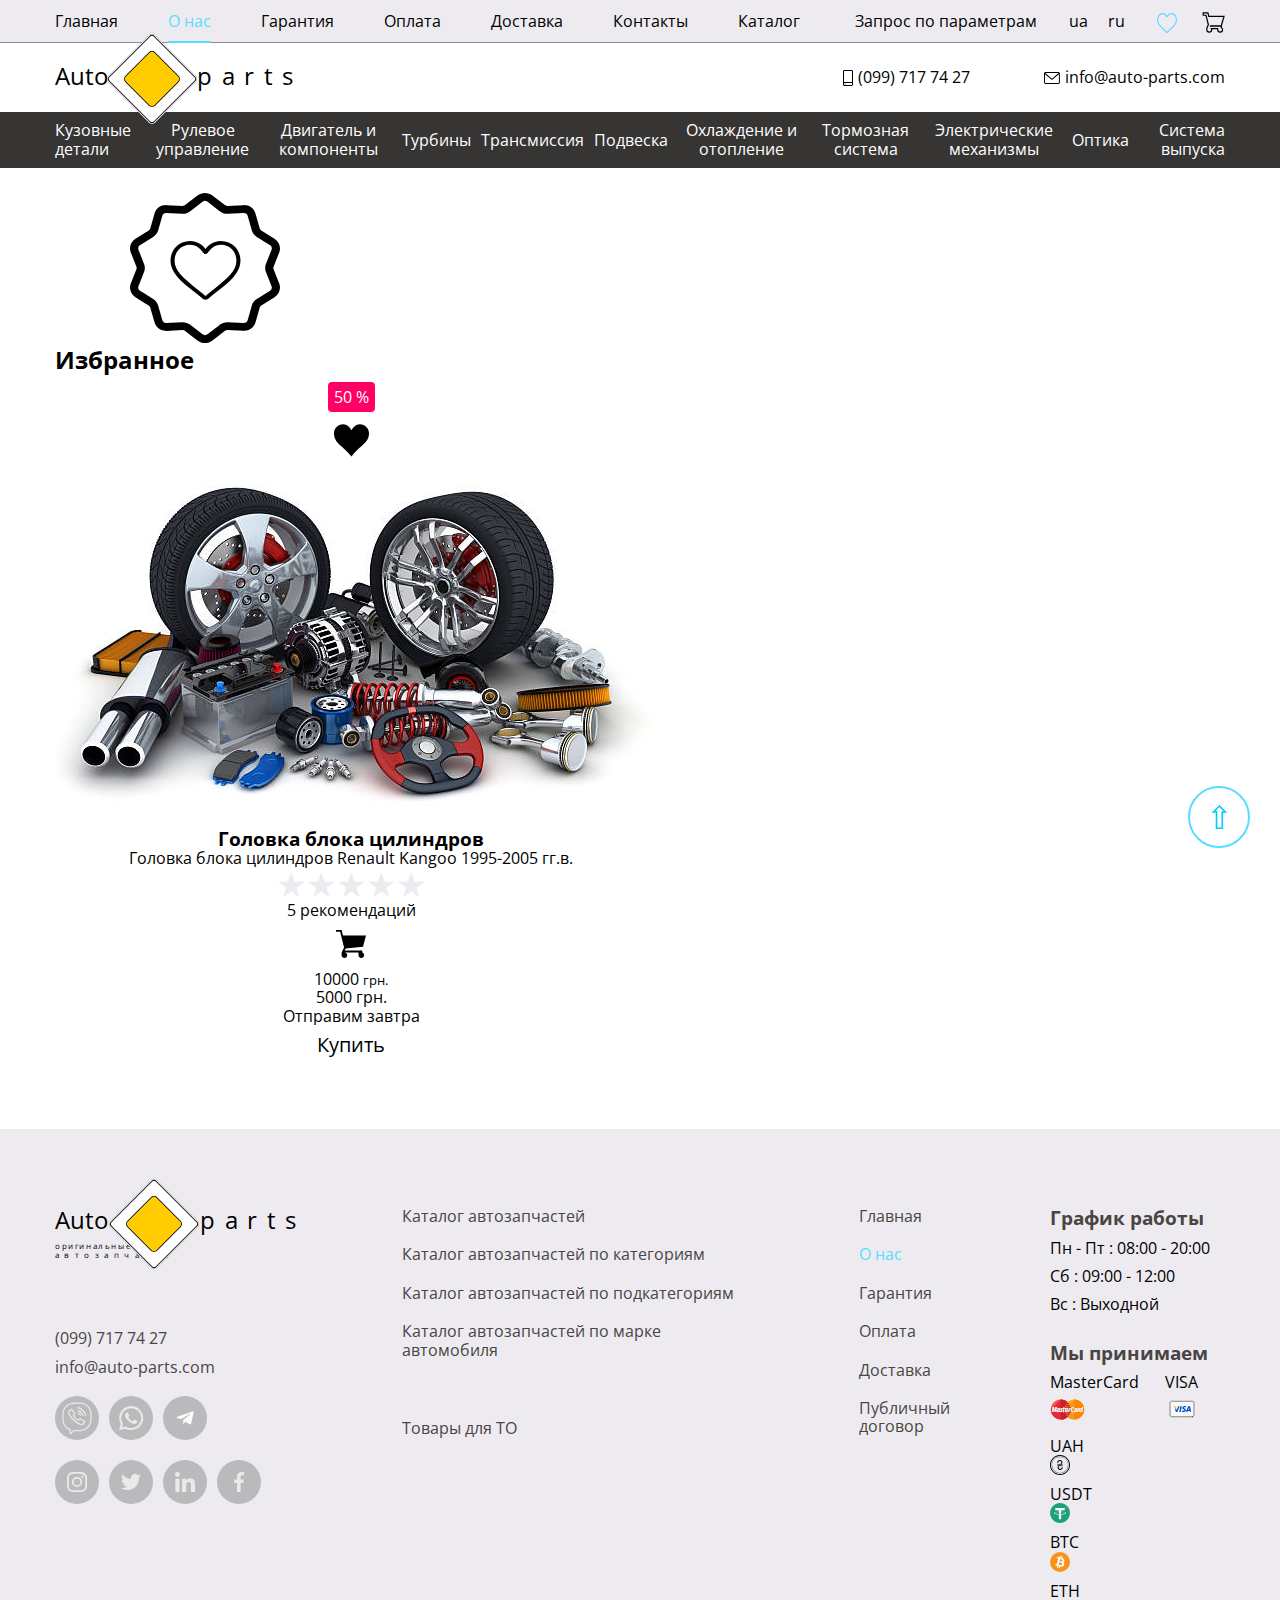
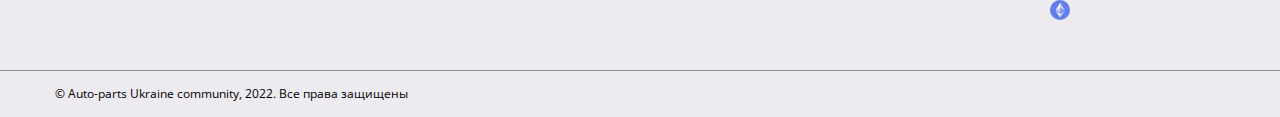
<file: wishlist.html>
<!DOCTYPE html>
<html lang="ru">

<head>
  <meta charset="UTF-8" />
  <meta http-equiv="X-UA-Compatible" content="IE=edge" />
  <meta name="viewport" content="width=device-width, initial-scale=1.0" />

  <meta name="description" content="Автозапчасти б/у с Европы" />
  <meta name="keywords"
    content="Автозапчасти Бывшие в употреблении автозапчасти Б/у автозапчасти Запчасти Автозапчасти с Европы Оригинальные автозапчасти Автозапчасти б/у Не новые автозапчасти Автозапчасти с гарантией" />
  <meta name="keywords" content="Автозапчасти, запчасти, б/у, поддержаные" />

  <title>Auto-parts Ukraine</title>

  <!-- шрифты перед всеми стилями -->
  <link rel="preconnect" href="https://fonts.googleapis.com">
  <link rel="preconnect" href="https://fonts.gstatic.com" crossorigin>
  <link href="https://fonts.googleapis.com/css2?family=Open+Sans:wght@400;500;700&display=swap" rel="stylesheet">

  <!-- Нормализация стилей -->
  <link rel="stylesheet"
    href="https://cdnjs.cloudflare.com/ajax/libs/modern-normalize/1.1.0/modern-normalize.min.css" />

  <!-- CSS файл -->
  <link rel="stylesheet" href="./css/styles.css" />



  <!-- favicone -->
  <link rel="icon" href="./images/logo_normal 35_35.png" sizes="16x16 32x32" type="image/png" />
</head>

<body>


    <!-- header-top start -->
    <header class="header-top sticky">
      <div class="container">

        <nav class="site-nav">

          <ul class="site-nav__list">

            <li class="site-nav__item">
              <a href="./index.html" class="site-nav__link">Главная</a></li>
            <li class="site-nav__item">
              <a href="./about.html" class="site-nav__link header_current">О нас</a></li>
            <li class="site-nav__item">
              <a href="./guarantee.html" class="site-nav__link">Гарантия</a></li>
            <li class="site-nav__item">
              <a href="./payment.html" class="site-nav__link">Оплата</a></li>
            <li class="site-nav__item">
              <a href="./delivery.html" class="site-nav__link">Доставка</a></li>
            <li class="site-nav__item">
              <a href="./contacts.html" class="site-nav__link">Контакты</a></li>
            <li class="site-nav__item">
                <a href="./master-catalog.html" class="site-nav__link">Каталог</a></li>

            <ul class="request">
              <li class=" site-nav__item">
                <a href="#modal-request" data-modal-btn="modal-request" class="site-nav__link">Запрос по параметрам</a></li>
            </ul>
          </ul>

          <ul class="lang-switcher__list">
            <li class="lang-switcher__item"><a class="lang-switcher__link" href="#"
                title="Мовний інтерфейс в процесі розробки">ua</a></li>
            <li class="lang-switcher__item"><a class="lang-switcher__link" href="#">ru</a></li>
          </ul>

          <ul class="wish-cart__list">
            <li class="wish__item">
              <a class="wish__link" href="./wishlist.html" title="Избранное">
                <svg width="20" height="20" class="wish__icon wish_current">
                  <use href="./images/symbol-defs.svg#icon-heart">
                  </use>
                </svg>
              </a>
            </li>

            <li class="cart__item">
              <a class="cart__link" rel="nofollow" href="./cart.html" title="Корзина покупок">
                <svg width="23" height="23" class="cart__icon">
                  <use href="./images/symbol-defs.svg#icon-finance-cart3">
                  </use>
                </svg>
              </a>
            </li>
          </ul>

        </nav>

      </div>
    </header>
    <!-- header-top end -->

    <!-- header-middle start -->
    <header class="header-middle">
      <div class="container">

        <div class="header-middle__list">
          <div class="logo">
            <a href="index.html" class="logo__link" lang="" title="">
              <img class="logo__img_header" src="./images/svg/logo.svg" alt="Auto-parts Ukraine" srcset="" width="90" />

              <div class="logo__name">
                <span class="logo__name_first">Auto</span>
                <span class="logo__name_second">parts</span>
              </div>

            </a>
          </div>
        </div>

        <address>
          <ul class="contact__list">
            <li class="contact__item">
              <a href="tel:+380997177427" class="contact__link">
                <svg width="10" height="16" class="contacts__icon">
                  <use href="./images/symbol-defs.svg#icon-message-smartphone"></use>
                </svg>(099) 717 74 27
              </a>
            </li>

            <li class="contact__item">
              <a href="mailto:info@auto-parts.com" class="contact__link">
                <svg width="16" height="12" class="contacts__icon">
                  <use href="./images/symbol-defs.svg#icon-message-envelope"></use>
                </svg>info@auto-parts.com
              </a>
            </li>
          </ul>
        </address>    
        
      </div>
    </header>
    <!-- header-middle end -->

    <!-- header-bottom start -->
    <header class="header-bottom">
      <div class="container">
        <nav class="category-nav">
          <h2 class="title__visibility_hidden">Основные категории автомобильных запчастей</h2>
          <ul class="category-nav__list">
            <li><a href="http://" class="category-nav__link">Кузовные детали</a></li>
            <li><a href="http://" class="category-nav__link">Рулевое управление</a></li>
            <li><a href="http://" class="category-nav__link">Двигатель и компоненты</a></li>
            <li><a href="http://" class="category-nav__link">Турбины</a></li>
            <li><a href="http://" class="category-nav__link">Трансмиссия</a></li>
            <li><a href="http://" class="category-nav__link">Подвеска</a></li>
            <li><a href="http://" class="category-nav__link">Охлаждение и отопление</a></li>
            <li><a href="http://" class="category-nav__link">Тормозная система</a></li>
            <li><a href="http://" class="category-nav__link">Электрические механизмы</a></li>
            <li><a href="http://" class="category-nav__link">Оптика</a></li>
            <li><a href="http://" class="category-nav__link">Система выпуска</a></li>
          </ul>
        </nav>
      </div>
    </header>
    <!-- header-bottom end -->


  <main>


    <!-- Избранное -->
    <section class="favorite">
      <div class="container">

        <div class="wrapper-title--secondary">
          <a href="#fav">
            <svg class="svg-title--secondary">
              <use href="./images/symbol-defs.svg#icon-favorite">
              </use>
            </svg>
            <h2 id="fav" class="section__title--secondary">Избранное</h2>
          </a>
        </div>

        <ul class="product-list">

          <div class="slider__item slider__item--new">

            <li class="product-item product-card">
              <!-- <article class="product-card"> -->

              <div class="discount-wishlist-wrapper">
                <p class="discount discount__visibility-hidden">50 %</p>

                <div class="wishlist-button active">
                  <svg width="35" height="35" class="add-wishlist">
                    <use href="./images/symbol-defs.svg#icon-heart1">
                    </use>
                  </svg>
                  <div class="svg-pit"></div>
                </div>

              </div>

              <div class="product-img-wrapper">
                <a href="product-link">
                  <img class="product-photo" src="./test/istockphoto-480739962-612x612.jpg">
                </a>
              </div>

              <div class="product-text-wrapper">
                <h3 class="product-title">Головка блока цилиндров</h3>
                <p class="product-description">Головка блока цилиндров Renault Kangoo 1995-2005 гг.в.</p>
              </div>

              <div class="rating-feedback-recommended-cart">

                <div class="rating-feedback-recommended">
                  <div class="rating" data-total-value="0">
                    <div class="rating__item" data-item-value="5">&#9733</div>
                    <div class="rating__item" data-item-value="4">★</div>
                    <div class="rating__item" data-item-value="3">★</div>
                    <div class="rating__item" data-item-value="2">★</div>
                    <div class="rating__item" data-item-value="1">★</div>
                  </div>
                  <p class="feedback-recommend">5 рекомендаций</p>
                </div>

                <div class="cart-button button">
                  <svg width="30" height="30" class="add-cart">
                    <use href="./images/symbol-defs.svg#icon-finance-cart">
                    </use>
                  </svg>
                </div>

              </div>

              <div class="price__wrapper">
                <p class="price-old discount__visibility-hidden">10000 <small>грн.</small> </p>

                <p class="price-current">5000 грн.</p>

                <p class="delivery-day">Отправим завтра</p>
              </div>

              <div class="buy-wrapper">
                <a href="" class=" buy-button button">Купить</a>
              </div>

              <!-- </article> -->
            </li>

          </div>


        </ul>
      </div>
    </section>


  </main>


  <!-- footer start -->
  <!-- footer__box start -->
  <footer class="footer__box">
    <div class="container flex">

      <!-- footer__column_first start -->
      <div class="footer__column_first">

        <div class="footer__logo">
          <a href=" index.html" class="logo__link" lang="" title="">
            <img class="footer__logo__img" src="./images/svg/logo.svg" alt="Auto-parts Ukraine" srcset="" width="90" />
            
            <div>
              <span class="footer__logo__name_first">Auto</span>
              <span class="footer__logo__name_second">parts</span>
            
              <p class="footer__logo__sign">
                <span class="footer__logo__sign_first">оригинальные</span>
                <span class="footer__logo__sign_second">автозапчасти</span>
              </p>
            </div>
              
          </a>
        </div>

        <address>
          <ul class="footer__contact__list">
            <li class="footer__contact__item">
              <a href="tel:+380997177427" class="footer__contact__link">(099) 717 74 27</a>
            </li>
            <li class="footer__contact__item">
              <a href="mailto:info@auto-parts.com"
                class="footer__contact__link">info@auto-parts.com</a>
            </li>
          </ul>
        </address>

        <ul class="messenger__list">
          <li class="messenger__item ">
            <a href="#" class="messenger__link" title="Viber">
              <svg style="width:32px; height:33px" class="messenger__icon">
                <use href="./images/symbol-defs.svg#icon-message-viber"></use>
              </svg>
            </a>
          </li>
          <li class="messenger__item ">
            <a href="#" class="messenger__link" title="WhatsApp">
              <svg style="width:60px; height:60px" class="messenger__icon">
                <use href="./images/symbol-defs.svg#icon-message-whatsapp"></use>
              </svg>
            </a>
          </li>
          <li class="messenger__item ">
            <a href="#" class="messenger__link" title="Telegram">
              <svg class="messenger__icon">
                <use href="./images/symbol-defs.svg#icon-message-telegram"></use>
              </svg>
            </a>
          </li>
        </ul>

        <ul class="messenger__list">
          <li class="messenger__item">
            <a href="#" class="messenger__link">
              <svg class="messenger__icon">
                <use href="./images/symbol-defs.svg#icon-social-instagram"></use>
              </svg>
            </a>
          </li>
          <li class="messenger__item">
            <a href="#" class="messenger__link">
              <svg class="messenger__icon">
                <use href="./images/symbol-defs.svg#icon-social-twitter"></use>
              </svg>
            </a>
          </li>
          <li class="messenger__item">
            <a href="#" class="messenger__link">
              <svg class="messenger__icon">
                <use href="./images/symbol-defs.svg#icon-social-linkedin"></use>
              </svg>
            </a>
          </li>
          <li class="messenger__item">
            <a href="#" class="messenger__link">
              <svg class="messenger__icon">
                <use href="./images/symbol-defs.svg#icon-social-facebook"></use>
              </svg>
            </a>
          </li>
        </ul>

      </div>
      <!-- footer__column_first end -->

      <!-- footer__column_second start -->
      <div class="footer__column_second">
   
        <ul class="footer__list_column_second">
          <li class="footer__item_column_second">
            <a class="footer__link_column_second" href="./master-catalog.html">Каталог автозапчастей</a>
          </li>
          <li class="footer__item_column_second">
            <a class="footer__link_column_second" href="./master-catalog.html#categories-auto">Каталог автозапчастей по
              категориям</a>
          </li>
          <li class="footer__item_column_second">
            <a class="footer__link_column_second" href="./master-catalog.html">Каталог автозапчастей по
              подкатегориям</a>
          </li>
          <li class="footer__item_column_second">
            <a class="footer__link_column_second" href="./master-catalog.html#brands-auto">Каталог автозапчастей по марке
              автомобиля</a>
          </li>
          <li class="footer__item_column_second">
            <a class="footer__link_column_second" href="./service-catalog.html" title="Новые товары">Товары для ТО</a>
          </li>
      </div>
      <!-- footer__column_second end -->

      <!-- footer__column_third start -->
      <div class="footer__column_third">
        <ul class="site-nav__list--bottom">
          <li class="footer__site-nav__item"><a href="./index.html" class="footer__site-nav__link">Главная</a></li>
          <li class="footer__site-nav__item"><a href="./about.html" class="footer__site-nav__link footer_current">О нас</a></li>
          <li class="footer__site-nav__item"><a href="./guarantee.html" class="footer__site-nav__link">Гарантия</a></li>
          <li class="footer__site-nav__item"><a href="./payment.html" class="footer__site-nav__link">Оплата</a></li>
          <li class="footer__site-nav__item"><a href="./delivery.html" class="footer__site-nav__link">Доставка</a></li>
          <li class="footer__site-nav__item"><a href="./agreement.html" class="footer__site-nav__link">Публичный<br>договор</a></li>
        </ul>
      </div>
      <!-- footer__column_third end -->

      <!-- footer__column_fourth start -->
      <div>
        <div class="schedule">
          <h3 class="schedule__title">График работы</h3>
          <ul>
            <li class="schedule__item">Пн - Пт : 08:00 - 20:00</li>
            <li class="schedule__item">Сб : 09:00 - 12:00</li>
            <li class="schedule__item">Вс : Выходной</li>
          </ul>
        </div>

        <div class="accept">
          <h3 class="accept__title">Мы принимаем</h3>
          <ul>
            <ul class="flex">
              <li class="accept__item">MasterCard <img src="./images/svg/card/mastercard.svg" alt="" srcset="" width="35">
              </li>
              <li class="accept__item">VISA <img src="./images/svg/card/visa.svg" alt="" srcset="" width="35">
              </li>
            </ul>
            
            <li class="accept__item">
              <a href="./payment.html#uah" title="5457 0822 7305 9837  ПриватБанк">UAH
                <img src="./images/svg/card/ukrainian-hryvnia.svg" alt="" srcset="" width="20" title="Оплата UAH">
              </a>
            </li>
            <li class="accept__item">
              <a href="./payment.html#usdt" title="TGm9CkQoSTujV2e6zHsfL9RvKJP8qmdYzx  Сеть TRC20">USDT
                <img src="./images/svg/card/usdt.svg" alt="" srcset="" width="20" title="Оплата USDT">
              </a>
            </li>
            <li class="accept__item">
              <a href="./payment.html#btc" title="1F24omHQymddnZymMFdCd1PuPQ1r7ytH3P  Сеть BTC">BTC
                <img src="./images/svg/card/btc.svg" alt="" srcset="" width="20" title="Оплата BTC">
              </a>
            </li>
            <li class="accept__item">
               <a href="./payment.html#eth" title="0x5f757a218143d4b6e46a4a4f6d5f56b8d7b20f27  Сеть ERC20">ETH
                <img src="./images/svg/card/eth.svg" alt="" srcset="" width="20" title="Оплата ETH">
              </a>
            </li>
          </ul>
        </div>
      </div>
      <!-- footer__column_fourth end -->

    </div>
  </footer>
  <!-- footer__box end -->

  <!-- footer__copyright start -->
  <footer class="footer__copyright">
    <div class="container">

      <div class="copyright">
        <h3 class="title__visibility_hidden">Авторские права</h3>
        <p class="copyright-text">&copy; Auto-parts Ukraine community, 2022. Все права защищены</p>
      </div>
    </div>
  </footer>
  <!-- footer__copyright end -->
  <!-- footer end -->  


  <!-- modal window start -->
  <div class="modal__backdrop" data-modal-window="modal-request">
    <div class="modal__body">

      <button class="button modal__close">
        <svg class="modal-form__svg modal-form__svg--close">
          <use href="./images/svg/icons.svg#close-icon"></use>
        </svg>
      </button>

      <form action="" class="modal-form">
        <p class="modal__subtitle">Оставьте запрос - мы сообщим о наличии товара</p>

        <label for="person" class="modal-form__description">
          <span>Имя</span>
          <span class="modal-form__input-wrapper">
            <input id="person" class="modal-form__input" name="person-form" type="text" required>
            <span class="modal-form__icon">
              <svg class="modal-form__svg">
                <use href="./images/svg/icons.svg#person-form"></use>
              </svg>
            </span>
          </span>
        </label>

        <label for="phone" class="modal-form__description">
          <span>Телефон</span>
          <span class="modal-form__input-wrapper">
            <input id="phone" class="modal-form__input" name="phone-form" title="xxx xxx xx xx" type="tel"
              pattern="[0-9]{3} [0-9}{3} [0-9}{2} [0-9]{2}" minlenght="10" required>
            <span class="modal-form__icon">
              <svg class="modal-form__svg">
                <use href="./images/svg/icons.svg#phone-form"></use>
              </svg>
            </span>
          </span>
        </label>

        <label for="email" class="modal-form__description">
          <span>Почта</span>
          <span class="modal-form__input-wrapper">
            <input id="email" class="modal-form__input" name="email-form" type="email" required>
            <span class="modal-form__icon">
              <svg class="modal-form__svg">
                <use href="./images/svg/icons.svg#email-form"></use>
              </svg>
            </span>
          </span>
        </label>


        <!-- <ul class="flex-input__comment"> -->




        <ul class="inputBox-list">
          <li class="inputBox">
            <input type=" text" required>
            <span class="">Модель</span>
          </li>
          <li class="inputBox">
            <input type=" text" required>
            <span class="">Марка</span>
          <li class="inputBox">
            <input type=" text" required>
            <span class="">Тип кузова</span>
          </li>
          <li class="inputBox">
            <input type=" text" required>
            <span class="">Модернизация автомобиля</span>
          </li>
          </li>
          <li class="inputBox">
            <input type=" text" required>
            <span class="">Год выпуска</span>
          </li>
          <li class="inputBox">
            <input type=" text" required>
            <span class="">Объем и тип двигателя</span>
          <li class="inputBox">
            <input type=" text" required>
            <span class="">Дополнительная информация</span>
          </li>
          <li class="inputBox">
            <input type=" text" required>
            <span class="">Наименование детали</span>
          </li>
          </li>
        </ul>






        <!-- <li class="input__comment-item">
                <label class=" modal-form__description modal-form__description_textarea">
                  <span class="name-parametr">Модель</span>
                  <input name="comment-form" class="input__comment modal-form__input" placeholder="Введите текст"></input>
                </label>
              </li>
              <li class="input__comment-item">
                <label class=" modal-form__description modal-form__description_textarea">
                  <span class="name-parametr">Марка</span>
                  <input name="comment-form" class="input__comment modal-form__input" placeholder="Введите текст"></input>
                </label>
              </li>
              <li class="input__comment-item">
                <label class=" modal-form__description modal-form__description_textarea">
                  <span class="name-parametr">Тип кузова</span>
                  <input name="comment-form" class="input__comment modal-form__input" placeholder="Введите текст"></input>
                </label>
              </li>
              <li class="input__comment-item">
                <label class=" modal-form__description modal-form__description_textarea">
                  <span class="name-parametr">Модернизация автомобиля</span>
                  <input name="comment-form" class="input__comment modal-form__input" placeholder="Введите текст"></input>
                </label>
              </li>
              <li class="input__comment-item">
                <label class=" modal-form__description modal-form__description_textarea">
                  <span class="name-parametr">Год выпуска</span>
                  <input name="comment-form" class="input__comment modal-form__input" placeholder="Введите текст"></input>
                </label>
              </li>
              <li class="input__comment-item">
                <label class=" modal-form__description modal-form__description_textarea">
                  <span class="name-parametr">Объем и тип двигателя</span>
                  <input name="comment-form" class="input__comment modal-form__input" placeholder="Введите текст"></input>
                </label>
              </li> -->


        <!-- <li class="input__comment-item">
                      <label class=" modal-form__description modal-form__description_textarea">
                        <span class="name-parametr">Сторона; размеры; вес; цвет</span>
                        <input name="comment-form" class="input__comment modal-form__input" placeholder="Введите текст"></input>
                      </label>
                    </li> -->


        <!-- <li class="input__comment-item">
                <label class=" modal-form__description modal-form__description_textarea">
                  <span class="name-parametr">Дополнительная информация</span>
                  <input name="comment-form" class="input__comment modal-form__input" placeholder="Введите текст"></input>
                </label>
              </li>
              <li class="input__comment-item">
                <label class=" modal-form__description modal-form__description_textarea">
                  <span class="name-parametr">Наименование детали</span>
                  <input name="comment-form" class="input__comment modal-form__input" placeholder="Введите текст"></input>
                </label>
              </li> -->

        <!-- </ul> -->

        <label for="check-box" class="modal-form__agree-newsletter modal-form__agree-newsletter--index">
          <input type="checkbox" id="check-box" value="agree" name="check" class="modal-form__checkbox" required />
          <span class="checkbox__icon">
            <svg class="checkbox__icon--check-mark">
              <use href="./images/svg/icons.svg#check-mark"></use>
            </svg>
          </span>

          <span class="agree-newsletter__text">Соглашаюсь с рассылкой и принимаю</span>
          <a href="./agreement.html" class="agreement__link">Условия договора</a>
        </label>

        </label>

        <button type="submit" class="button button__primary modal-form__button">Отправить</button>

      </form>

    </div>
  </div>
  <!-- modal window end -->

  <button class="chat-button" id="visibility-chat-btn">
    <!-- вложил ссылку с Запрос по параметрам - перенаправляет  на  модальное окно запроса-->
    <a href="#modal-request" data-modal-btn="modal-request" class="site-nav__link chat-button-link"></a>
    <!-- вложил ссылку с Запрос по параметрам - перенаправляет  на  модальное окно запроса-->
  </button>


  <a class="up-down-btn" id="visibility-up-down-btn" title="Наверх">&#8679;</a>

  <!-- /* scroll Indicator start*/ -->
  <script src="./js/scroll-indicator.js"></script>
  <!-- /* scroll Indicator end*/ -->

  <!-- /* visibility-chat-btn start*/ -->
  <script src="./js/visibility-chat-btn.js" defer></script>
  <!-- /* visibility-chat-btn end*/ -->

  <!-- /* up-down-btn start*/ -->
  <script src="./js/up-down-btn.js" defer></script>
  <!-- /* up-down-btn end*/ -->

  <!-- /* modal start*/ -->
  <script src="./js/modal.js"></script>
  <!-- /* modal end*/ -->

  <!-- rating start  -->
  <script src="./js/rating.js"></script>
  <!-- rating end -->

  <!-- favorite start  -->
  <script src="./js/wishlist.js" defer></script>
  <!-- favorite end -->

  <!-- cart start  -->
  <script src="./js/cart.js"></script>
  <!-- cart end -->

  <!-- jQuery CDN start -->
  <script src="https://code.jquery.com/jquery-3.6.3.min.js"
    integrity="sha256-pvPw+upLPUjgMXY0G+8O0xUf+/Im1MZjXxxgOcBQBXU=" crossorigin="anonymous">
    </script>
  <!-- jQuery CDN end -->

</body>

</html>
</file>
<file: css/itc-slider.css>
/*!
* chiefSlider
*   site: https://itchief.ru/javascript/slider
*   github: https://github.com/itchief/ui-components
*
* Copyright 2018-2021 Alexander Maltsev
* Licensed under MIT (https://github.com/itchief/ui-components/blob/master/LICENSE)
*/

.slider {
  position: relative;
}

.slider__container {
  overflow: hidden;
}

 .slider__wrapper {
  overflow: hidden;
} 

.slider__items {
  display: flex;
  transition: transform 0.5s ease;
}

.slider_disable-transition {
  transition: none;
}

.slider__item {
  flex: 0 0 25%;
  max-width: 25%;
  user-select: none;
}

/* кнопки влево и вправо */

.slider__control {
  position: absolute;
  top: 50%;
  display: flex;
  justify-content: center;
  align-items: center;
  width: 40px;
  height: 50px;
  color: #fff;
  text-align: center;
  background: rgb(0 0 0 / 20%);
  border: none;
  transform: translateY(-50%);
  cursor: pointer;

/* кастомные */
  border-radius: 4px;
}

.slider__control_hide {
  display: none;
}

.slider__control[data-slide="prev"] {
  left: 0;
}

/* кастомные start*/
/* точечное переопределение верхнего свойства,- смещение стрелки 'prev' на 10px вправо */
.slider-section_new .slider__control[data-slide="prev"],
.slider-section_viewed .slider__control[data-slide="prev"]{
  left: 10px;
}
/* кастомные end*/

.slider__control[data-slide="next"] {
  right: 0;
}

.slider__control:hover,
.slider__control:focus {
  color: #fff;
  text-decoration: none;
  background: rgb(0 0 0 / 30%);
  outline: 0;
}

.slider__control::before {
  content: "";
  display: inline-block;
  width: 20px;
  height: 20px;
  background: transparent no-repeat center center;
  background-size: 100% 100%;
}

.slider__control[data-slide="prev"]::before {
  background-image: url("data:image/svg+xml;charset=utf8,%3Csvg xmlns='http://www.w3.org/2000/svg' fill='%23fff' viewBox='0 0 8 8'%3E%3Cpath d='M5.25 0l-4 4 4 4 1.5-1.5-2.5-2.5 2.5-2.5-1.5-1.5z'/%3E%3C/svg%3E");
}

.slider__control[data-slide="next"]::before {
  background-image: url("data:image/svg+xml;charset=utf8,%3Csvg xmlns='http://www.w3.org/2000/svg' fill='%23fff' viewBox='0 0 8 8'%3E%3Cpath d='M2.75 0l-1.5 1.5 2.5 2.5-2.5 2.5 1.5 1.5 4-4-4-4z'/%3E%3C/svg%3E");
}

/* индикаторы */

.slider__indicators {
  position: absolute;
  right: 0;
  bottom: 0;
  left: 0;

  /* z-index убрал чтобы не просвечивался в элементах шапки (header) start */
  /* z-index: 15; */
    /* z-index убрал чтобы не просвечивался в элементах шапки (header)  end */

  display: flex;
  justify-content: center;
  margin-top: 0;
  margin-right: 15%;
  margin-bottom: 0;
  margin-left: 15%;
  padding-left: 0;
  list-style: none;
}

.slider__indicators li {
  flex: 0 1 auto;
  box-sizing: content-box;
  width: 30px;
  height: 5px;
  margin-right: 3px;
  margin-left: 3px;
  text-indent: -999px;

  /* background-color: rgb(255 255 255 / 50%); */
  
  /* кастомные */

  /* background-color: #59ddff; */

  background-color: rgb(89 221 255 / 25%);

  background-clip: padding-box;
  border-top: 15px solid transparent;
  border-bottom: 15px solid transparent;
  cursor: pointer;

  
}

.slider__indicators li.active {
  /* background-color: rgb(255 255 255 / 90%); */

  /* кастомные */

  /* background-color: #ffcd00; */

  background-color: rgb(255 205 0 / 25%)
}
</file>
